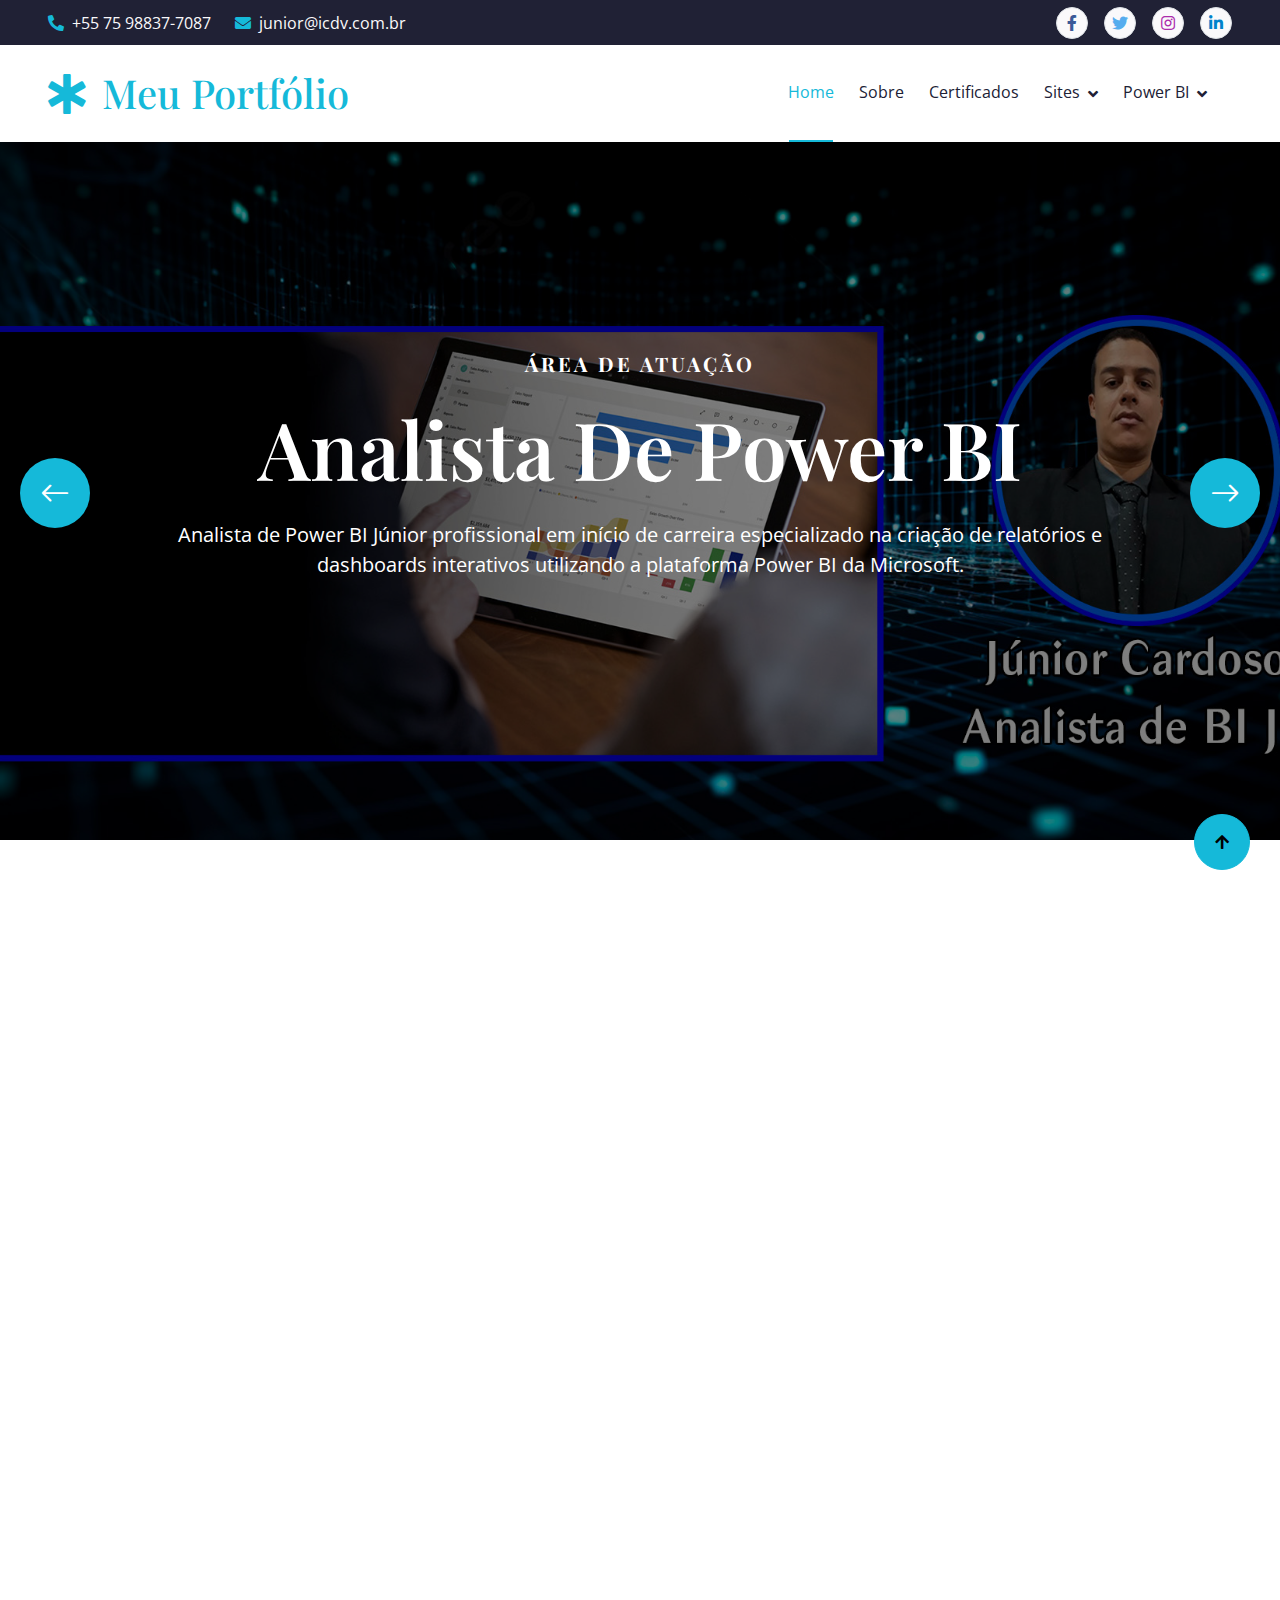
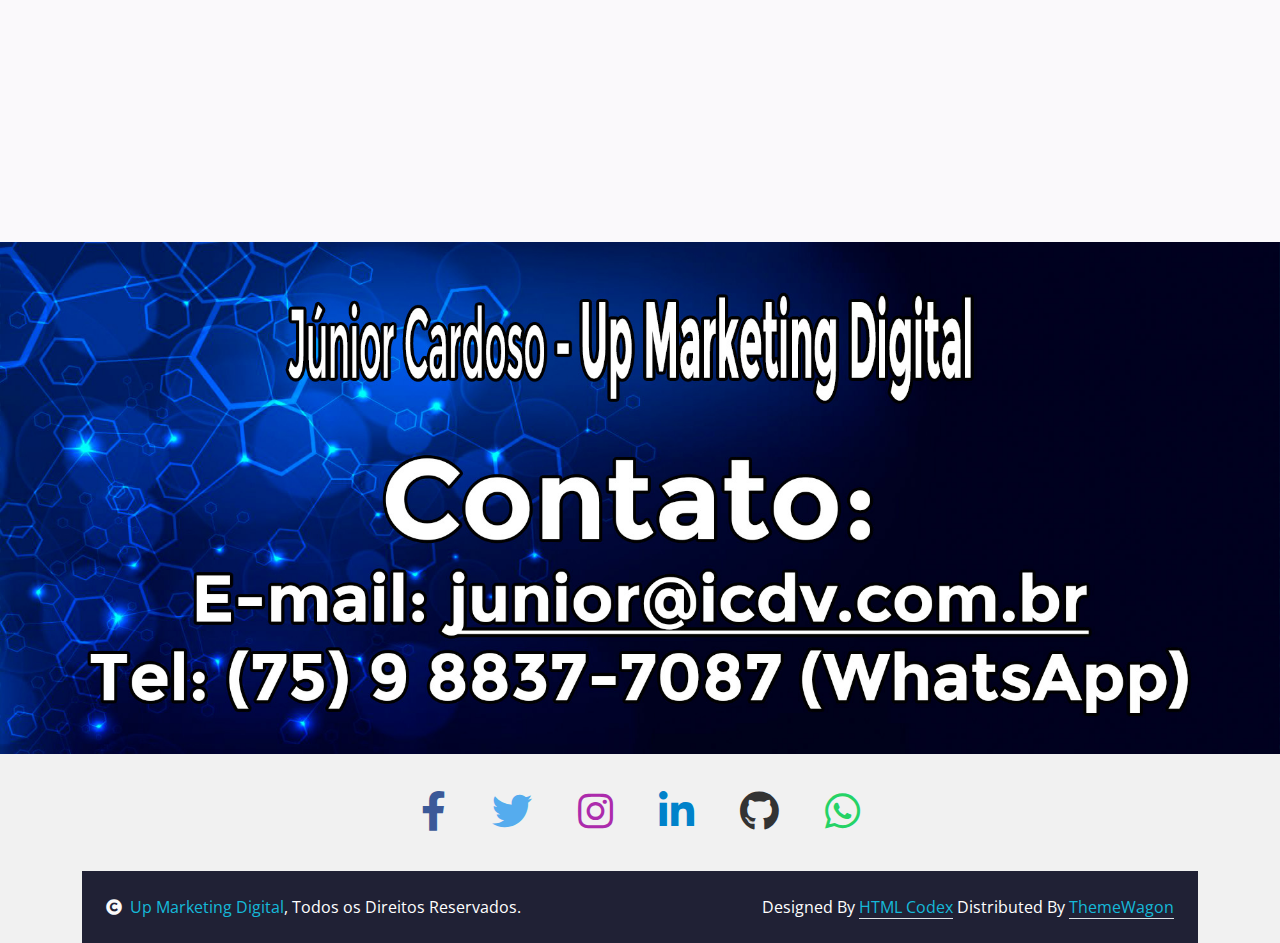
<file: index.html>
<!DOCTYPE html>
<html lang="pt-br">
  <head>
    <meta charset="utf-8" />
    <title>Portfólio Júnior Cardoso</title>
    <meta content="width=device-width, initial-scale=1.0" name="viewport" />
    <meta content="" name="keywords" />
    <meta content="" name="description" />

    <!-- Google Web Fonts -->
    <link rel="preconnect" href="https://fonts.googleapis.com" />
    <link rel="preconnect" href="https://fonts.gstatic.com" crossorigin />
    <link
      href="https://fonts.googleapis.com/css2?family=Open+Sans:wght@400;500;600&family=Playfair+Display:wght@400;500;600&display=swap"
      rel="stylesheet"
    />
    <link rel="shortcut icon" type="image/x-icon" href="img/jc.ico" />

    <!-- Icon Font Stylesheet -->
    <link
      rel="stylesheet"
      href="https://use.fontawesome.com/releases/v5.15.4/css/all.css"
    />
    <link
      href="https://cdn.jsdelivr.net/npm/bootstrap-icons@1.4.1/font/bootstrap-icons.css"
      rel="stylesheet"
    />

    <!-- Libraries Stylesheet -->
    <link href="lib/animate/animate.min.css" rel="stylesheet" />
    <link href="lib/owlcarousel/assets/owl.carousel.min.css" rel="stylesheet" />

    <!-- Customized Bootstrap Stylesheet -->
    <link href="css/bootstrap.min.css" rel="stylesheet" />

    <!-- Template Stylesheet -->
    <link href="css/style.css" rel="stylesheet" />
  </head>

  <body>
    <!-- Spinner Start -->
    <div
      id="spinner"
      class="show bg-white position-fixed translate-middle w-100 vh-100 top-50 start-50 d-flex align-items-center justify-content-center"
    >
      <div
        class="spinner-border text-primary"
        style="width: 3rem; height: 3rem"
        role="status"
      >
        <span class="sr-only">Loading...</span>
      </div>
    </div>
    <!-- Spinner End -->

    <!-- Topbar Start -->
    <div class="container-fluid bg-dark px-5 d-none d-lg-block">
      <div class="row gx-0 align-items-center" style="height: 45px">
        <div class="col-lg-8 text-center text-lg-start mb-lg-0">
          <div class="d-flex flex-wrap">
            <!-- <a href="#" class="text-light me-4"
              ><i class="fas fa-map-marker-alt text-primary me-2"></i>Find A
              Location</a
            > -->
            <a href="https://api.whatsapp.com/send/?phone=5575998657502&text=Adorei+seu+artigo&type=phone_number&app_absent=0" class="text-light me-4"
              ><i class="fas fa-phone-alt text-primary me-2"></i>+55 75
              98837-7087</a
            >
            <a href="#" class="text-light me-0"
              ><i class="fas fa-envelope text-primary me-2"></i
              >junior@icdv.com.br</a
            >
          </div>
        </div>
        <div class="col-lg-4 text-center text-lg-end">
          <div class="d-flex align-items-center justify-content-end">
            <a
                        href="https://www.facebook.com/junior.cardoso.568/"
                        class="btn btn-light btn-square border rounded-circle nav-fill me-3"
                        target="_blank"
                        ><i class="fab fa-facebook-f"style="color: #3b5998;"></i
                      ></a>
                      <a
                        href="https://x.com/juniorgs7"
                        class="btn btn-light btn-square border rounded-circle nav-fill me-3"
                        target="_blank"
                        ><i class="fab fa-twitter" style="color: #55acee;"></i
                      ></a>
                      <a
                        href="https://www.instagram.com/jrspfcgs7/"
                        class="btn btn-light btn-square border rounded-circle nav-fill me-3"
                        target="_blank"
                        ><i class="fab fa-instagram" style="color: #ac2bac;"></i
                      ></a>
                      <a
                        href="https://www.linkedin.com/in/junior-gs7/"
                        class="btn btn-light btn-square border rounded-circle nav-fill me-0"
                        target="_blank"
                        ><i class="fab fa-linkedin-in" style="color: #0082ca;"></i
                      ></a>
          </div>
        </div>
      </div>
    </div>
    <!-- Topbar End -->

    <!-- Navbar & Hero Start -->
    <div class="container-fluid position-relative p-0">
      <nav
        class="navbar navbar-expand-lg navbar-light bg-white px-4 px-lg-5 py-3 py-lg-0"
      >
        <a href="index.html" class="navbar-brand p-0">
          <h1 class="text-primary m-0">
            <i class="fas fa-star-of-life me-3"></i>Meu Portfólio
          </h1>
          <!-- <img src="img/logo.png" alt="Logo"> -->
        </a>
        <button
          class="navbar-toggler"
          type="button"
          data-bs-toggle="collapse"
          data-bs-target="#navbarCollapse"
        >
          <span class="fa fa-bars"></span>
        </button>
        <div class="collapse navbar-collapse" id="navbarCollapse">
          <div class="navbar-nav ms-auto py-0">
            <a href="index.html" class="nav-item nav-link active">Home</a>
            <a href="about.html" class="nav-item nav-link">Sobre</a>
            <a href="certificados.html" class="nav-item nav-link">Certificados</a>
            <div class="nav-item dropdown">
              <a
                href="#"
                class="nav-link dropdown-toggle"
                data-bs-toggle="dropdown"
                >Sites</a
              >
              <div class="dropdown-menu m-0">
                <a
                  href="https://anhanguera.vercel.app/"
                  class="dropdown-item"
                  target="_blank"
                  >Anhaguera</a
                >
                <a
                  href="https://guia-completo-para-ganhar-massa-muscular-rapidamente.vercel.app/"
                  class="dropdown-item"
                  target="_blank"
                  >Guia Ganhar Massa</a
                >
                <a
                  href="https://sabonetes-artesanais.vercel.app/"
                  class="dropdown-item"
                  target="_blank"
                  >Sabonetes Artesanais</a
                >
                <a
                  href="https://loja-de-roupa-omega.vercel.app/"
                  class="dropdown-item"
                  target="_blank"
                  >Loja Roupa</a
                >
                <a
                  href="https://rocally-cosmeticos.vercel.app/"
                  class="dropdown-item"
                  target="_blank"
                  >Rocally Cosmeticos</a
                >
                <a
                  href="https://recetas-brasilenas.vercel.app/"
                  class="dropdown-item"
                  target="_blank"
                  >Recetas Brasilenas</a
                >
                <a
                  href="https://supermercado-seven.vercel.app/"
                  class="dropdown-item"
                  target="_blank"
                  >Supermercado</a
                >
                <a
                  href="https://alura-plus-ruddy-chi.vercel.app/"
                  class="dropdown-item"
                  target="_blank"
                  >Alura Plus</a
                >
                <a
                  href="https://ola-mundo-rct.vercel.app/"
                  class="dropdown-item"
                  target="_blank"
                  >Olá Mundo</a
                >
              </div>
            </div>
            <div class="nav-item dropdown">
              <a
                href="#"
                class="nav-link dropdown-toggle"
                data-bs-toggle="dropdown"
                >Power BI</a
              >
              <div class="dropdown-menu m-0">
                <a
                  href="https://app.powerbi.com/view?r=eyJrIjoiMmIwOWNjOWQtYmIzYS00NGYzLTliYzctODg0YjlhMWRhYTA3IiwidCI6IjM1MWU4ZDlmLTMzZWUtNDQ0Ny05MDQ1LTNkM2I4MmU0MWUxZCJ9"
                  class="dropdown-item"
                  target="_blank"
                  >Dados Vendas Ecommerce</a
                >
                <a
                  href="https://app.powerbi.com/view?r=eyJrIjoiNmZiYTE3MjktYTkyNS00NDAyLTg1YzQtYWFlMjY3ODYyZTUxIiwidCI6IjM1MWU4ZDlmLTMzZWUtNDQ0Ny05MDQ1LTNkM2I4MmU0MWUxZCJ9"
                  class="dropdown-item"
                  target="_blank"
                  >Dashboard Compras</a
                >
                <a
                  href="https://app.powerbi.com/view?r=eyJrIjoiYjE1YTU4NTMtYmYyOC00YWM5LTgxNDYtMWFjZjM1MWVlNzk0IiwidCI6IjM1MWU4ZDlmLTMzZWUtNDQ0Ny05MDQ1LTNkM2I4MmU0MWUxZCJ9"
                  class="dropdown-item"
                  target="_blank"
                  >Gestão de Vendas</a
                >
                <a
                  href="https://app.powerbi.com/view?r=eyJrIjoiNDZhN2YxMGItNDNjOC00YTNiLWJiODktMGUwZmY3MzYyNGM0IiwidCI6IjM1MWU4ZDlmLTMzZWUtNDQ0Ny05MDQ1LTNkM2I4MmU0MWUxZCJ9"
                  class="dropdown-item"
                  target="_blank"
                  >Mapeamento Colaboradores</a
                >
                <a href="" class="dropdown-item" target="_blank"></a>
                <a href="" class="dropdown-item" target="_blank"></a>
              </div>
            </div>
            <!-- <a href="contact.html" class="nav-item nav-link">Contact Us</a> -->
          </div>
        </div>
      </nav>

      <!-- Carousel Start -->
      <div class="header-carousel owl-carousel">
        <div class="header-carousel-item">
          <img src="img/carousel-1.jpg" class="img-fluid w-100" alt="Image" />
          <div class="carousel-caption">
            <div class="carousel-caption-content p-3">
              <h5
                class="text-white text-uppercase fw-bold mb-4"
                style="letter-spacing: 3px"
              >
                ÁREA DE ATUAÇÃO
              </h5>
              <h1 class="display-1 text-capitalize text-white mb-4">
                Analista de Power BI
              </h1>
              <p class="mb-5 fs-5">
                Analista de Power BI Júnior profissional em início de carreira
                especializado na criação de relatórios e dashboards interativos
                utilizando a plataforma Power BI da Microsoft.
              </p>
            </div>
          </div>
        </div>
        <div class="header-carousel-item">
          <img src="img/carousel-4.jpg" class="img-fluid w-100" alt="Image" />
          <div class="carousel-caption">
            <div class="carousel-caption-content p-3">
              <h5
                class="text-white text-uppercase fw-bold mb-4"
                style="letter-spacing: 3px"
              >
                ÁREA DE ATUAÇÃO
              </h5>
              <h1 class="display-1 text-capitalize text-white mb-4">
                Programador Front-end
              </h1>
              <p class="mb-5 fs-5 animated slideInDown">
                Programador Front-end Júnior profissional iniciante na área de
                desenvolvimento web, focado principalmente na criação e
                manutenção da interface visual de sites e aplicações.
              </p>
            </div>
          </div>
        </div>
      </div>
      <!-- Carousel End -->
    </div>
    <!-- Navbar & Hero End -->

    <!-- Services Start -->
    <div class="container-fluid service py-5">
      <div class="container py-5">
        <div class="section-title mb-5 wow fadeInUp" data-wow-delay="0.2s">
          <div class="sub-style">
            <h4 class="sub-title px-3 mb-0">Programador Web</h4>
          </div>
          <h1 class="display-3 mb-4">
            Alguns dos nossos trabalhos de Programação Web.
          </h1>
          <p class="mb-0">
            Um programador web é um profissional responsável por criar e manter
            websites e aplicações web. Ele utiliza uma variedade de linguagens
            de programação, como HTML, CSS, JavaScript, e frameworks como React
            ou Angular para desenvolver a interface de usuário, além de
            linguagens como PHP, Python, ou Node.js para a lógica de servidor e
            banco de dados. Seu trabalho envolve transformar designs e
            requisitos em sites funcionais e responsivos, garantindo que as
            páginas carreguem rapidamente, sejam seguras, e ofereçam uma boa
            experiência ao usuário.
          </p>
        </div>
        <div class="row g-4 justify-content-center">
          <div
            class="col-md-6 col-lg-4 col-xl-3 wow fadeInUp"
            data-wow-delay="0.1s"
          >
            <div class="service-item rounded">
              <div class="service-img rounded-top">
                <img
                  src="img/service-1.jpg"
                  class="img-fluid rounded-top w-100"
                  alt=""
                />
              </div>
              <div class="service-content rounded-bottom bg-light p-4">
                <div class="service-content-inner">
                  <h5 class="mb-4">Guia Ganho Massa Muscular</h5>
                  <p class="mb-4">
                    O site "Guia Ganho Massa Muscular" é uma plataforma dedicada
                    a fornecer informações, dicas e estratégias para pessoas
                    interessadas em aumentar sua massa muscular de forma
                    saudável e eficiente.
                  </p>
                  <a
                    href="https://guia-completo-para-ganhar-massa-muscular-rapidamente.vercel.app/" 
                    class="btn btn-primary rounded-pill text-white py-2 px-4 mb-2"
                     target="_blank" >Saiba Mais</a
                  >
                </div>
              </div>
            </div>
          </div>
          <div
            class="col-md-6 col-lg-4 col-xl-3 wow fadeInUp"
            data-wow-delay="0.3s"
          >
            <div class="service-item rounded">
              <div class="service-img rounded-top">
                <img
                  src="img/service-2.jpg"
                  class="img-fluid rounded-top w-100"
                  alt=""
                />
              </div>
              <div class="service-content rounded-bottom bg-light p-4">
                <div class="service-content-inner">
                  <h5 class="mb-4">Cursos Anhanguera</h5>
                  <p class="mb-4">
                    O site "Cursos Anhanguera" é a plataforma oficial da
                    Anhanguera Educacional, onde são apresentados os diversos
                    cursos oferecidos pela instituição, tanto de graduação
                    quanto de pós-graduação.
                  </p>
                  <a
                    href="https://anhanguera.vercel.app/" 
                    class="btn btn-primary rounded-pill text-white py-2 px-4 mb-2"
                     target="_blank">Saiba Mais</a
                  >
                </div>
              </div>
            </div>
          </div>
          <div
            class="col-md-6 col-lg-4 col-xl-3 wow fadeInUp"
            data-wow-delay="0.5s"
          >
            <div class="service-item rounded">
              <div class="service-img rounded-top">
                <img
                  src="img/service-3.jpg"
                  class="img-fluid rounded-top w-100"
                  alt=""
                />
              </div>
              <div class="service-content rounded-bottom bg-light p-4">
                <div class="service-content-inner">
                  <h5 class="mb-4">Curso Sabonetes Artesanais</h5>
                  <p class="mb-4">
                    O site de "Sabonetes Artesanais" é uma plataforma dedicada
                    confeccionamento, à venda e apresentação de sabonetes
                    artesanais caseiros feitos à mão, com foco em produtos
                    naturais e personalizados.
                  </p>
                  <a
                    href="https://sabonetes-artesanais.vercel.app/" 
                    class="btn btn-primary rounded-pill text-white py-2 px-4 mb-2"
                     target="_blank">Saiba Mais</a
                  >
                </div>
              </div>
            </div>
          </div>
          <div
            class="col-md-6 col-lg-4 col-xl-3 wow fadeInUp"
            data-wow-delay="0.7s"
          >
            <div class="service-item rounded">
              <div class="service-img rounded-top">
                <img
                  src="img/service-4.jpg"
                  class="img-fluid rounded-top w-100"
                  alt=""
                />
              </div>
              <div class="service-content rounded-bottom bg-light p-4">
                <div class="service-content-inner">
                  <h5 class="mb-4">Recetas Brasilenas</h5>
                  <p class="mb-4">
                    "Recetas Brasileñas" é um site dedicado a compartilhar
                    receitas tradicionais da culinária brasileira, apresentando
                    pratos autênticos que capturam a rica diversidade de sabores
                    do Brasil. Dedicados ao público internacional.
                  </p>
                  <a
                    href="https://recetas-brasilenas.vercel.app/" 
                    class="btn btn-primary rounded-pill text-white py-2 px-4 mb-2"
                     target="_blank">Saiba Mais</a
                  >
                </div>
              </div>
            </div>
          </div>
          <div
            class="col-md-6 col-lg-4 col-xl-3 wow fadeInUp"
            data-wow-delay="0.1s"
          >
            <div class="service-item rounded">
              <div class="service-img rounded-top">
                <img
                  src="img/service-5.jpg"
                  class="img-fluid rounded-top w-100"
                  alt=""
                />
              </div>
              <div class="service-content rounded-bottom bg-light p-4">
                <div class="service-content-inner">
                  <h5 class="mb-4">Template Supermercados</h5>
                  <p class="mb-4">
                    "Template para Supermercados" é uma solução para criar
                    websites de supermercados de forma rápida e eficiente. Esse
                    tipo de template oferece layouts prontos, otimizados para
                    exibir produtos, promoções, e informações essenciais.
                  </p>
                  <a
                    href="https://supermercado-seven.vercel.app/"
                    class="btn btn-primary rounded-pill text-white py-2 px-4 mb-2"
                    target="_blank" >Saiba Mais</a
                  >
                </div>
              </div>
            </div>
          </div>
          <div
            class="col-md-6 col-lg-4 col-xl-3 wow fadeInUp"
            data-wow-delay="0.3s"
          >
            <div class="service-item rounded">
              <div class="service-img rounded-top">
                <img
                  src="img/service-6.jpg"
                  class="img-fluid rounded-top w-100"
                  alt=""
                />
              </div>
              <div class="service-content rounded-bottom bg-light p-4">
                <div class="service-content-inner">
                  <h5 class="mb-4">Olá Mundo</h5>
                  <p class="mb-4">
                    O site "Olá Mundo" é um exemplo básico e introdutório
                    comumente usado por desenvolvedores para demonstrar o
                    funcionamento de uma página web. Nesse Projeto fala mais
                    sobre o desenvolvedor do site, suas experiências e
                    habilidades, seus conhecimentos.
                  </p>
                  <a
                    href="https://ola-mundo-rct.vercel.app/"
                    class="btn btn-primary rounded-pill text-white py-2 px-4 mb-2"
                    target="_blank" >Saiba Mais</a
                  >
                </div>
              </div>
            </div>
          </div>
          <div
            class="col-md-6 col-lg-4 col-xl-3 wow fadeInUp"
            data-wow-delay="0.5s"
          >
            <div class="service-item rounded">
              <div class="service-img rounded-top">
                <img
                  src="img/service-7.jpg"
                  class="img-fluid rounded-top w-100"
                  alt=""
                />
              </div>
              <div class="service-content rounded-bottom bg-light p-4">
                <div class="service-content-inner">
                  <h5 class="mb-4">Template Loja Roupa</h5>
                  <p class="mb-4">
                    O site "template loja de roupa" é um modelo pré-desenvolvido
                    para criar lojas virtuais especializadas em moda. Este
                    template oferece um design moderno e atraente, focado em
                    destacar coleções de roupas, acessórios, e outros itens de
                    moda.
                  </p>
                  <a
                    href="https://loja-de-roupa-omega.vercel.app/"
                    class="btn btn-primary rounded-pill text-white py-2 px-4 mb-2"
                    target="_blank" >Saiba Mais</a
                  >
                </div>
              </div>
            </div>
          </div>
          <div
            class="col-md-6 col-lg-4 col-xl-3 wow fadeInUp"
            data-wow-delay="0.7s"
          >
            <div class="service-item rounded">
              <div class="service-img rounded-top">
                <img
                  src="img/service-8.jpg"
                  class="img-fluid rounded-top w-100"
                  alt=""
                />
              </div>
              <div class="service-content rounded-bottom bg-light p-4">
                <div class="service-content-inner">
                  <h5 class="mb-4">Rocally Cosméticos</h5>
                  <p class="mb-4">
                    site especializado na venda de produtos de beleza e cuidados
                    pessoais. Oferecendo uma ampla variedade de cosméticos, o
                    site se destaca por disponibilizar itens de alta qualidade,
                    que vão desde fragrâncias e produtos para a pele até
                    tratamentos capilares.
                  </p>
                  <a
                    href="https://rocally-cosmeticos.vercel.app/"
                    class="btn btn-primary rounded-pill text-white py-2 px-4 mb-2"
                    target="_blank" >Saiba Mais</a
                  >
                </div>
              </div>
            </div>
          </div>
          <div class="col-12 text-center wow fadeInUp" data-wow-delay="0.2s">
            <!-- <a
              class="btn btn-primary rounded-pill text-white py-3 px-5"
              href="#"
              >Services More</a
            > -->
          </div>
        </div>
      </div>
    </div>
    <!-- Services End -->

    <!-- Services Start Power BI-->
    <div class="container-fluid service py-5">
      <div class="container py-5">
        <div class="section-title mb-5 wow fadeInUp" data-wow-delay="0.2s">
          <div class="sub-style">
            <h4 class="sub-title px-3 mb-0">Power BI</h4>
          </div>
          <h1 class="display-3 mb-4">
            Alguns dos nossos trabalhos de Power BI.
          </h1>
          <p class="mb-0">
            Um Analista de Power BI Júnior é um profissional iniciante na área
            de análise de dados, especializado no uso da ferramenta Power BI,
            desenvolvida pela Microsoft. Esse analista é responsável por
            coletar, processar e analisar dados de diversas fontes para gerar
            insights que auxiliem na tomada de decisões empresariais.
            Geralmente, um Analista de Power BI Júnior possui formação em áreas
            como Ciência da Computação, Engenharia, Estatística, Administração
            ou afins. Experiência anterior com ferramentas de BI, estágios na
            área de análise de dados, ou certificações em Power BI podem ser
            requisitos ou diferenciais para a vaga.
          </p>
        </div>
        <div class="row g-4 justify-content-center">
          <div
            class="col-md-6 col-lg-4 col-xl-3 wow fadeInUp"
            data-wow-delay="0.1s"
          >
            <div class="service-item rounded">
              <div class="service-img rounded-top">
                <img
                  src="img/service-10.jpg"
                  class="img-fluid rounded-top w-100"
                  alt=""
                />
              </div>
              <div class="service-content rounded-bottom bg-light p-4">
                <div class="service-content-inner">
                  <h5 class="mb-4">Dados Vendas Ecommerce</h5>
                  <p class="mb-4">
                    É uma aplicação ou serviço que coleta, organiza e analisa
                    informações relacionadas às vendas realizadas em plataformas
                    de comércio eletrônico. Isso inclui métricas como volume de
                    vendas, receitas, tendências de compra, comportamento do
                    consumidor, desempenho de produtos.
                  </p>
                  <a
                    href="https://app.powerbi.com/view?r=eyJrIjoiMmIwOWNjOWQtYmIzYS00NGYzLTliYzctODg0YjlhMWRhYTA3IiwidCI6IjM1MWU4ZDlmLTMzZWUtNDQ0Ny05MDQ1LTNkM2I4MmU0MWUxZCJ9"
                    class="btn btn-primary rounded-pill text-white py-2 px-4 mb-2"
                    target="_blank" >Saiba Mais</a
                  >
                </div>
              </div>
            </div>
          </div>
          <div
            class="col-md-6 col-lg-4 col-xl-3 wow fadeInUp"
            data-wow-delay="0.3s"
          >
            <div class="service-item rounded">
              <div class="service-img rounded-top">
                <img
                  src="img/service-11.jpg"
                  class="img-fluid rounded-top w-100"
                  alt=""
                />
              </div>
              <div class="service-content rounded-bottom bg-light p-4">
                <div class="service-content-inner">
                  <h5 class="mb-4">Dashboard Compras</h5>
                  <p class="mb-4">
                    É é uma ferramenta visual que permite o monitoramento e a
                    análise em tempo real das atividades de compras de uma
                    organização. Ele exibe dados chave como volume de compras,
                    gastos, desempenho de fornecedores, e tendências de preços
                    em gráficos e tabelas.
                  </p>
                  <a
                    href="https://app.powerbi.com/view?r=eyJrIjoiNmZiYTE3MjktYTkyNS00NDAyLTg1YzQtYWFlMjY3ODYyZTUxIiwidCI6IjM1MWU4ZDlmLTMzZWUtNDQ0Ny05MDQ1LTNkM2I4MmU0MWUxZCJ9"
                    class="btn btn-primary rounded-pill text-white py-2 px-4 mb-2"
                    target="_blank" >Saiba Mais</a
                  >
                </div>
              </div>
            </div>
          </div>
          <div
            class="col-md-6 col-lg-4 col-xl-3 wow fadeInUp"
            data-wow-delay="0.5s"
          >
            <div class="service-item rounded">
              <div class="service-img rounded-top">
                <img
                  src="img/service-12.jpg"
                  class="img-fluid rounded-top w-100"
                  alt=""
                />
              </div>
              <div class="service-content rounded-bottom bg-light p-4">
                <div class="service-content-inner">
                  <h5 class="mb-4">Dashboard Gestão Vendas</h5>
                  <p class="mb-4">
                    é uma ferramenta visual interativa que centraliza e organiza
                    informações cruciais sobre as vendas de uma empresa. Ele
                    exibe métricas-chave, como volume de vendas, receitas,
                    desempenho de equipes, e tendências de mercado, monitorar e
                    analisar o progresso.
                  </p>
                  <a
                    href="https://app.powerbi.com/view?r=eyJrIjoiYjE1YTU4NTMtYmYyOC00YWM5LTgxNDYtMWFjZjM1MWVlNzk0IiwidCI6IjM1MWU4ZDlmLTMzZWUtNDQ0Ny05MDQ1LTNkM2I4MmU0MWUxZCJ9"
                    class="btn btn-primary rounded-pill text-white py-2 px-4 mb-2"
                    target="_blank" >Saiba Mais</a
                  >
                </div>
              </div>
            </div>
          </div>
          <div
            class="col-md-6 col-lg-4 col-xl-3 wow fadeInUp"
            data-wow-delay="0.7s"
          >
            <div class="service-item rounded">
              <div class="service-img rounded-top">
                <img
                  src="img/service-14.jpg"
                  class="img-fluid rounded-top w-100"
                  alt=""
                />
              </div>
              <div class="service-content rounded-bottom bg-light p-4">
                <div class="service-content-inner">
                  <h5 class="mb-4">Mapeamento Colaboradores</h5>
                  <p class="mb-4">
                    é uma ferramenta visual e interativa projetada para
                    monitorar, analisar e reportar informações sobre os
                    colaboradores de uma organização. Ele permite visualizar
                    dados como distribuição de funcionários por departamento,
                    níveis de produtividade.
                  </p>
                  <a
                    href="https://app.powerbi.com/view?r=eyJrIjoiNDZhN2YxMGItNDNjOC00YTNiLWJiODktMGUwZmY3MzYyNGM0IiwidCI6IjM1MWU4ZDlmLTMzZWUtNDQ0Ny05MDQ1LTNkM2I4MmU0MWUxZCJ9"
                    class="btn btn-primary rounded-pill text-white py-2 px-4 mb-2"
                    target="_blank" >Saiba Mais</a
                  >
                </div>
              </div>
            </div>
          </div>
          <!--  -->
            </div>
          </div>
          <div class="col-12 text-center wow fadeInUp" data-wow-delay="0.2s">
            <!-- <a
              class="btn btn-primary rounded-pill text-white py-3 px-5"
              href="#"
              >Services More</a
            > -->
          </div>
        </div>
      </div>
    </div>
    <!-- Services End -->

    <!-- About Start -->
    <div class="container-fluid about bg-light py-5">
      <div class="container py-5">
        <div class="row g-5 align-items-center">
          <div class="col-lg-5 wow fadeInLeft" data-wow-delay="0.2s">
            <div class="about-img pb-5 ps-5">
              <img
                src="img/about-1.jpg"
                class="img-fluid rounded w-100"
                style="object-fit: cover"
                alt="Image"
              />
              <div class="about-img-inner">
                <img
                  src="img/about-2.jpg"
                  class="img-fluid rounded-circle w-100 h-100"
                  alt="Image"
                />
              </div>
              <div class="about-experience">Anos Experiência</div>
            </div>
          </div>
          <div class="col-lg-7 wow fadeInRight" data-wow-delay="0.4s">
            <div class="section-title text-start mb-5">
              <h4 class="sub-title pe-3 mb-0">Sobre nós</h4>
              <h1 class="display-3 mb-4">
                Olá, sou Júnior Cardoso.
              </h1>
              <p class="mb-4">
                Sou estudante de TI mais antes atuei por mais de 5 anos na Área Contábil, com boa experiência como Gestor Pessoal e um pouco no Setor Contábil, também tenho noção na Área Fiscal mais só para agregar conhecimento entendendo como todo o funcionamento de uma Contabilidade. Atuei por 2 anos no Marketing Digital, usei muitos as Ferramentas do Adobe como: Photoshop, Premiere e After Effects. Optei por deixar o que já obtive experiência para estudar o que sempre amei, TECNOLOGIA, e hoje sou mais um Aluno da Alura. Foi na empresa Up Marketing que obtive minhas primeiras experiências como Desenvolvedor, criei projetos usando Wordpress, HTML5, CSS3, React entre outros projetinhos apenas para praticar.  <br><br>
                Desde dezembro de 2022 que passei a estudar para ser Desenvolvedor Front-End, me dedicando integralmente. Estudei Back-End para saber como o processo funciona, mas me dedico e procuro me qualificar na minha área de Front-End, porém apto também para trabalhar como Full Stack. 
                Estou me especializando em Power BI pois desde 2005 trabalho com Excel e posso agregar meu conhecimento de SQL para ser um bom profissional da área.

              </p>
              <div class="mb-4">
                <p class="text-secondary">
                  <i class="fa fa-check text-primary me-2"></i> Conhecimento em Power BI.
                </p>
                <p class="text-secondary">
                  <i class="fa fa-check text-primary me-2"></i> Desenvolvimento de Front-end.
                </p>
                <p class="text-secondary">
                  <i class="fa fa-check text-primary me-2"></i> Experiência em Contabilidade.
                </p>
                <p class="text-secondary"><i class="fa fa-check text-primary me-2"></i> Marketing Digital.</p>
              </div>
              <a
                href="about.html"
                class="btn btn-primary rounded-pill text-white py-3 px-5"
                target="_blank" >Saiba Mais</a
              >
            </div>
          </div>
        </div>
      </div>
    </div>
    <!-- About End -->

    
    <!-- footer section -->
    <footer class="footer_section">
      <img src="img/carousel-2.jpg" class="img-fluid w-100" alt="Image" />
      <div class="container">
        <div class="row">
          <div class="col-md-4 footer-col">
            <div class="footer_contact">
               
          
              <!-- <h4>Contatos</h4>
              <div class="contact_link_box">
                <a href="">
                  <i class="fa fa-map-marker" aria-hidden="true"></i>
                  <span> Localização </span>
                </a>
                <a href="">
                  <i class="fa fa-phone" aria-hidden="true"></i>
                  <span> Zap +55 75 99865-7502 </span>
                </a>
                <a href="">
                  <i class="fa fa-envelope" aria-hidden="true"></i>
                  <span> jtdecursos@gmail.com </span>
                </a>
              </div> -->
            </div>
          </div>
          <div class="col-md-4 footer-col">
            <!-- <div class="footer_detail">
              <a href="" class="footer-logo"> JC Cursos Online </a> 
              <p>
                "O único lugar onde o sucesso vem antes do trabalho é no
                dicionário." - Vidal Sassoon
              </p>  -->
              <!-- <div class="footer_social">
                <a
                  href="https://www.facebook.com/profile.php?id=61558607053095"
                  target="_blank"
                >
                  <i class="fa fa-facebook" aria-hidden="true"></i>
                </a>
                <a href="">
                  <i class="fa fa-twitter" aria-hidden="true" ></i>
                </a> 
                <a
                  href="https://api.whatsapp.com/send?phone=5575998657502&text=Ol%C3%A1,%20gostaria%20de%20saber%20mais%20sobre%20os%20cursos%20online"
                  target="_blank"
                >
                  <i class="fa fa-whatsapp" aria-hidden="true"></i>
                </a>
                <a
                  href="https://www.instagram.com/jccursos.online/"
                  target="_blank"
                >
                  <i class="fa fa-instagram" aria-hidden="true"></i>
                </a> -->
                <!-- <a href=" target="_blank"">
                  <i class="fa fa-pinterest" aria-hidden="true" ></i>
                </a> -->
              </div>
            </div>
          </div>
          <!-- <div class="col-md-4 footer-col">
            <h4>Horário de funcionamento</h4>
            <p>Dom à Dom</p>
            <p>24hs por dia</p>
          </div> -->
        </div>
        <!-- <div class="footer-info">
          <p>
            &copy; <span id="displayYear"></span> Up Marketing
            <a href="https://html.design/">Digital</a><br /><br />
             &copy; <span id="displayYear"></span> Distributed By
            <a href="https://themewagon.com/" target="_blank">ThemeWagon</a> -
          </p>
        </div> -->
      </div>
    </footer>
    <!-- footer section -->

    <!-- Redes sociais - Start -->

  
        </section>
        <!-- Section: Social media -->
      </div>
      <!-- Grid container -->
    
      <!-- Copyright -->
      
      <!-- Copyright -->
    </footer>


    <!-- Redes Sociais Start -->

    <footer class="text-center text-white" style="background-color: #f1f1f1;">
      <!-- Grid container -->
      <div class="container pt-4">
        <!-- Section: Social media -->
        <section class="mb-4">

    <!-- Facebook -->
      <a
        data-mdb-ripple-init class="btn btn-link btn-floating btn-lg text-dark m-1"
          href="https://www.facebook.com/junior.cardoso.568/"
          role="button"
            data-mdb-ripple-color="dark" target="_blank">
              <i class="fab fa-facebook-f fa-2x" style="color: #3b5998;"></i>
      </a>

    <!-- Twitter -->
      <a
        data-mdb-ripple-init class="btn btn-link btn-floating btn-lg text-dark m-1"
          href="https://x.com/juniorgs7"
          role="button"
            data-mdb-ripple-color="dark" target="_blank">
              <i class="fab fa-twitter fa-2x" style="color: #55acee;"></i>
      </a>

    <!-- Instagram -->    
      <a
        data-mdb-ripple-init class="btn btn-link btn-floating btn-lg text-dark m-1"
          href="https://www.instagram.com/jrspfcgs7/"
          role="button"
            data-mdb-ripple-color="dark" target="_blank">
              <i class="fab fa-instagram fa-2x" style="color: #ac2bac;"></i>
      </a>

    <!-- Linkedin -->
      <a
        data-mdb-ripple-init class="btn btn-link btn-floating btn-lg text-dark m-1"
          href="https://www.linkedin.com/in/junior-gs7/"
          role="button"
            data-mdb-ripple-color="dark" target="_blank">
              <i class="fab fa-linkedin-in fa-2x" style="color: #0082ca;"></i>
      </a>

    <!-- Github -->
      <a
        data-mdb-ripple-init class="btn btn-link btn-floating btn-lg text-dark m-1"
          href="https://github.com/junioricdv"
          role="button"
            data-mdb-ripple-color="dark" target="_blank">
              <i class="fab fa-github fa-2x" style="color: #333333;"></i>
      </a>

    <!-- Whatsapp -->
      <a
        data-mdb-ripple-init class="btn btn-link btn-floating btn-lg text-dark m-1"
          href="https://api.whatsapp.com/send/?phone=5575998657502&text=Adorei+seu+artigo&type=phone_number&app_absent=0"
          role="button"
            data-mdb-ripple-color="dark" target="_blank">
              <i class="fab fa-whatsapp fa-2x" style="color: #25d366;"></i>
      </a>

      </section>

    <!-- Redes Sociais End -->

    <!-- Copyright Start -->
    <div class="container-fluid copyright py-4">
      <div class="container">
        <div class="row g-4 align-items-center">
          <div class="col-md-6 text-center text-md-start mb-md-0">
            <span class="text-white"
              ><a href="#"
                ><i class="fas fa-copyright text-light me-2"></i>Up Marketing Digital</a
              >, Todos os Direitos Reservados.</span
            >
          </div>
          <div class="col-md-6 text-center text-md-end text-white">
            <!--/*** This template is free as long as you keep the below author’s credit link/attribution link/backlink. ***/-->
            <!--/*** If you'd like to use the template without the below author’s credit link/attribution link/backlink, ***/-->
            <!--/*** you can purchase the Credit Removal License from "https://htmlcodex.com/credit-removal". ***/-->
            Designed By
            <a class="border-bottom" href="https://htmlcodex.com">HTML Codex</a>
            Distributed By
            <a class="border-bottom" href="https://themewagon.com"
              >ThemeWagon</a
            >
          </div>
        </div>
      </div>
    </div>
    <!-- Copyright End -->

    <!-- Back to Top -->
    <a href="#" class="btn btn-primary btn-lg-square back-to-top"
      ><i class="fa fa-arrow-up"></i
    ></a>

    <!-- JavaScript Libraries -->
    <script src="https://ajax.googleapis.com/ajax/libs/jquery/3.6.4/jquery.min.js"></script>
    <script src="https://cdn.jsdelivr.net/npm/bootstrap@5.0.0/dist/js/bootstrap.bundle.min.js"></script>
    <script src="lib/wow/wow.min.js"></script>
    <script src="lib/easing/easing.min.js"></script>
    <script src="lib/waypoints/waypoints.min.js"></script>
    <script src="lib/owlcarousel/owl.carousel.min.js"></script>

    <!-- Template Javascript -->
    <script src="js/main.js"></script>
    
  </body>
</html>
</file>
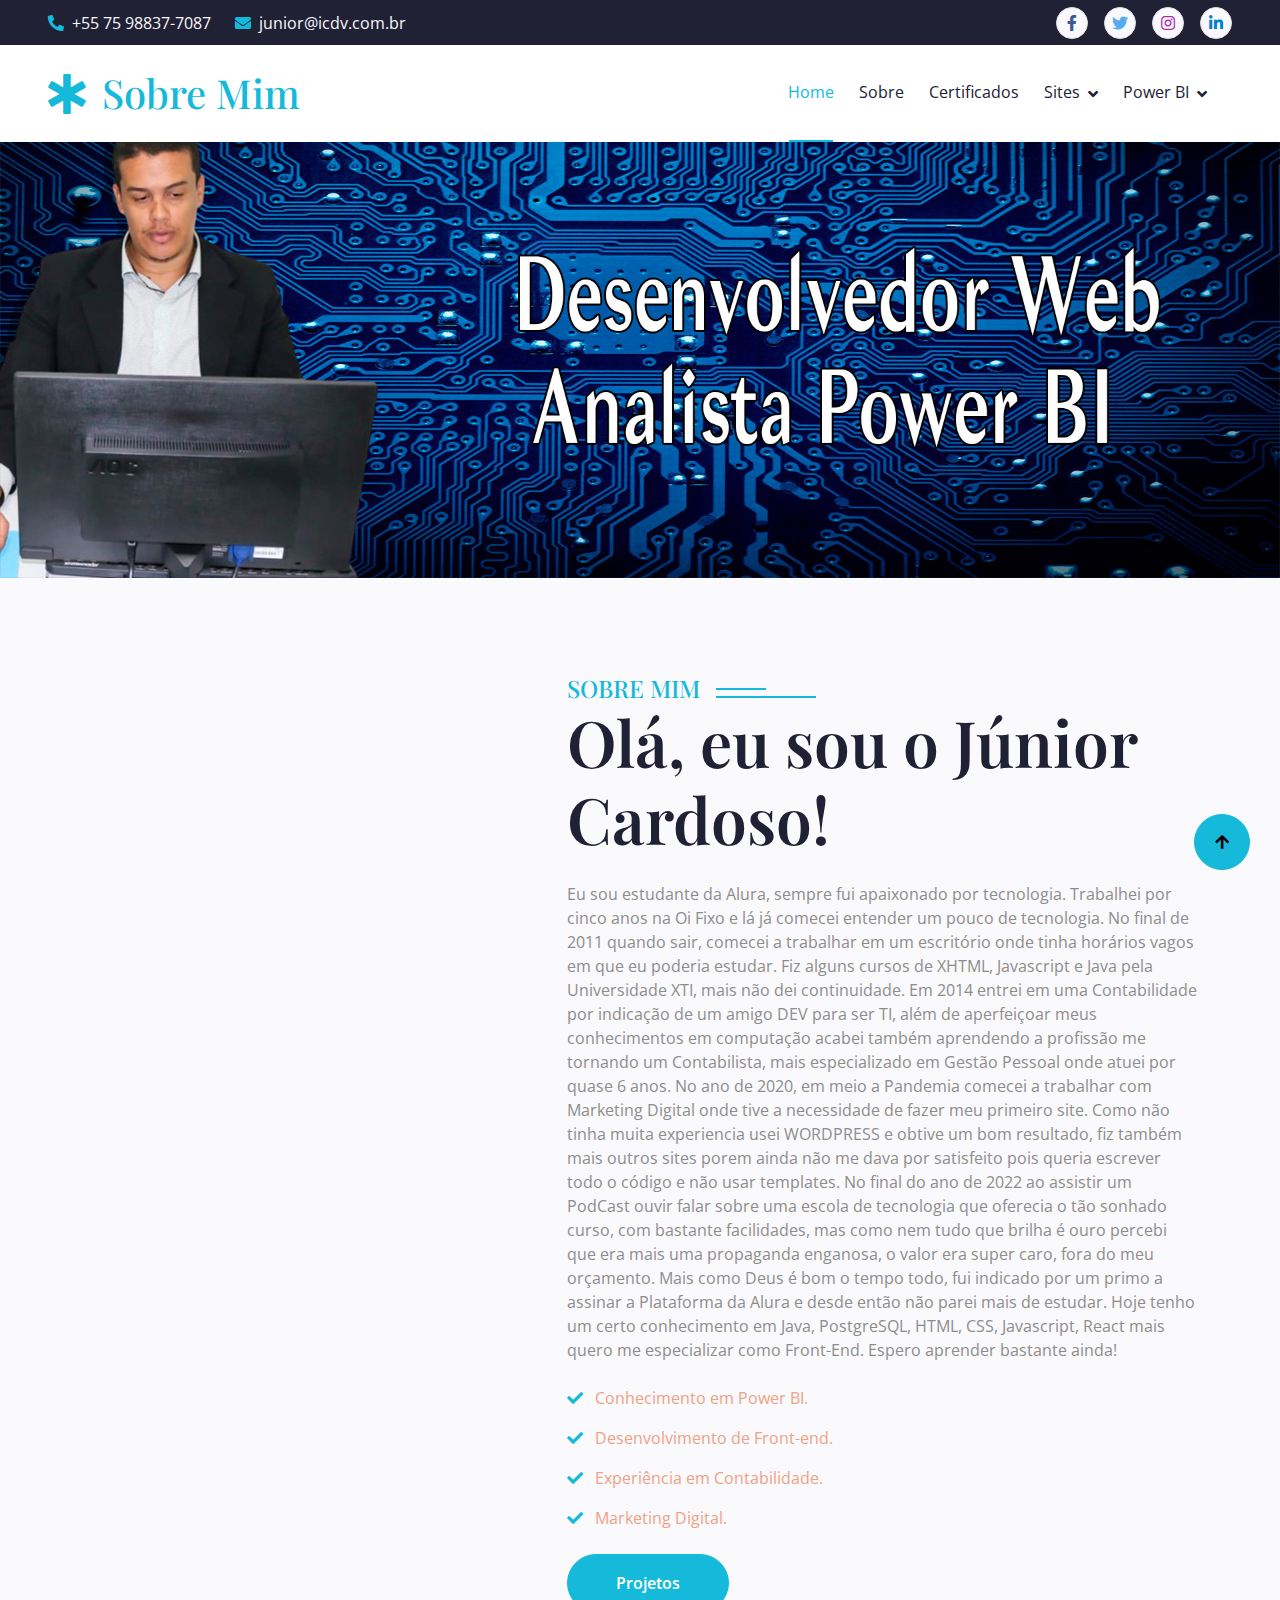
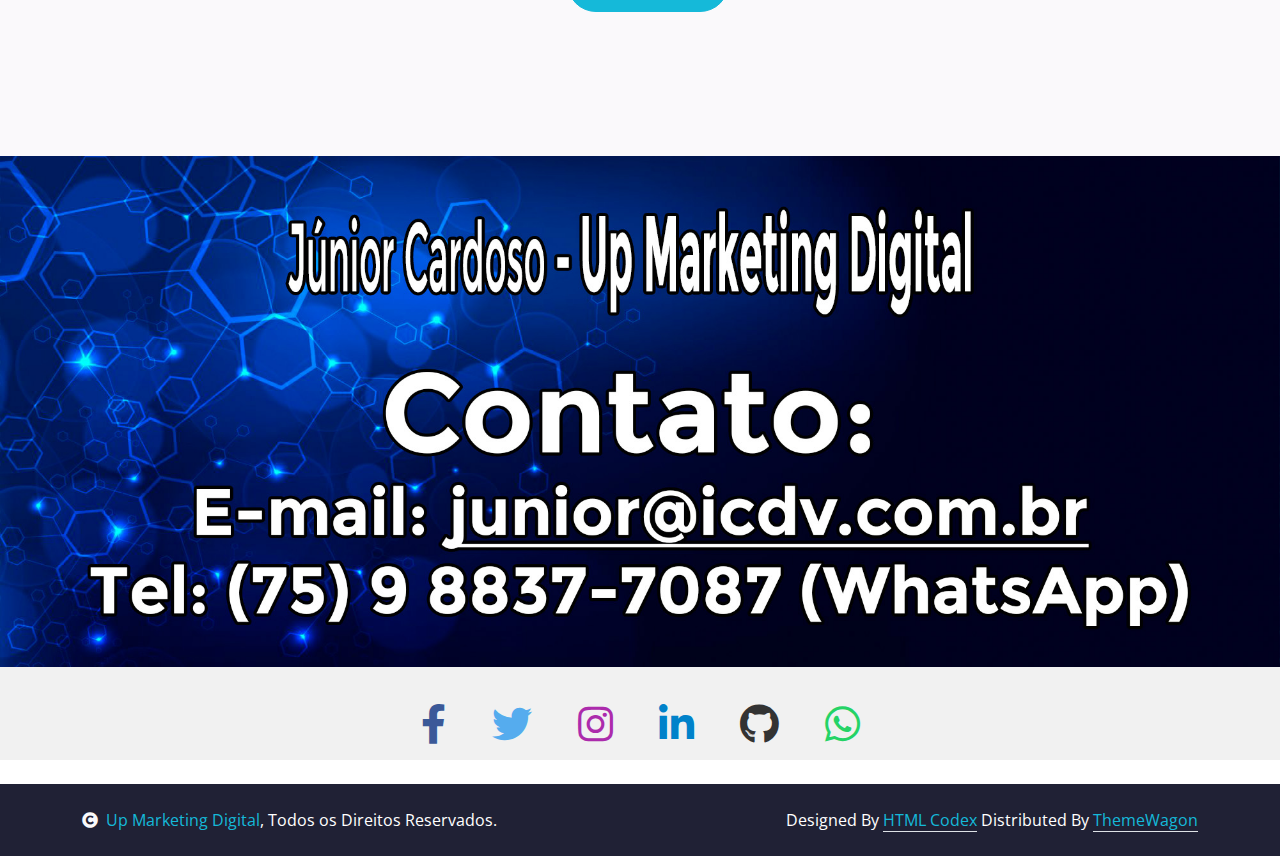
<file: about.html>
<!DOCTYPE html>
<html lang="pt-br">

    <head>
        <meta charset="utf-8">
        <title>Sobre Mim</title>
        <meta content="width=device-width, initial-scale=1.0" name="viewport">
        <meta content="" name="keywords">
        <meta content="" name="description">

        <!-- Google Web Fonts -->
        <link rel="preconnect" href="https://fonts.googleapis.com">
        <link rel="preconnect" href="https://fonts.gstatic.com" crossorigin>
        <link href="https://fonts.googleapis.com/css2?family=Open+Sans:wght@400;500;600&family=Playfair+Display:wght@400;500;600&display=swap" rel="stylesheet"> 

        <!-- Icon Font Stylesheet -->
        <link rel="stylesheet" href="https://use.fontawesome.com/releases/v5.15.4/css/all.css"/>
        <link href="https://cdn.jsdelivr.net/npm/bootstrap-icons@1.4.1/font/bootstrap-icons.css" rel="stylesheet">

        <!-- Libraries Stylesheet -->
        <link href="lib/animate/animate.min.css" rel="stylesheet">
        <link href="lib/owlcarousel/assets/owl.carousel.min.css" rel="stylesheet">


        <!-- Customized Bootstrap Stylesheet -->
        <link href="css/bootstrap.min.css" rel="stylesheet">

        <!-- Template Stylesheet -->
        <link href="css/style.css" rel="stylesheet">

        <link rel="shortcut icon" type="image/x-icon" href="img/jc.ico" />
    </head>

    <body>

        <!-- Spinner Start -->
        <div id="spinner" class="show bg-white position-fixed translate-middle w-100 vh-100 top-50 start-50 d-flex align-items-center justify-content-center">
            <div class="spinner-border text-primary" style="width: 3rem; height: 3rem;" role="status">
                <span class="sr-only">Loading...</span>
            </div>
        </div>
        <!-- Spinner End -->


        <!-- Topbar Start -->
        <div class="container-fluid bg-dark px-5 d-none d-lg-block">
            <div class="row gx-0 align-items-center" style="height: 45px;">
                <div class="col-lg-8 text-center text-lg-start mb-lg-0">
                    <div class="d-flex flex-wrap">
                        <a href="https://api.whatsapp.com/send/?phone=5575998657502&text=Adorei+seu+artigo&type=phone_number&app_absent=0" class="text-light me-4"><i class="fas fa-phone-alt text-primary me-2"></i>+55 75
                            98837-7087</a>
                        <a href="#" class="text-light me-0"><i class="fas fa-envelope text-primary me-2"></i>junior@icdv.com.br</a>
                    </div>
                </div>
                <div class="col-lg-4 text-center text-lg-end">
                    <div class="d-flex align-items-center justify-content-end">
                      <a
                        href="https://www.facebook.com/junior.cardoso.568/"
                        class="btn btn-light btn-square border rounded-circle nav-fill me-3"
                        target="_blank"
                        ><i class="fab fa-facebook-f"style="color: #3b5998;"></i
                      ></a>
                      <a
                        href="https://x.com/juniorgs7"
                        class="btn btn-light btn-square border rounded-circle nav-fill me-3"
                        target="_blank"
                        ><i class="fab fa-twitter" style="color: #55acee;"></i
                      ></a>
                      <a
                        href="https://www.instagram.com/jrspfcgs7/"
                        class="btn btn-light btn-square border rounded-circle nav-fill me-3"
                        target="_blank"
                        ><i class="fab fa-instagram" style="color: #ac2bac;"></i
                      ></a>
                      <a
                        href="https://www.linkedin.com/in/junior-gs7/"
                        class="btn btn-light btn-square border rounded-circle nav-fill me-0"
                        target="_blank"
                        ><i class="fab fa-linkedin-in" style="color: #0082ca;"></i
                      ></a>
                    </div>
                </div>
            </div>
        </div>
        <!-- Topbar End -->


        <!-- Navbar & Hero Start -->
        <div class="container-fluid position-relative p-0">
            <nav class="navbar navbar-expand-lg navbar-light bg-white px-4 px-lg-5 py-3 py-lg-0">
                <a href="index.html" class="navbar-brand p-0">
                    <h1 class="text-primary m-0"><i class="fas fa-star-of-life me-3"></i>Sobre Mim</h1>
                    <!-- <img src="img/logo.png" alt="Logo"> -->
                </a>
                <button class="navbar-toggler" type="button" data-bs-toggle="collapse" data-bs-target="#navbarCollapse">
                    <span class="fa fa-bars"></span>
                </button>
                <div class="collapse navbar-collapse" id="navbarCollapse">
                    <div class="navbar-nav ms-auto py-0">
                        <a href="index.html" class="nav-item nav-link active">Home</a>
                        <a href="about.html" class="nav-item nav-link">Sobre</a>
                        <a href="certificados.html" class="nav-item nav-link">Certificados</a>
                        <div class="nav-item dropdown">
                          <a
                            href="#"
                            class="nav-link dropdown-toggle"
                            data-bs-toggle="dropdown"
                            >Sites</a
                          >
                          <div class="dropdown-menu m-0">
                            <a
                              href="https://anhanguera.vercel.app/"
                              class="dropdown-item"
                              target="_blank"
                              >Anhaguera</a
                            >
                            <a
                              href="https://guia-completo-para-ganhar-massa-muscular-rapidamente.vercel.app/"
                              class="dropdown-item"
                              target="_blank"
                              >Guia Ganhar Massa</a
                            >
                            <a
                              href="https://sabonetes-artesanais.vercel.app/"
                              class="dropdown-item"
                              target="_blank"
                              >Sabonetes Artesanais</a
                            >
                            <a
                              href="https://loja-de-roupa-omega.vercel.app/"
                              class="dropdown-item"
                              target="_blank"
                              >Loja Roupa</a
                            >
                            <a
                              href="https://rocally-cosmeticos.vercel.app/"
                              class="dropdown-item"
                              target="_blank"
                              >Rocally Cosmeticos</a
                            >
                            <a
                              href="https://recetas-brasilenas.vercel.app/"
                              class="dropdown-item"
                              target="_blank"
                              >Recetas Brasilenas</a
                            >
                            <a
                              href="https://supermercado-seven.vercel.app/"
                              class="dropdown-item"
                              target="_blank"
                              >Supermercado</a
                            >
                            <a
                              href="https://alura-plus-ruddy-chi.vercel.app/"
                              class="dropdown-item"
                              target="_blank"
                              >Alura Plus</a
                            >
                            <a
                              href="https://ola-mundo-rct.vercel.app/"
                              class="dropdown-item"
                              target="_blank"
                              >Olá Mundo</a
                            >
                          </div>
                        </div>
                        <div class="nav-item dropdown">
                          <a
                            href="#"
                            class="nav-link dropdown-toggle"
                            data-bs-toggle="dropdown"
                            >Power BI</a
                          >
                          <div class="dropdown-menu m-0">
                            <a
                              href="https://app.powerbi.com/view?r=eyJrIjoiMmIwOWNjOWQtYmIzYS00NGYzLTliYzctODg0YjlhMWRhYTA3IiwidCI6IjM1MWU4ZDlmLTMzZWUtNDQ0Ny05MDQ1LTNkM2I4MmU0MWUxZCJ9"
                              class="dropdown-item"
                              target="_blank"
                              >Dados Vendas Ecommerce</a
                            >
                            <a
                              href="https://app.powerbi.com/view?r=eyJrIjoiNmZiYTE3MjktYTkyNS00NDAyLTg1YzQtYWFlMjY3ODYyZTUxIiwidCI6IjM1MWU4ZDlmLTMzZWUtNDQ0Ny05MDQ1LTNkM2I4MmU0MWUxZCJ9"
                              class="dropdown-item"
                              target="_blank"
                              >Dashboard Compras</a
                            >
                            <a
                              href="https://app.powerbi.com/view?r=eyJrIjoiYjE1YTU4NTMtYmYyOC00YWM5LTgxNDYtMWFjZjM1MWVlNzk0IiwidCI6IjM1MWU4ZDlmLTMzZWUtNDQ0Ny05MDQ1LTNkM2I4MmU0MWUxZCJ9"
                              class="dropdown-item"
                              target="_blank"
                              >Gestão de Vendas</a
                            >
                            <a
                              href="https://app.powerbi.com/view?r=eyJrIjoiNDZhN2YxMGItNDNjOC00YTNiLWJiODktMGUwZmY3MzYyNGM0IiwidCI6IjM1MWU4ZDlmLTMzZWUtNDQ0Ny05MDQ1LTNkM2I4MmU0MWUxZCJ9"
                              class="dropdown-item"
                              target="_blank"
                              >Mapeamento Colaboradores</a
                            >
                            
                          </div>
                        </div>
                        
                </div>
            </nav>
        </div>
        <!-- Navbar End -->


        <!-- Header Start -->
        <div class="header-carousel-item">
            <img src="img/carousel-3.jpg" class="img-fluid w-100" alt="Image" />
            <div class="carousel-caption">
                <div class="carousel-caption-content p-3">
            </div>
            
        </div>
        <!-- Header End -->


        <!-- About Start -->
        <div class="container-fluid about bg-light py-5">
            <div class="container py-5">
                <div class="row g-5 align-items-center">
                    <div class="col-lg-5 wow fadeInLeft" data-wow-delay="0.2s">
                        <div class="about-img pb-5 ps-5">
                            <img src="img/about-1.jpg" class="img-fluid rounded w-100" style="object-fit: cover;" alt="Image">
                            <div class="about-img-inner">
                                <img src="img/about-2.jpg" class="img-fluid rounded-circle w-100 h-100" alt="Image">
                            </div>
                            <div class="about-experience">Anos de experiência</div>
                        </div>
                    </div>
                    <div class="col-lg-7 wow fadeInRight" data-wow-delay="0.4s">
                        <div class="section-title text-start mb-5">
                            <h4 class="sub-title pe-3 mb-0">Sobre Mim</h4>
                            <h1 class="display-3 mb-4">Olá, eu sou o Júnior Cardoso!</h1>
                            <p class="mb-4">Eu sou estudante da Alura, sempre fui apaixonado por tecnologia. Trabalhei por cinco anos na Oi Fixo e lá já comecei entender um pouco de tecnologia. No final de 2011 quando sair, comecei a trabalhar em um escritório onde tinha horários vagos em que eu poderia estudar. Fiz alguns cursos de XHTML, Javascript e Java pela Universidade XTI, mais não dei continuidade. Em 2014 entrei em uma Contabilidade por indicação de um amigo DEV para ser TI, além de aperfeiçoar meus conhecimentos em computação acabei também aprendendo a profissão me tornando um Contabilista, mais especializado em Gestão Pessoal onde atuei por quase 6 anos. No ano de 2020, em meio a Pandemia comecei a trabalhar com Marketing Digital onde tive a necessidade de fazer meu primeiro site. Como não tinha muita experiencia usei WORDPRESS e obtive um bom resultado, fiz também mais outros sites porem ainda não me dava por satisfeito pois queria escrever todo o código e não usar templates. No final do ano de 2022 ao assistir um PodCast ouvir falar sobre uma escola de tecnologia que oferecia o tão sonhado curso, com bastante facilidades, mas como nem tudo que brilha é ouro percebi que era mais uma propaganda enganosa, o valor era super caro, fora do meu orçamento. Mais como Deus é bom o tempo todo, fui indicado por um primo a assinar a Plataforma da Alura e desde então não parei mais de estudar. Hoje tenho um certo conhecimento em Java, PostgreSQL, HTML, CSS, Javascript, React mais quero me especializar como Front-End. Espero aprender bastante ainda!</p>
                            <div class="mb-4">
                                <p class="text-secondary"><i class="fa fa-check text-primary me-2"></i> Conhecimento em Power BI.</p>
                                <p class="text-secondary"><i class="fa fa-check text-primary me-2"></i> Desenvolvimento de Front-end.</p>
                                <p class="text-secondary"><i class="fa fa-check text-primary me-2"></i> Experiência em Contabilidade.</p>
                                <p class="text-secondary"><i class="fa fa-check text-primary me-2"></i> Marketing Digital.</p>
                            </div>
                            
                            <a href="#" class="btn btn-primary rounded-pill text-white py-3 px-5">Projetos</a>
                        </div>
                    </div>
                </div>
            </div>
        </div>
        <!-- About End -->


        <!-- footer section -->
    <footer class="footer_section">
        <img src="img/carousel-2.jpg" class="img-fluid w-100" alt="Image" />
        <div class="container">
          <div class="row">
            <div class="col-md-4 footer-col">
              <div class="footer_contact">
                 
            
                <!-- <h4>Contatos</h4>
                <div class="contact_link_box">
                  <a href="">
                    <i class="fa fa-map-marker" aria-hidden="true"></i>
                    <span> Localização </span>
                  </a>
                  <a href="">
                    <i class="fa fa-phone" aria-hidden="true"></i>
                    <span> Zap +55 75 99865-7502 </span>
                  </a>
                  <a href="">
                    <i class="fa fa-envelope" aria-hidden="true"></i>
                    <span> jtdecursos@gmail.com </span>
                  </a>
                </div> -->
              </div>
            </div>
            <div class="col-md-4 footer-col">
              <div class="footer_detail">
                
        </div>
      </footer>
      <!-- footer section -->
  
      <!-- Redes Sociais Start -->

    <footer class="text-center text-white" style="background-color: #f1f1f1;">
      <!-- Grid container -->
      <div class="container pt-4">
        <!-- Section: Social media -->
        <section class="mb-4">

    <!-- Facebook -->
      <a
        data-mdb-ripple-init class="btn btn-link btn-floating btn-lg text-dark m-1"
          href="https://www.facebook.com/junior.cardoso.568/"
          role="button"
            data-mdb-ripple-color="dark" target="_blank">
              <i class="fab fa-facebook-f fa-2x" style="color: #3b5998;"></i>
      </a>

    <!-- Twitter -->
      <a
        data-mdb-ripple-init class="btn btn-link btn-floating btn-lg text-dark m-1"
          href="https://x.com/juniorgs7"
          role="button"
            data-mdb-ripple-color="dark" target="_blank">
              <i class="fab fa-twitter fa-2x" style="color: #55acee;"></i>
      </a>

    <!-- Instagram -->    
      <a
        data-mdb-ripple-init class="btn btn-link btn-floating btn-lg text-dark m-1"
          href="https://www.instagram.com/jrspfcgs7/"
          role="button"
            data-mdb-ripple-color="dark" target="_blank">
              <i class="fab fa-instagram fa-2x" style="color: #ac2bac;"></i>
      </a>

    <!-- Linkedin -->
      <a
        data-mdb-ripple-init class="btn btn-link btn-floating btn-lg text-dark m-1"
          href="https://www.linkedin.com/in/junior-gs7/"
          role="button"
            data-mdb-ripple-color="dark" target="_blank">
              <i class="fab fa-linkedin-in fa-2x" style="color: #0082ca;"></i>
      </a>

    <!-- Github -->
      <a
        data-mdb-ripple-init class="btn btn-link btn-floating btn-lg text-dark m-1"
          href="https://github.com/junioricdv"
          role="button"
            data-mdb-ripple-color="dark" target="_blank">
              <i class="fab fa-github fa-2x" style="color: #333333;"></i>
      </a>

    <!-- Whatsapp -->
      <a
        data-mdb-ripple-init class="btn btn-link btn-floating btn-lg text-dark m-1"
          href="https://api.whatsapp.com/send/?phone=5575998657502&text=Adorei+seu+artigo&type=phone_number&app_absent=0"
          role="button"
            data-mdb-ripple-color="dark" target="_blank">
              <i class="fab fa-whatsapp fa-2x" style="color: #25d366;"></i>
      </a>

      </section>

    <!-- Redes Sociais End -->
        </div>
        <!-- Grid container -->
      
        <!-- Copyright -->
        
        <!-- Copyright -->
      </footer>
  
      <!-- Redes sociais - End -->
  
      <!-- Copyright Start -->
      <div class="container-fluid copyright py-4">
        <div class="container">
          <div class="row g-4 align-items-center">
            <div class="col-md-6 text-center text-md-start mb-md-0">
              <span class="text-white"
                ><a href="#"
                  ><i class="fas fa-copyright text-light me-2"></i>Up Marketing Digital</a
                >, Todos os Direitos Reservados.</span
              >
            </div>
            <div class="col-md-6 text-center text-md-end text-white">
              <!--/*** This template is free as long as you keep the below author’s credit link/attribution link/backlink. ***/-->
              <!--/*** If you'd like to use the template without the below author’s credit link/attribution link/backlink, ***/-->
              <!--/*** you can purchase the Credit Removal License from "https://htmlcodex.com/credit-removal". ***/-->
              Designed By
              <a class="border-bottom" href="https://htmlcodex.com">HTML Codex</a>
              Distributed By
              <a class="border-bottom" href="https://themewagon.com"
                >ThemeWagon</a
              >
            </div>
          </div>
        </div>
      </div>
      <!-- Copyright End -->
  
      <!-- Back to Top -->
      <a href="#" class="btn btn-primary btn-lg-square back-to-top"
        ><i class="fa fa-arrow-up"></i
      ></a>
  
      <!-- JavaScript Libraries -->
      <script src="https://ajax.googleapis.com/ajax/libs/jquery/3.6.4/jquery.min.js"></script>
      <script src="https://cdn.jsdelivr.net/npm/bootstrap@5.0.0/dist/js/bootstrap.bundle.min.js"></script>
      <script src="lib/wow/wow.min.js"></script>
      <script src="lib/easing/easing.min.js"></script>
      <script src="lib/waypoints/waypoints.min.js"></script>
      <script src="lib/owlcarousel/owl.carousel.min.js"></script>
  
      <!-- Template Javascript -->
      <script src="js/main.js"></script>
      
    </body>
  </html>
</file>
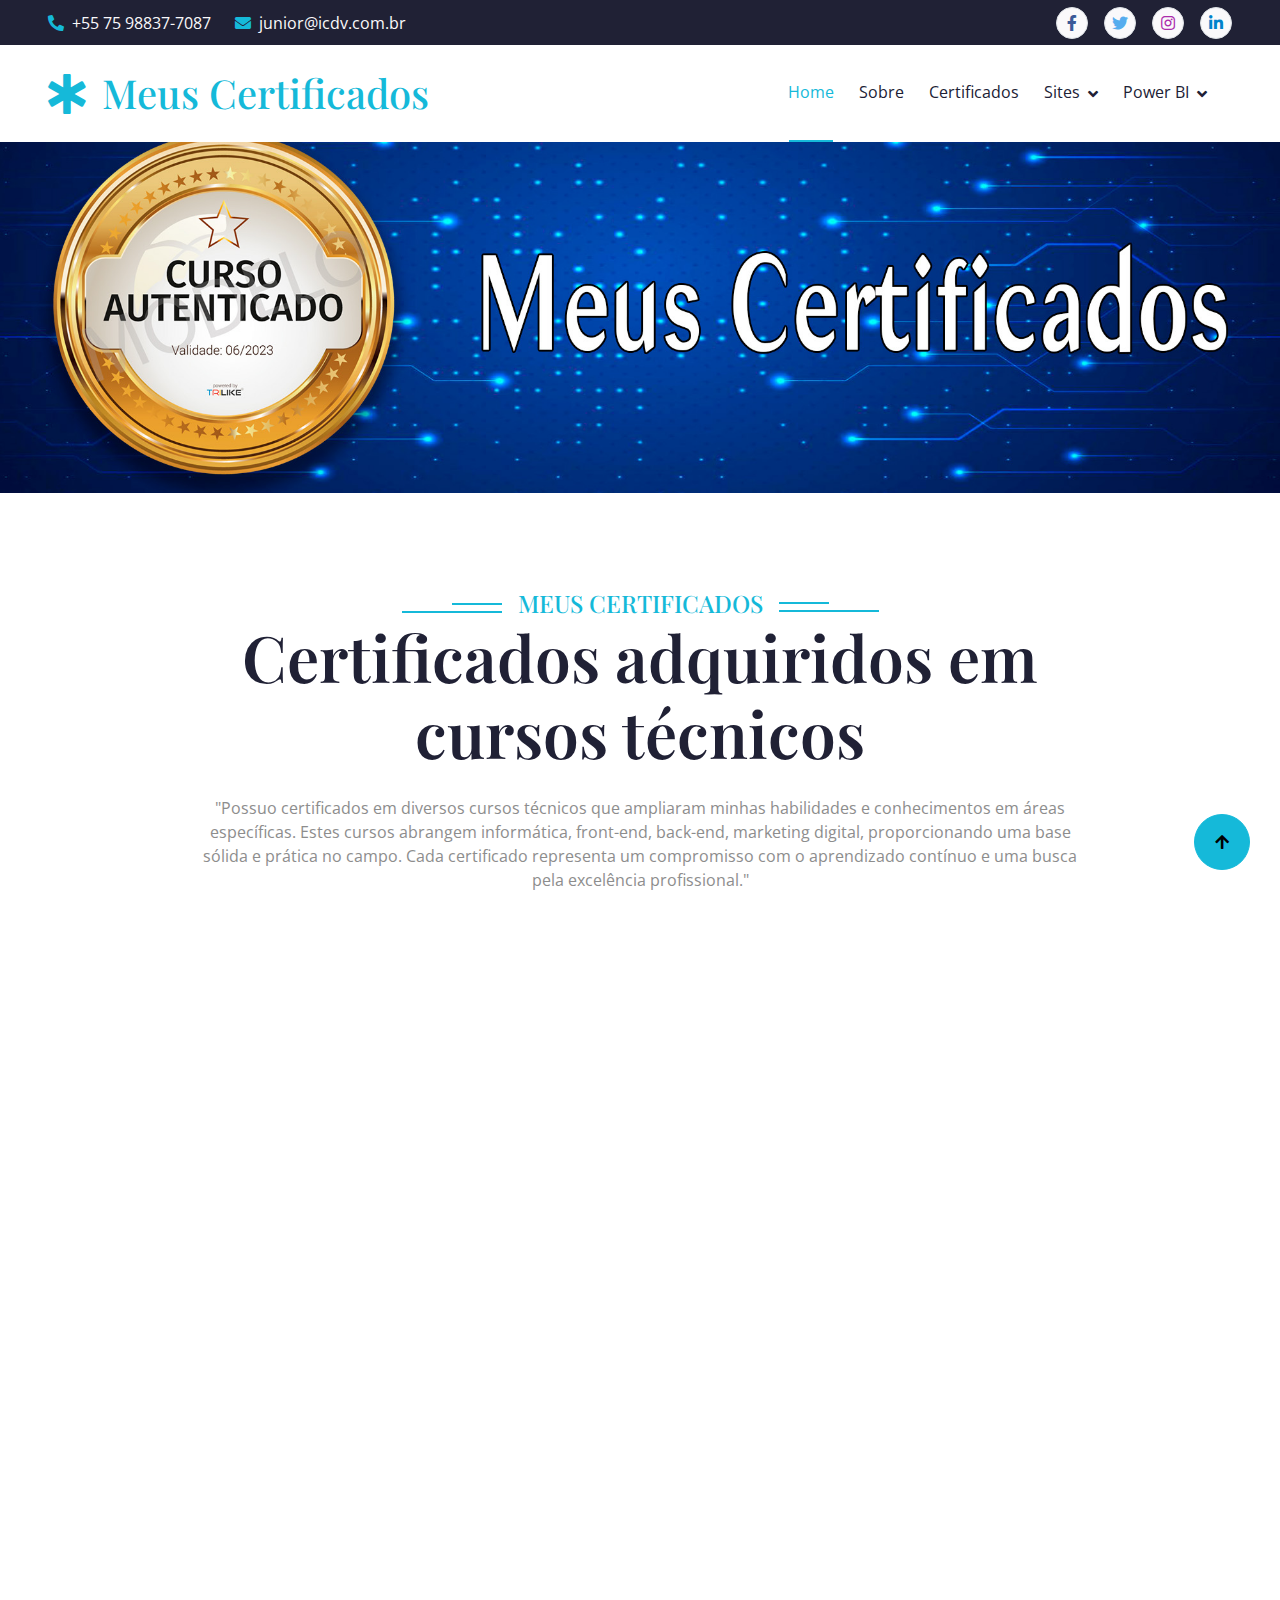
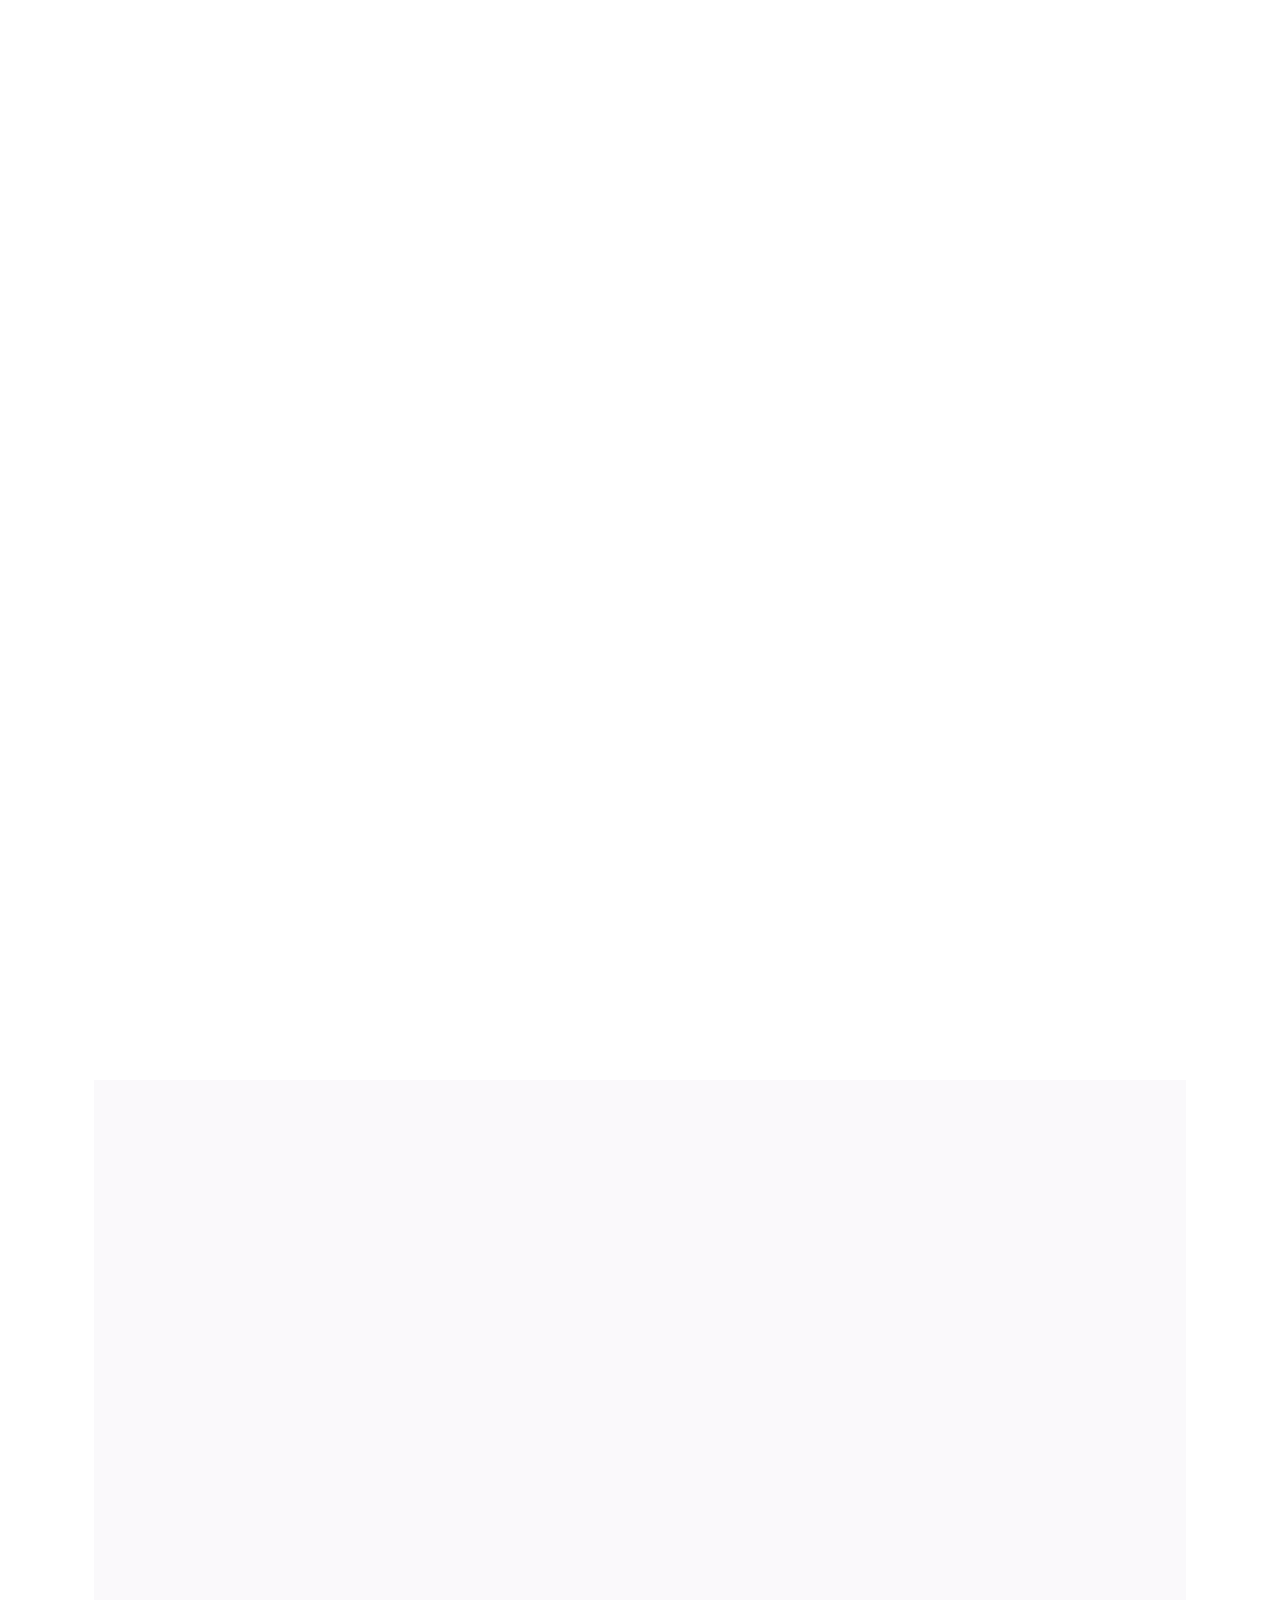
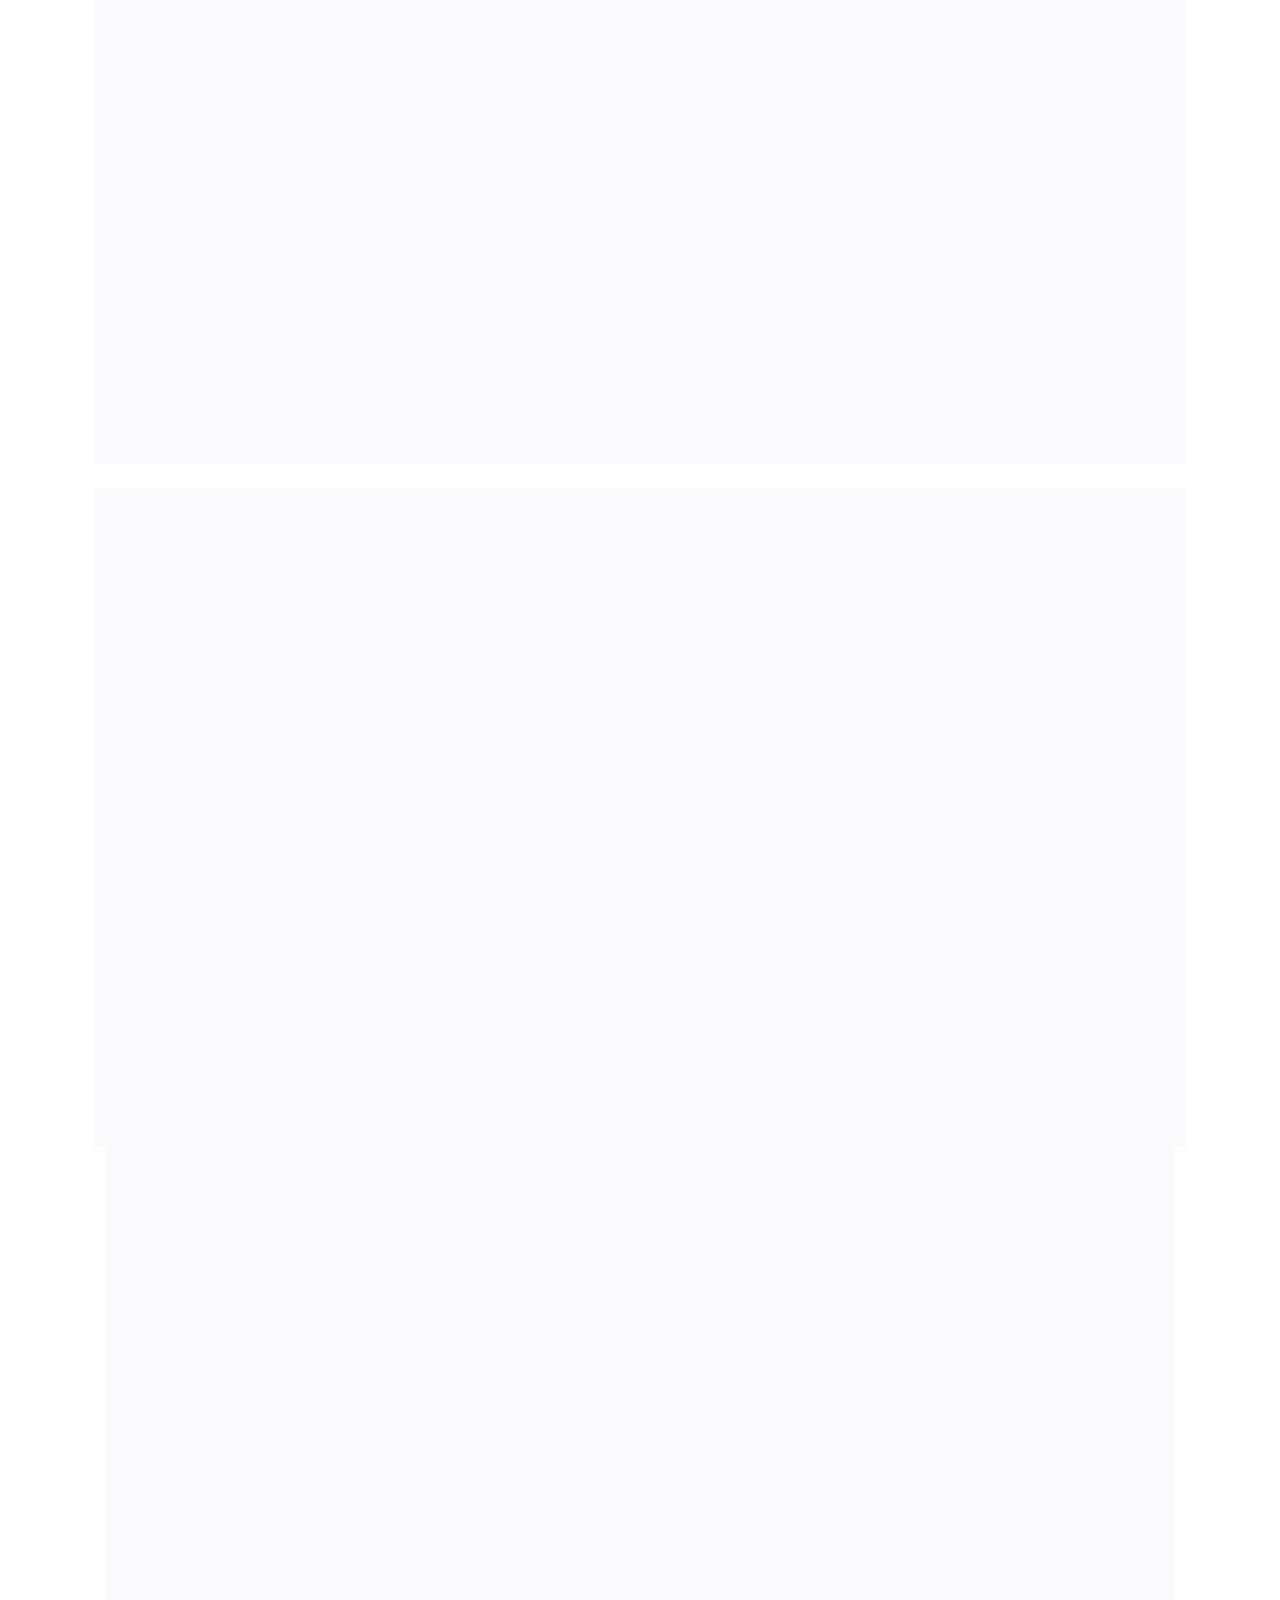
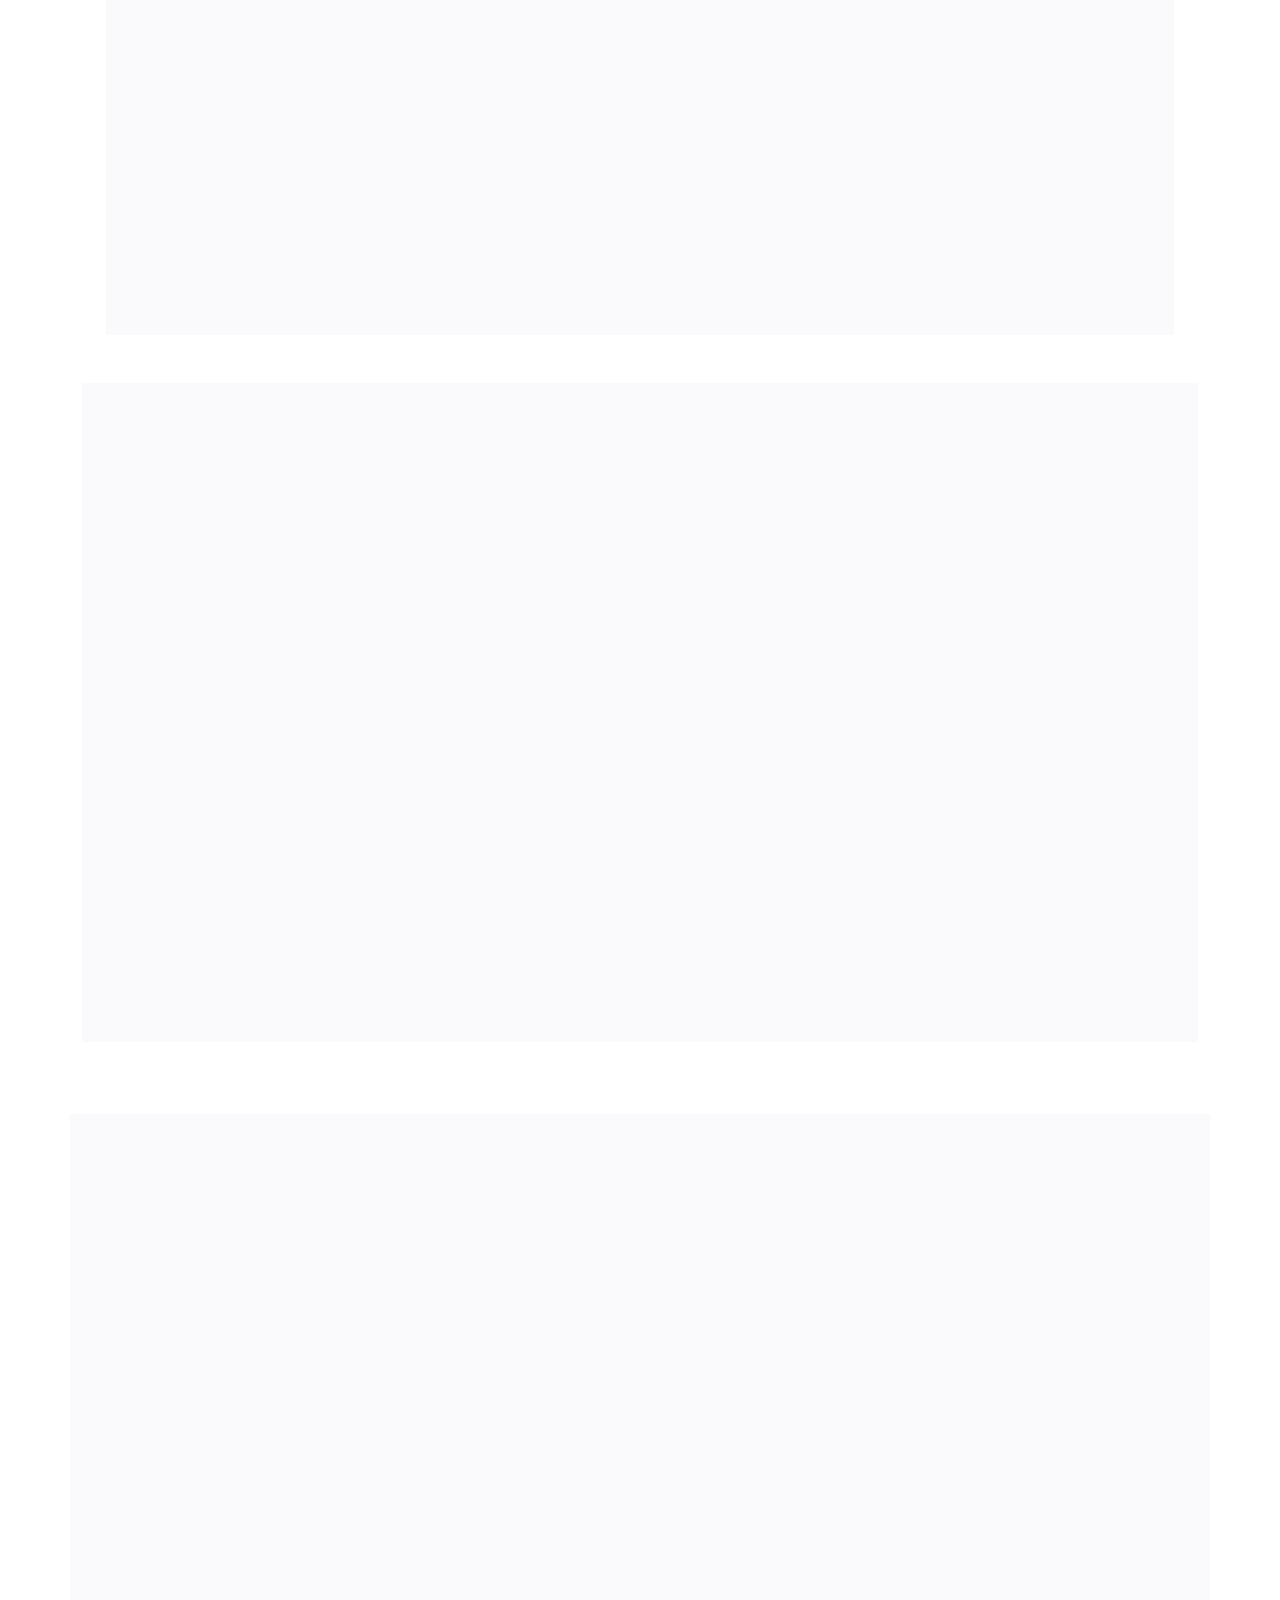
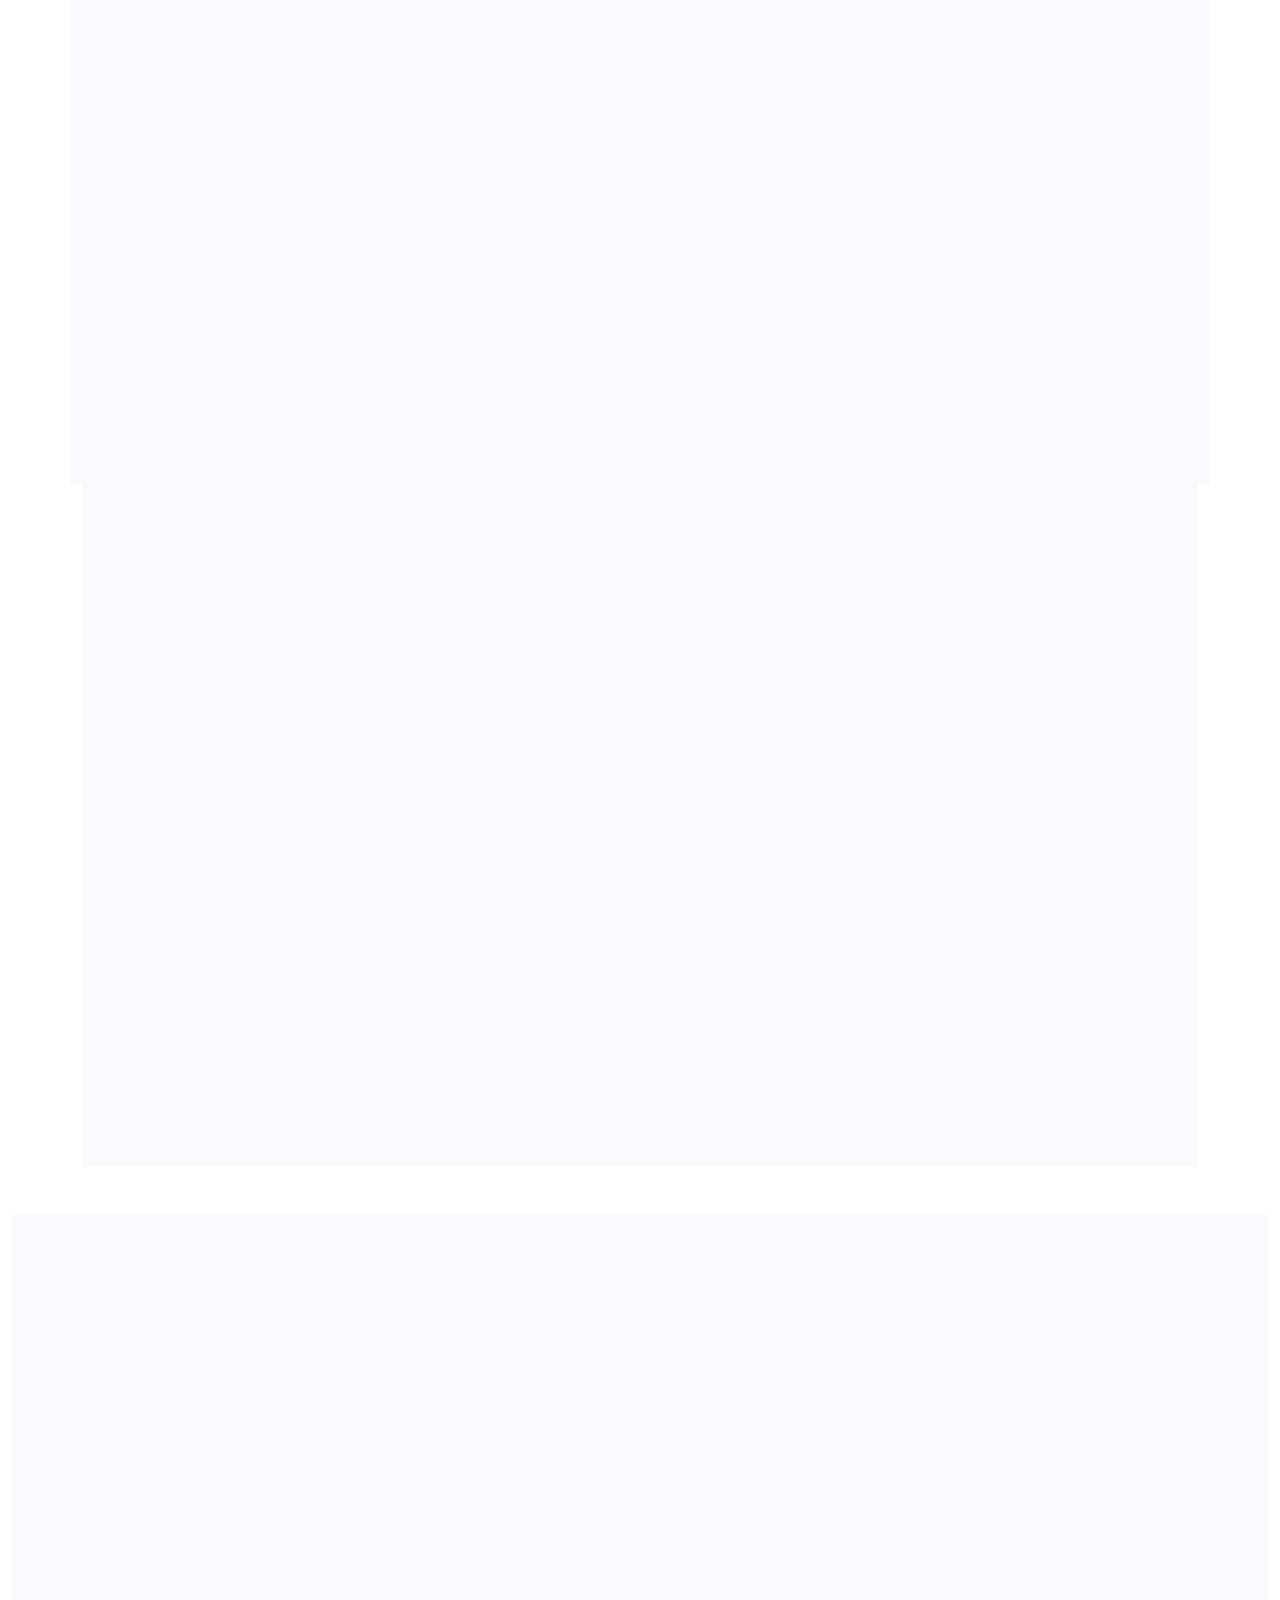
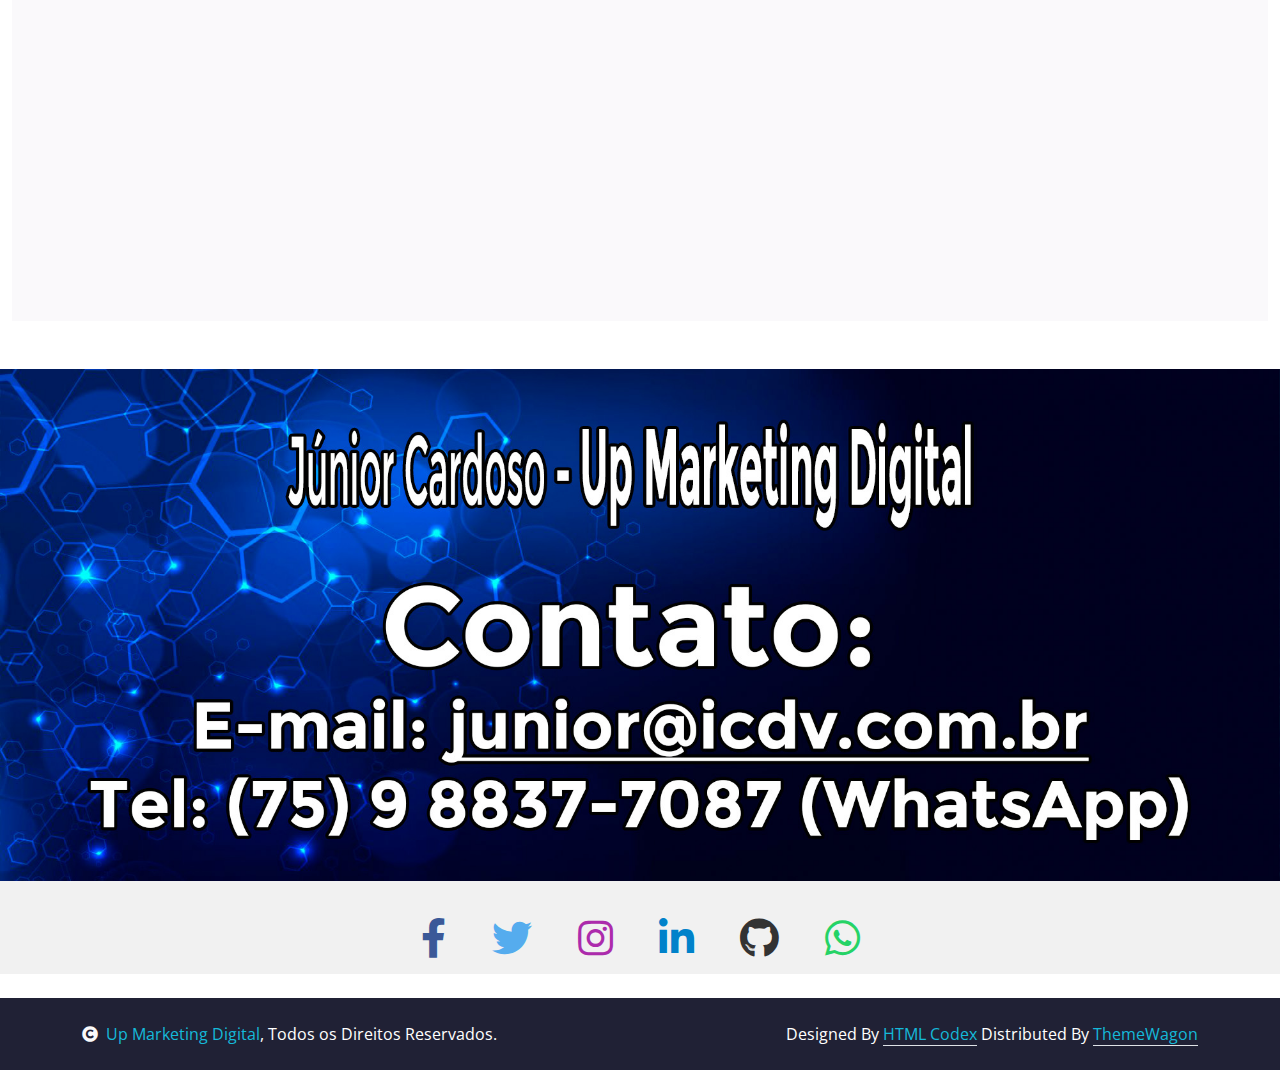
<file: certificados.html>
<!DOCTYPE html>
<html lang="pt-br"></html>
<head>
    <meta charset="utf-8" />
    <title>Certificados</title>
    <meta content="width=device-width, initial-scale=1.0" name="viewport" />
    <meta content="" name="keywords" />
    <meta content="" name="description" />

    <!-- Google Web Fonts -->
    <link rel="preconnect" href="https://fonts.googleapis.com" />
    <link rel="preconnect" href="https://fonts.gstatic.com" crossorigin />
    <link
      href="https://fonts.googleapis.com/css2?family=Open+Sans:wght@400;500;600&family=Playfair+Display:wght@400;500;600&display=swap"
      rel="stylesheet"
    />
    <link rel="shortcut icon" type="image/x-icon" href="img/jc.ico" />

    <!-- Icon Font Stylesheet -->
    <link
      rel="stylesheet"
      href="https://use.fontawesome.com/releases/v5.15.4/css/all.css"
    />
    <link
      href="https://cdn.jsdelivr.net/npm/bootstrap-icons@1.4.1/font/bootstrap-icons.css"
      rel="stylesheet"
    />

    <!-- Libraries Stylesheet -->
    <link href="lib/animate/animate.min.css" rel="stylesheet" />
    <link href="lib/owlcarousel/assets/owl.carousel.min.css" rel="stylesheet" />

    <!-- Customized Bootstrap Stylesheet -->
    <link href="css/bootstrap.min.css" rel="stylesheet" />

    <!-- Template Stylesheet -->
    <link href="css/style.css" rel="stylesheet" />
    <link href="css/custom.css" rel="stylesheet" />
  </head>

  <body>
    <!-- Spinner Start -->
    <div
      id="spinner"
      class="show bg-white position-fixed translate-middle w-100 vh-100 top-50 start-50 d-flex align-items-center justify-content-center"
    >
      <div
        class="spinner-border text-primary"
        style="width: 3rem; height: 3rem"
        role="status"
      >
        <span class="sr-only">Loading...</span>
      </div>
    </div>
    <!-- Spinner End -->

    <!-- Topbar Start -->
    <div class="container-fluid bg-dark px-5 d-none d-lg-block">
      <div class="row gx-0 align-items-center" style="height: 45px">
        <div class="col-lg-8 text-center text-lg-start mb-lg-0">
          <div class="d-flex flex-wrap">
            <!-- <a href="#" class="text-light me-4"
              ><i class="fas fa-map-marker-alt text-primary me-2"></i>Find A
              Location</a
            > -->
            <a href="https://api.whatsapp.com/send/?phone=5575998657502&text=Adorei+seu+artigo&type=phone_number&app_absent=0" class="text-light me-4"
              ><i class="fas fa-phone-alt text-primary me-2"></i>+55 75
              98837-7087</a
            >
            <a href="#" class="text-light me-0"
              ><i class="fas fa-envelope text-primary me-2"></i
              >junior@icdv.com.br</a
            >
          </div>
        </div>
        <div class="col-lg-4 text-center text-lg-end">
          <div class="d-flex align-items-center justify-content-end">
            <a
                        href="https://www.facebook.com/junior.cardoso.568/"
                        class="btn btn-light btn-square border rounded-circle nav-fill me-3"
                        target="_blank"
                        ><i class="fab fa-facebook-f"style="color: #3b5998;"></i
                      ></a>
                      <a
                        href="https://x.com/juniorgs7"
                        class="btn btn-light btn-square border rounded-circle nav-fill me-3"
                        target="_blank"
                        ><i class="fab fa-twitter" style="color: #55acee;"></i
                      ></a>
                      <a
                        href="https://www.instagram.com/jrspfcgs7/"
                        class="btn btn-light btn-square border rounded-circle nav-fill me-3"
                        target="_blank"
                        ><i class="fab fa-instagram" style="color: #ac2bac;"></i
                      ></a>
                      <a
                        href="https://www.linkedin.com/in/junior-gs7/"
                        class="btn btn-light btn-square border rounded-circle nav-fill me-0"
                        target="_blank"
                        ><i class="fab fa-linkedin-in" style="color: #0082ca;"></i
                      ></a>
          </div>
        </div>
      </div>
    </div>
    <!-- Topbar End -->

    <!-- Navbar & Hero Start -->
    <div class="container-fluid position-relative p-0">
      <nav
        class="navbar navbar-expand-lg navbar-light bg-white px-4 px-lg-5 py-3 py-lg-0"
      >
        <a href="index.html" class="navbar-brand p-0">
          <h1 class="text-primary m-0">
            <i class="fas fa-star-of-life me-3"></i>Meus Certificados
          </h1>
          <!-- <img src="img/logo.png" alt="Logo"> -->
        </a>
        <button
          class="navbar-toggler"
          type="button"
          data-bs-toggle="collapse"
          data-bs-target="#navbarCollapse"
        >
          <span class="fa fa-bars"></span>
        </button>
        <div class="collapse navbar-collapse" id="navbarCollapse">
          <div class="navbar-nav ms-auto py-0">
            <a href="index.html" class="nav-item nav-link active">Home</a>
            <a href="about.html" class="nav-item nav-link">Sobre</a>
            <a href="certificados.html" class="nav-item nav-link">Certificados</a>
            <div class="nav-item dropdown">
              <a
                href="#"
                class="nav-link dropdown-toggle"
                data-bs-toggle="dropdown"
                >Sites</a
              >
              <div class="dropdown-menu m-0">
                <a
                  href="https://anhanguera.vercel.app/"
                  class="dropdown-item"
                  target="_blank"
                  >Anhaguera</a
                >
                <a
                  href="https://guia-completo-para-ganhar-massa-muscular-rapidamente.vercel.app/"
                  class="dropdown-item"
                  target="_blank"
                  >Guia Ganhar Massa</a
                >
                <a
                  href="https://sabonetes-artesanais.vercel.app/"
                  class="dropdown-item"
                  target="_blank"
                  >Sabonetes Artesanais</a
                >
                <a
                  href="https://loja-de-roupa-omega.vercel.app/"
                  class="dropdown-item"
                  target="_blank"
                  >Loja Roupa</a
                >
                <a
                  href="https://rocally-cosmeticos.vercel.app/"
                  class="dropdown-item"
                  target="_blank"
                  >Rocally Cosmeticos</a
                >
                <a
                  href="https://recetas-brasilenas.vercel.app/"
                  class="dropdown-item"
                  target="_blank"
                  >Recetas Brasilenas</a
                >
                <a
                  href="https://supermercado-seven.vercel.app/"
                  class="dropdown-item"
                  target="_blank"
                  >Supermercado</a
                >
                <a
                  href="https://alura-plus-ruddy-chi.vercel.app/"
                  class="dropdown-item"
                  target="_blank"
                  >Alura Plus</a
                >
                <a
                  href="https://ola-mundo-rct.vercel.app/"
                  class="dropdown-item"
                  target="_blank"
                  >Olá Mundo</a
                >
              </div>
            </div>
            <div class="nav-item dropdown">
              <a
                href="#"
                class="nav-link dropdown-toggle"
                data-bs-toggle="dropdown"
                >Power BI</a
              >
              <div class="dropdown-menu m-0">
                <a
                  href="https://app.powerbi.com/view?r=eyJrIjoiMmIwOWNjOWQtYmIzYS00NGYzLTliYzctODg0YjlhMWRhYTA3IiwidCI6IjM1MWU4ZDlmLTMzZWUtNDQ0Ny05MDQ1LTNkM2I4MmU0MWUxZCJ9"
                  class="dropdown-item"
                  target="_blank"
                  >Dados Vendas Ecommerce</a
                >
                <a
                  href="https://app.powerbi.com/view?r=eyJrIjoiNmZiYTE3MjktYTkyNS00NDAyLTg1YzQtYWFlMjY3ODYyZTUxIiwidCI6IjM1MWU4ZDlmLTMzZWUtNDQ0Ny05MDQ1LTNkM2I4MmU0MWUxZCJ9"
                  class="dropdown-item"
                  target="_blank"
                  >Dashboard Compras</a
                >
                <a
                  href="https://app.powerbi.com/view?r=eyJrIjoiYjE1YTU4NTMtYmYyOC00YWM5LTgxNDYtMWFjZjM1MWVlNzk0IiwidCI6IjM1MWU4ZDlmLTMzZWUtNDQ0Ny05MDQ1LTNkM2I4MmU0MWUxZCJ9"
                  class="dropdown-item"
                  target="_blank"
                  >Gestão de Vendas</a
                >
                <a
                  href="https://app.powerbi.com/view?r=eyJrIjoiNDZhN2YxMGItNDNjOC00YTNiLWJiODktMGUwZmY3MzYyNGM0IiwidCI6IjM1MWU4ZDlmLTMzZWUtNDQ0Ny05MDQ1LTNkM2I4MmU0MWUxZCJ9"
                  class="dropdown-item"
                  target="_blank"
                  >Mapeamento Colaboradores</a
                >
                
              </div>
            </div>
            <!-- <a href="contact.html" class="nav-item nav-link">Contact Us</a> -->
          </div>
        </div>
      </nav>
        </div>
        <!-- Navbar End -->

        <!-- Header Start -->
        <div class="header-carousel-item">
            <img src="img/carousel-5.jpg" class="img-fluid w-100" alt="Image" />
            <div class="carousel-caption">
                <div class="carousel-caption-content p-3">
            </div>
            
        </div>
        <!-- Header End -->


        <!-- Services Start -->
        <div class="container-fluid service py-5">
            <div class="container py-5">
                <div class="section-title mb-5 wow fadeInUp" data-wow-delay="0.2s">
                    <div class="sub-style">
                        <h4 class="sub-title px-3 mb-0">Meus Certificados</h4>
                    </div>
                    <h1 class="display-3 mb-4">Certificados adquiridos em cursos técnicos</h1>
                    <p class="mb-0">"Possuo certificados em diversos cursos técnicos que ampliaram minhas habilidades e conhecimentos em áreas específicas. Estes cursos abrangem  informática, front-end, back-end, marketing digital, proporcionando uma base sólida e prática no campo. Cada certificado representa um compromisso com o aprendizado contínuo e uma busca pela excelência profissional."</p>
                </div>
                <div class="row g-4 justify-content-center">
                    <div class="col-md-6 col-lg-4 col-xl-3 wow fadeInUp" data-wow-delay="0.1s">
                        <div class="service-item rounded">
                           <div class="service-img rounded-top">
                                <img src="img/certificado-1.jpg" class="img-fluid rounded-top w-100" alt="">
                           </div>
                            <div class="service-content rounded-bottom bg-light p-4">
                                <div class="service-content-inner">
                                    <h5 class="mb-4">Front-End</h5>
                                    <p class="mb-4">é a parte de um site ou aplicativo com a qual os usuários interagem diretamente. Ele envolve a criação e a implementação de elementos visuais, como layout, botões, menus, imagens e textos, garantindo que tudo seja apresentado de forma atrativa e funcional em diferentes dispositivos.</p>
                                    
                                </div>
                            </div>
                        </div>
                    </div>
                    <div class="col-md-6 col-lg-4 col-xl-3 wow fadeInUp" data-wow-delay="0.3s">
                        <div class="service-item rounded">
                           <div class="service-img rounded-top">
                                <img src="img/certificado-2.jpg" class="img-fluid rounded-top w-100" alt="">
                           </div>
                            <div class="service-content rounded-bottom bg-light p-4">
                                <div class="service-content-inner">
                                    <h5 class="mb-4">Java e Spring Boot</h5>
                                    <p class="mb-4">Java é uma linguagem de programação amplamente usada e reconhecida por sua simplicidade, segurança e portabilidade, tenha uma Máquina Virtual Java (JVM). Spring Boot é um framework baseado em Java que facilita o desenvolvimento de aplicações web e microserviços.</p>
                                    
                                </div>
                            </div>
                        </div>
                    </div>
                    <div class="col-md-6 col-lg-4 col-xl-3 wow fadeInUp" data-wow-delay="0.5s">
                        <div class="service-item rounded">
                           <div class="service-img rounded-top">
                                <img src="img/certificado-3.jpg" class="img-fluid rounded-top w-100" alt="">
                           </div>
                            <div class="service-content rounded-bottom bg-light p-4">
                                <div class="service-content-inner">
                                    <h5 class="mb-4">Aplicações Web com JavaScript</h5>
                                    <p class="mb-4">Aplicações Web com JavaScript são programas que rodam em navegadores da web, utilizando JavaScript como principal linguagem de programação para interação com o usuário, manipulação de elementos da página e comunicação com servidores.</p>
                                    
                                </div>
                            </div>
                        </div>
                    </div>
                    <div class="col-md-6 col-lg-4 col-xl-3 wow fadeInUp" data-wow-delay="0.7s">
                        <div class="service-item rounded">
                           <div class="service-img rounded-top">
                                <img src="img/certificado-4.jpg" class="img-fluid rounded-top w-100" alt="">
                           </div>
                            <div class="service-content rounded-bottom bg-light p-4">
                                <div class="service-content-inner">
                                    <h5 class="mb-4">SQL com PostgreSQL</h5>
                                    <p class="mb-4">SQL (Structured Query Language) é uma linguagem padrão usada para gerenciar e manipular bancos de dados relacionais. PostgreSQL é um sistema de gerenciamento de banco de dados relacional de código aberto que utiliza SQL como sua linguagem de consulta principal, conhecido por sua robustez.</p>
                                    
                                </div>
                            </div>
                        </div>
                    </div>
                    
              <!-- Imagem Start -->
        <!-- Services Start -->
        <div class="container-fluid service py-5">
            <div class="container py-5">
                <div class="section-title mb-5 wow fadeInUp" data-wow-delay="0.2s">
                                        
                </div>
                <div class="row g-4 justify-content-center">
                    <div class="col-md-6 col-lg-4 col-xl-3 wow fadeInUp" data-wow-delay="0.1s">
                        <div class="service-item rounded">
                           <div class="service-img rounded-top">
                                <img src="img/certificado-5.jpg" class="img-fluid rounded-top w-100" alt="">
                           </div>
                            <div class="service-content rounded-bottom bg-light p-4">
                                <div class="service-content-inner">
                                    <h5 class="mb-4">Programação</h5>
                                    <p class="mb-4">É o processo de criar instruções que um computador segue para realizar tarefas específicas. Essas instruções, escritas em uma linguagem de programação, como Python, Java ou C++, permitem que os computadores executem operações matemáticas, manipulem dados, controlem dispositivos de hardware, entre outras funções.</p>
                                    
                                </div>
                            </div>
                        </div>
                    </div>
                    <div class="col-md-6 col-lg-4 col-xl-3 wow fadeInUp" data-wow-delay="0.3s">
                        <div class="service-item rounded">
                           <div class="service-img rounded-top">
                                <img src="img/certificado-6.jpg" class="img-fluid rounded-top w-100" alt="">
                           </div>
                            <div class="service-content rounded-bottom bg-light p-4">
                                <div class="service-content-inner">
                                    <h5 class="mb-4">Data Science</h5>
                                    <p class="mb-4">É um campo interdisciplinar que utiliza métodos, processos, e sistemas para extrair conhecimento de dados estruturados e não estruturados. Ele combina técnicas de estatística, e aprendizado de máquina para analisar grandes volumes de dados e transformar essas análises em informações.</p>
                                    
                                </div>
                            </div>
                        </div>
                    </div>
                    <div class="col-md-6 col-lg-4 col-xl-3 wow fadeInUp" data-wow-delay="0.5s">
                        <div class="service-item rounded">
                           <div class="service-img rounded-top">
                                <img src="img/certificado-7.jpg" class="img-fluid rounded-top w-100" alt="">
                           </div>
                            <div class="service-content rounded-bottom bg-light p-4">
                                <div class="service-content-inner">
                                    <h5 class="mb-4">Marketing Digital</h5>
                                    <p class="mb-4">Marketing Digital é o conjunto de estratégias e práticas usadas para promover produtos, serviços ou marcas por meio de plataformas digitais, como sites, redes sociais, motores de busca, e-mails e aplicativos móveis. Diferente do marketing tradicional, o Marketing Digital permite um alcance mais amplo e segmentado.</p>
                                    
                                </div>
                            </div>
                        </div>
                    </div>
                    
                    
              <!-- Imagem Start -->

  <!-- About Start -->
    <div class="container-fluid about bg-light py-5">
        <div class="container py-5">
          <div class="row g-5 align-items-center">
            <div class="col-lg-5 wow fadeInLeft" data-wow-delay="0.2s">
              <div class="about-img pb-5 ps-5">
                <img
                  src="img/certificado-1.jpg"
                  class="img-fluid rounded w-100"
                  style="object-fit: cover"
                  alt="Image"
                />
                
               
              </div>
            </div>
            <div class="col-lg-7 wow fadeInRight" data-wow-delay="0.4s">
              <div class="section-title text-start mb-5">
                <h4 class="h4-new-2">Front-End 100hs</h4> <br>
                <h3 class="sub-title pe-3 mb-0">
                    HTML e CSS.
                  </h3>
                  <p class="text-secondary"><i class="fa fa-check text-primary me-2"></i> Praticando HTML/CSS (de 24/05/2023 a 31/05/2023) 8hrs.</p>
                <h3 class="sub-title pe-3 mb-0">
                  JavaScript.
                </h3>
               
                <div class="mb-4">
                  <p class="text-secondary">
                    <i class="fa fa-check text-primary me-2"></i> Explorando a linguagem (de 05/05/2023 a 09/05/2023) 10hrs .
                  </p>
                  <p class="text-secondary">
                    <i class="fa fa-check text-primary me-2"></i> Programando a Orientação a Objetos (de 19/12/2022 a 05/05/2023) 10hrs .
                  </p>
                  <p class="text-secondary">
                    <i class="fa fa-check text-primary me-2"></i> Interfaces e Herança em Orientação a Objetos (de 09/05/2023 a 23/05/2023) 12hrs .
                  </p>
                  
                  <h3 class="sub-title pe-3 mb-0">
                    React.
                  </h3>
                  <p class="text-secondary">
                    <i class="fa fa-check text-primary me-2"></i> Entendendo como a biblioteca funciona (de 19/07/2023 a 21/07/2023) 12hrs .
                  </p>
                  <p class="text-secondary">
                    <i class="fa fa-check text-primary me-2"></i> integrando seu projeto React com APIs (de 08/08/2023 a 14/08/2023) 8hrs .
                  </p>
                  <p class="text-secondary">
                    <i class="fa fa-check text-primary me-2"></i> desenvolvendo com JavaScript (de 21/07/2023 a 01/08/2023) 14hrs.
                  </p>
                  <p class="text-secondary">
                    <i class="fa fa-check text-primary me-2"></i> como os componentes funcionam (de 01/08/2023 a 03/08/2023) 8hrs.
                  </p>
                  <p class="text-secondary">
                    <i class="fa fa-check text-primary me-2"></i> desenvolvendo em React Router com JavaScript (de 03/08/2023 a 08/08/2023) 8hrs .
                  </p>

                  <h3 class="sub-title pe-3 mb-0">
                    Next.js Full stack.
                  </h3>
                  <p class="text-secondary"><i class="fa fa-check text-primary me-2"></i> arquitetura de componentes Front-end (de 14/08/2023 a 29/08/2023) 10hrs.</p>
                  
          
                </div>
                
              </div>
            </div>
          </div>
        </div>
      </div>
      <!-- About End -->
  <!-- About Start -->
    <div class="container-fluid about bg-light py-5">
        <div class="container py-5">
          <div class="row g-5 align-items-center">
            <div class="col-lg-5 wow fadeInLeft" data-wow-delay="0.2s">
              <div class="about-img pb-5 ps-5">
                <img
                  src="img/certificado-2.jpg"
                  class="img-fluid rounded w-100"
                  style="object-fit: cover"
                  alt="Image"
                />
                
               
              </div>
            </div>
            <div class="col-lg-7 wow fadeInRight" data-wow-delay="0.4s">
              <div class="section-title text-start mb-5">
                <h4 class="h4-new">Java e Spring Boot - 32hs </h4><br>
                <h3 class="sub-title pe-3 mb-0">
                  Spring Boot 3.
                  </h3>
                  <p class="text-secondary">
                    <i class="fa fa-check text-primary me-2"></i> Desenvolva uma API Rest em Java (de 05/06/2023 a 07/06/2023) 10hrs.
                  </p>
                  <p class="text-secondary">
                    <i class="fa fa-check text-primary me-2"></i> Aplique boas práticas e proteja uma API Rest (de 08/06/2023 a 13/06/2023) 12hrs.
                  </p>
                  <p class="text-secondary">
                    <i class="fa fa-check text-primary me-2"></i> Documente, teste e prepare uma API para o deploy (de 14/06/2023 a 16/06/2023) 10hrs .
                  </p>

                  
                
          
                </div>
                
              </div>
            </div>
          </div>
        </div>
      </div>
      <!-- About End -->
  <!-- About Start -->
    <div class="container-fluid about bg-light py-5">
        <div class="container py-5">
          <div class="row g-5 align-items-center">
            <div class="col-lg-5 wow fadeInLeft" data-wow-delay="0.2s">
              <div class="about-img pb-5 ps-5">
                <img
                  src="img/certificado-3.jpg"
                  class="img-fluid rounded w-100"
                  style="object-fit: cover"
                  alt="Image"
                />
                
               
              </div>
            </div>
            <div class="col-lg-7 wow fadeInRight" data-wow-delay="0.4s">
              <div class="section-title text-start mb-5">
                <h4 class="h4-new-2">Aplicações Web com JavaScript - 58hs</h4>
                <h3 class="sub-title pe-3 mb-0">
                  JavaScript para Web.
                  </h3>
                  <p class="text-secondary">
                    <i class="fa fa-check text-primary me-2"></i>Crie páginas dinâmicas (de 29/06/2023 a 29/06/2023) 10hrs.
                  </p>
                  <p class="text-secondary">
                    <i class="fa fa-check text-primary me-2"></i>Armazenando dados no navegador (de 30/06/2023 a 30/06/2023) 6hrs .
                  </p>
                  <h3 class="sub-title pe-3 mb-0">
                    JavaScript.
                    </h3>
                    <p class="text-secondary">
                      <i class="fa fa-check text-primary me-2"></i>Manipulando o DOM (de 27/06/2023 a 28/06/2023) 6hrs.
                    </p>
                    <p class="text-secondary">
                      <i class="fa fa-check text-primary me-2"></i>Criando requisições (de 28/06/2023 a 29/06/2023) 8hrs.
                    </p>
                    <p class="text-secondary">
                      <i class="fa fa-check text-primary me-2"></i>Validando formulários (de 04/07/2023 a 05/07/2023) 8hrs .
                    </p>
                    <p class="text-secondary">
                      <i class="fa fa-check text-primary me-2"></i>Validações e reconhecimento de voz (de 30/06/2023 a 03/07/2023) 6hrs.
                    </p>
                    <p class="text-secondary">
                      <i class="fa fa-check text-primary me-2"></i>Consumindo e tratando dados de uma API (de 03/07/2023 a 03/07/2023) 6hrs.
                    </p>
                    <p class="text-secondary">
                      <i class="fa fa-check text-primary me-2"></i>Métodos de array (de 03/07/2023 a 04/07/2023) 8hrs .
                    </p>
          
                </div>
                
              </div>
            </div>
          </div>
        </div>
      </div>
      <!-- About End -->
  <!-- About Start -->
    <div class="container-fluid about bg-light py-5">
        <div class="container py-5">
          <div class="row g-5 align-items-center">
            <div class="col-lg-5 wow fadeInLeft" data-wow-delay="0.2s">
              <div class="about-img pb-5 ps-5">
                <img
                  src="img/certificado-4.jpg"
                  class="img-fluid rounded w-100"
                  style="object-fit: cover"
                  alt="Image"
                />  
              </div>
            </div>
            <div class="col-lg-7 wow fadeInRight" data-wow-delay="0.4s">
              <div class="section-title text-start mb-5">
                <h4 class="h4-new-2">SQL com PostgreSQL - 46hs</h4>
                <h3 class="sub-title pe-3 mb-0">
                  PostgreSQL.
                  </h3>
                  <p class="text-secondary">
                    <i class="fa fa-check text-primary me-2"></i>PostgreSQL (de 06/07/2023 a 09/07/2023) 8hrs.
                  </p>
                  <p class="text-secondary">
                    <i class="fa fa-check text-primary me-2"></i>PostgreSQL: Views, Sub-Consultas e Funções (de 10/07/2023 a 10/07/2023) 6hrs.
                  </p>
                  <p class="text-secondary">
                    <i class="fa fa-check text-primary me-2"></i>PostgreSQL: comandos DML e DDL (de 10/07/2023 a 11/07/2023) 8hrs.
                  </p>
                  <p class="text-secondary">
                    <i class="fa fa-check text-primary me-2"></i>PostgreSQL: desenvolva com PL/pgSQL (de 11/07/2023 a 12/07/2023) 8hrs .
                  </p>
                  <p class="text-secondary">
                    <i class="fa fa-check text-primary me-2"></i>PostgreSQL: Triggers, transações, erros e cursores (de 13/07/2023 a 14/07/2023) 8hrs.
                  </p>
                  <p class="text-secondary">
                    <i class="fa fa-check text-primary me-2"></i>PostgreSQL: administração e otimização do banco (de 14/07/2023 a 19/07/2023) 8hrs.
                  </p>
                </div>
              </div>
            </div>
          </div>
        </div>
      </div>
      <!-- About End -->
  <!-- About Start -->
    <div class="container-fluid about bg-light py-5">
        <div class="container py-5">
          <div class="row g-5 align-items-center">
            <div class="col-lg-5 wow fadeInLeft" data-wow-delay="0.2s">
              <div class="about-img pb-5 ps-5">
                <img
                  src="img/certificado-5.jpg"
                  class="img-fluid rounded w-100"
                  style="object-fit: cover"
                  alt="Image"
                />  
              </div>
            </div>
            <div class="col-lg-7 wow fadeInRight" data-wow-delay="0.4s">
              <div class="section-title text-start mb-5">
                <h4 class="h4-new">Programação - 102hs</h4>
                <h3 class="sub-title pe-3 mb-0">
                  JavaScript e HTML.
                  </h3>
                  <p class="text-secondary">
                    <i class="fa fa-check text-primary me-2"></i>Desenvolva um jogo e pratique lógica de programação (de 29/11/2022 a 09/12/2022) 16hrs.
                  </p>
                  <p class="text-secondary">
                    <i class="fa fa-check text-primary me-2"></i>Pratique lógica com desenhos, animações e um jogo (de 05/07/2023 a 06/07/2023) 
                  </p>
                  <p class="text-secondary">
                    <i class="fa fa-check text-primary me-2"></i>Java JRE e JDK: compile e execute o seu programa (de 20/12/2022 a 29/12/2022) 8hrs.
                  </p>
                  <p class="text-secondary">
                    <i class="fa fa-check text-primary me-2"></i>Java OO: entendendo a Orientação a Objetos (de 29/12/2022 a 05/01/2023) 8hrs .
                  </p>
                  <p class="text-secondary">
                    <i class="fa fa-check text-primary me-2"></i>Java Polimorfismo: entenda herança e interfaces (de 06/01/2023 a 27/06/2023) 16hrs .
                  </p>
                  <p class="text-secondary">
                    <i class="fa fa-check text-primary me-2"></i>Lógica de programação: comece em lógica com o jogo Pong e JavaScript (de 09/12/2022 a 14/12/2022) 6hrs .
                  </p>
                  <p class="text-secondary">
                    <i class="fa fa-check text-primary me-2"></i>Lógica de programação: laços e listas com JavaScript (de 14/12/2022 a 19/12/2022) 4hrs.
                  </p>
                  <p class="text-secondary">
                    <i class="fa fa-check text-primary me-2"></i>Persistência com JPA: Hibernate (de 02/06/2023 a 04/06/2023) 8hrs.
                  </p>
                  <p class="text-secondary">
                    <i class="fa fa-check text-primary me-2"></i>Java: criando a sua primeira aplicação (de 30/05/2023 a 31/05/2023) 8hrs.
                  </p>
                  <p class="text-secondary">
                    <i class="fa fa-check text-primary me-2"></i>Java: aplicando a Orientação a Objetos (de 01/06/2023 a 02/06/2023) 10hrs.
                  </p>
                  <p class="text-secondary">
                    <i class="fa fa-check text-primary me-2"></i>Java: trabalhando com listas e coleções de dados (de 02/06/2023 a 02/06/2023) 8hrs .
                  </p>
                </div>
              </div>
            </div>
          </div>
        </div>
      </div>
      <!-- About End -->
  <!-- About Start -->
    <div class="container-fluid about bg-light py-5">
        <div class="container py-5">
          <div class="row g-5 align-items-center">
            <div class="col-lg-5 wow fadeInLeft" data-wow-delay="0.2s">
              <div class="about-img pb-5 ps-5">
                <img
                  src="img/certificado-6.jpg"
                  class="img-fluid rounded w-100"
                  style="object-fit: cover"
                  alt="Image"
                />  
              </div>
            </div>
            <div class="col-lg-7 wow fadeInRight" data-wow-delay="0.4s">
              <div class="section-title text-start mb-5">
                <h4 class="h4-new">Data Science - 6hs</h4>
                <h3 class="sub-title pe-3 mb-0">
                  Modelagem .
                  </h3>
                  <p class="text-secondary">
                    <i class="fa fa-check text-primary me-2"></i>Modelagem de banco de dados relacional: entendendo SQL (de 06/07/2023 a 06/07/2023) 6hrs.
                  </p>
                </div>
              </div>
            </div>
          </div>
        </div>
      </div>
      <!-- About End -->
  <!-- About Start -->
    <div class="container-fluid about bg-light py-5">
        <div class="container py-5">
          <div class="row g-5 align-items-center">
            <div class="col-lg-5 wow fadeInLeft" data-wow-delay="0.2s">
              <div class="about-img pb-5 ps-5">
                <img
                  src="img/certificado-7.jpg"
                  class="img-fluid rounded w-100"
                  style="object-fit: cover"
                  alt="Image"
                />  
              </div>
            </div>
            <div class="col-lg-7 wow fadeInRight" data-wow-delay="0.4s">
              <div class="section-title text-start mb-5">
                <h4 class="h4-new">Marketing Digital</h4>
                <h3 class="sub-title pe-3 mb-0">
                  Introdução ao tema.
                  </h3>
                  <p class="text-secondary">
                    <i class="fa fa-check text-primary me-2"></i>Introdução ao Marketing Digital.
                  </p>
                  <p class="text-secondary">
                    <i class="fa fa-check text-primary me-2"></i>Estratégia do Marketing Digital na sua Empresa.
                  </p>
                  <p class="text-secondary">
                    <i class="fa fa-check text-primary me-2"></i>Inbound Marketing.
                  </p>
                  <p class="text-secondary">
                    <i class="fa fa-check text-primary me-2"></i>Vendarketing.
                  </p>
                  <p class="text-secondary">
                    <i class="fa fa-check text-primary me-2"></i>Métricas de Marketing Digital.
                  </p>
                  <p class="text-secondary">
                    <i class="fa fa-check text-primary me-2"></i>Montando um departamento de Marketing Digital.
                  </p>
                  <p class="text-secondary">
                    <i class="fa fa-check text-primary me-2"></i>Tráfego Pago - Análise de Métricas.
                  </p>
                  </div>
              </div>
            </div>
          </div>
        </div>
      </div>
      <!-- About End -->

             


         <!-- footer section -->
    <footer class="footer_section">
      <img src="img/carousel-2.jpg" class="img-fluid w-100" alt="Image" />
      <div class="container">
        <div class="row">
          <div class="col-md-4 footer-col">
            <div class="footer_contact">
               
          
              <!-- <h4>Contatos</h4>
              <div class="contact_link_box">
                <a href="">
                  <i class="fa fa-map-marker" aria-hidden="true"></i>
                  <span> Localização </span>
                </a>
                <a href="">
                  <i class="fa fa-phone" aria-hidden="true"></i>
                  <span> Zap +55 75 99865-7502 </span>
                </a>
                <a href="">
                  <i class="fa fa-envelope" aria-hidden="true"></i>
                  <span> jtdecursos@gmail.com </span>
                </a>
              </div> -->
            </div>
          </div>
          <div class="col-md-4 footer-col">
            <div class="footer_detail">
              <!-- <a href="" class="footer-logo"> JC Cursos Online </a> -->
              <!-- <p>
                "O único lugar onde o sucesso vem antes do trabalho é no
                dicionário." - Vidal Sassoon
              </p> -->
              <div class="footer_social">
                <!-- <a
                  href="https://www.facebook.com/profile.php?id=61558607053095"
                  target="_blank"
                >
                  <i class="fa fa-facebook" aria-hidden="true"></i>
                </a> -->
                <!-- <a href="">
                  <i class="fa fa-twitter" aria-hidden="true" ></i>
                </a> -->
                <!-- <a
                  href="https://api.whatsapp.com/send?phone=5575998657502&text=Ol%C3%A1,%20gostaria%20de%20saber%20mais%20sobre%20os%20cursos%20online"
                  target="_blank"
                >
                  <i class="fa fa-whatsapp" aria-hidden="true"></i>
                </a>
                <a
                  href="https://www.instagram.com/jccursos.online/"
                  target="_blank"
                >
                  <i class="fa fa-instagram" aria-hidden="true"></i>
                </a> -->
                <!-- <a href=" target="_blank"">
                  <i class="fa fa-pinterest" aria-hidden="true" ></i>
                </a> -->
              </div>
            </div>
          </div>
          <!-- <div class="col-md-4 footer-col">
            <h4>Horário de funcionamento</h4>
            <p>Dom à Dom</p>
            <p>24hs por dia</p>
          </div> -->
        </div>
        <!-- <div class="footer-info">
          <p>
            &copy; <span id="displayYear"></span> Up Marketing
            <a href="https://html.design/">Digital</a><br /><br />
             &copy; <span id="displayYear"></span> Distributed By
            <a href="https://themewagon.com/" target="_blank">ThemeWagon</a> -
          </p>
        </div> -->
      </div>
    </footer>
    <!-- footer section -->

    <!-- Redes Sociais Start -->

    <footer class="text-center text-white" style="background-color: #f1f1f1;">
      <!-- Grid container -->
      <div class="container pt-4">
        <!-- Section: Social media -->
        <section class="mb-4">

    <!-- Facebook -->
      <a
        data-mdb-ripple-init class="btn btn-link btn-floating btn-lg text-dark m-1"
          href="https://www.facebook.com/junior.cardoso.568/"
          role="button"
            data-mdb-ripple-color="dark" target="_blank">
              <i class="fab fa-facebook-f fa-2x" style="color: #3b5998;"></i>
      </a>

    <!-- Twitter -->
      <a
        data-mdb-ripple-init class="btn btn-link btn-floating btn-lg text-dark m-1"
          href="https://x.com/juniorgs7"
          role="button"
            data-mdb-ripple-color="dark" target="_blank">
              <i class="fab fa-twitter fa-2x" style="color: #55acee;"></i>
      </a>

    <!-- Instagram -->    
      <a
        data-mdb-ripple-init class="btn btn-link btn-floating btn-lg text-dark m-1"
          href="https://www.instagram.com/jrspfcgs7/"
          role="button"
            data-mdb-ripple-color="dark" target="_blank">
              <i class="fab fa-instagram fa-2x" style="color: #ac2bac;"></i>
      </a>

    <!-- Linkedin -->
      <a
        data-mdb-ripple-init class="btn btn-link btn-floating btn-lg text-dark m-1"
          href="https://www.linkedin.com/in/junior-gs7/"
          role="button"
            data-mdb-ripple-color="dark" target="_blank">
              <i class="fab fa-linkedin-in fa-2x" style="color: #0082ca;"></i>
      </a>

    <!-- Github -->
      <a
        data-mdb-ripple-init class="btn btn-link btn-floating btn-lg text-dark m-1"
          href="https://github.com/junioricdv"
          role="button"
            data-mdb-ripple-color="dark" target="_blank">
              <i class="fab fa-github fa-2x" style="color: #333333;"></i>
      </a>

    <!-- Whatsapp -->
      <a
        data-mdb-ripple-init class="btn btn-link btn-floating btn-lg text-dark m-1"
          href="https://api.whatsapp.com/send/?phone=5575998657502&text=Adorei+seu+artigo&type=phone_number&app_absent=0"
          role="button"
            data-mdb-ripple-color="dark" target="_blank">
              <i class="fab fa-whatsapp fa-2x" style="color: #25d366;"></i>
      </a>

      </section>

    <!-- Redes Sociais End -->
      </div>
      <!-- Grid container -->
    
      <!-- Copyright -->
      
      <!-- Copyright -->
    </footer>
        
         <!-- Copyright Start -->
    <div class="container-fluid copyright py-4">
      <div class="container">
        <div class="row g-4 align-items-center">
          <div class="col-md-6 text-center text-md-start mb-md-0">
            <span class="text-white"
              ><a href="#"
                ><i class="fas fa-copyright text-light me-2"></i>Up Marketing Digital</a
              >, Todos os Direitos Reservados.</span
            >
          </div>
          <div class="col-md-6 text-center text-md-end text-white">
            <!--/*** This template is free as long as you keep the below author’s credit link/attribution link/backlink. ***/-->
            <!--/*** If you'd like to use the template without the below author’s credit link/attribution link/backlink, ***/-->
            <!--/*** you can purchase the Credit Removal License from "https://htmlcodex.com/credit-removal". ***/-->
            Designed By
            <a class="border-bottom" href="https://htmlcodex.com">HTML Codex</a>
            Distributed By
            <a class="border-bottom" href="https://themewagon.com"
              >ThemeWagon</a
            >
          </div>
        </div>
      </div>
    </div>
    <!-- Copyright End -->

        <!-- Back to Top -->
        <a href="#" class="btn btn-primary btn-lg-square back-to-top"><i class="fa fa-arrow-up"></i></a>   

        
        <!-- JavaScript Libraries -->
        <script src="https://ajax.googleapis.com/ajax/libs/jquery/3.6.4/jquery.min.js"></script>
        <script src="https://cdn.jsdelivr.net/npm/bootstrap@5.0.0/dist/js/bootstrap.bundle.min.js"></script>
        <script src="lib/wow/wow.min.js"></script>
        <script src="lib/easing/easing.min.js"></script>
        <script src="lib/waypoints/waypoints.min.js"></script>
        <script src="lib/owlcarousel/owl.carousel.min.js"></script>
        

        <!-- Template Javascript -->
        <script src="js/main.js"></script>
        
    </body>

</html>
</file>
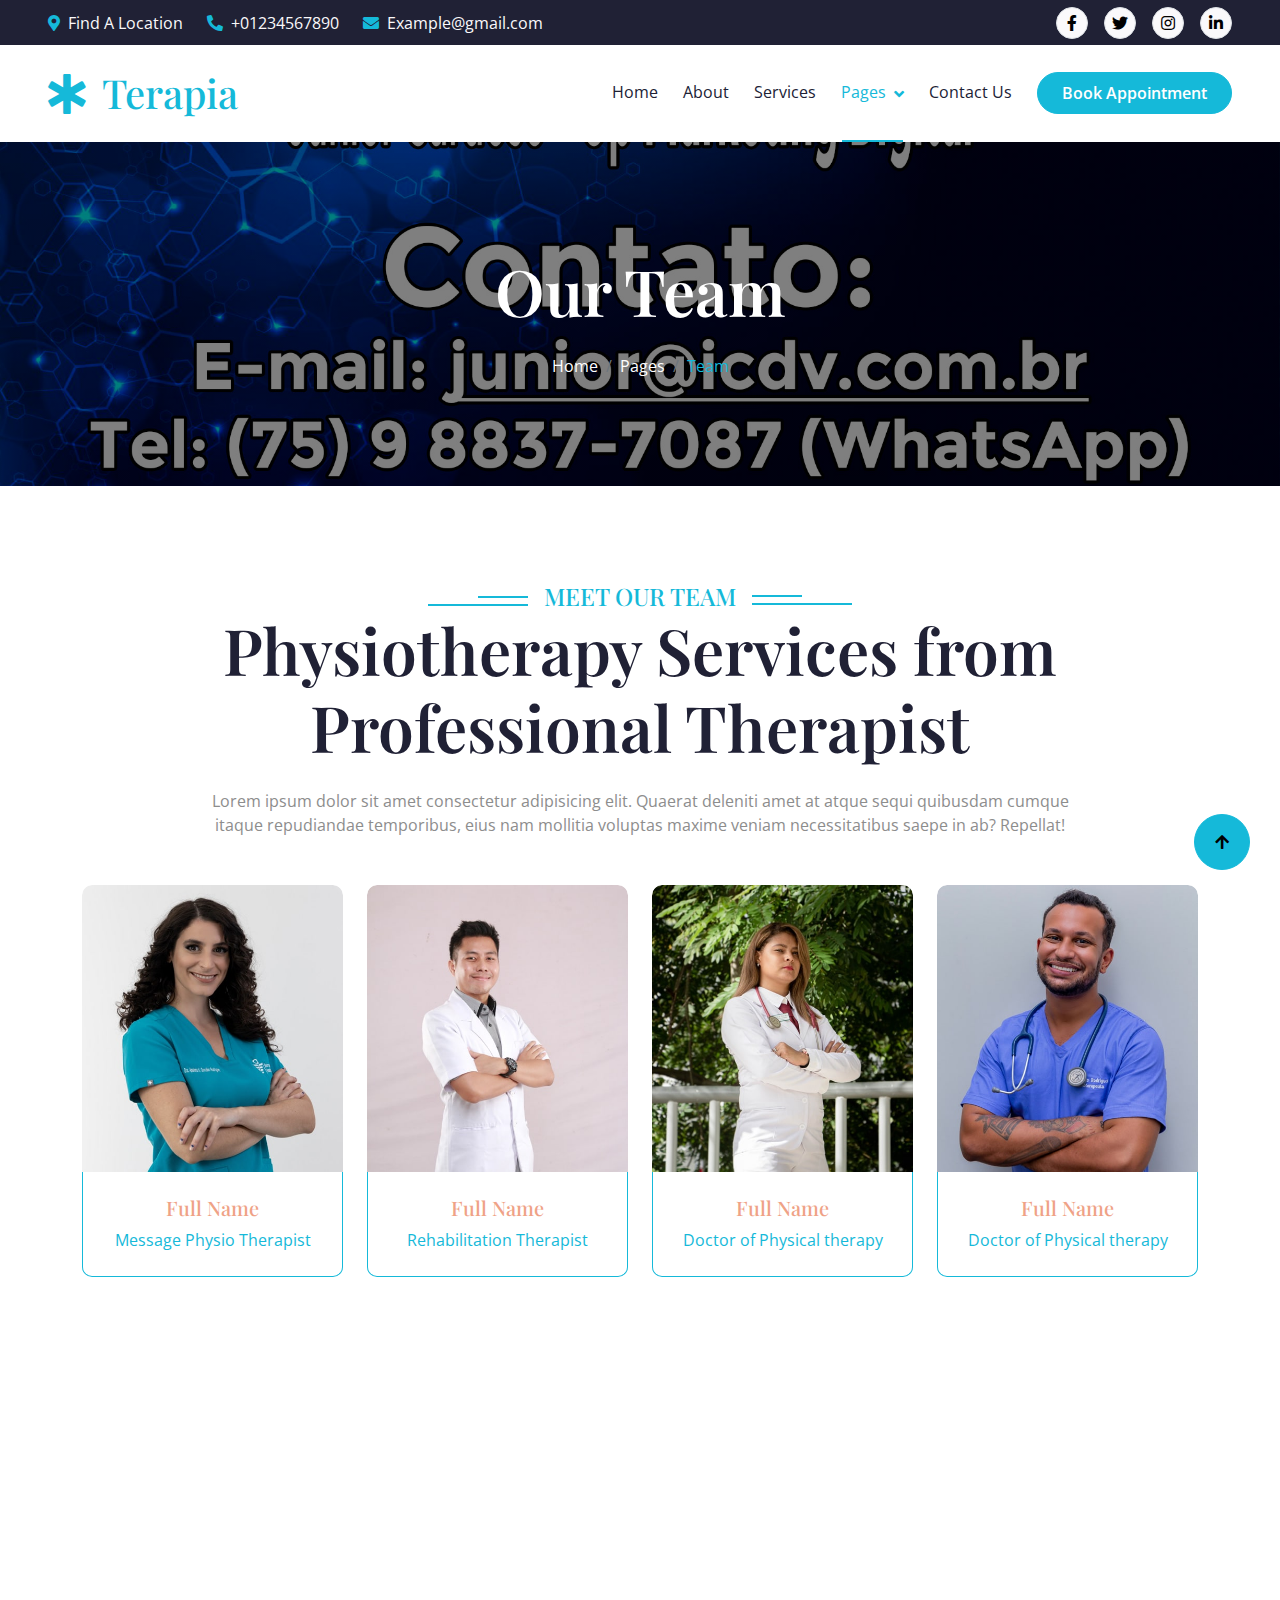
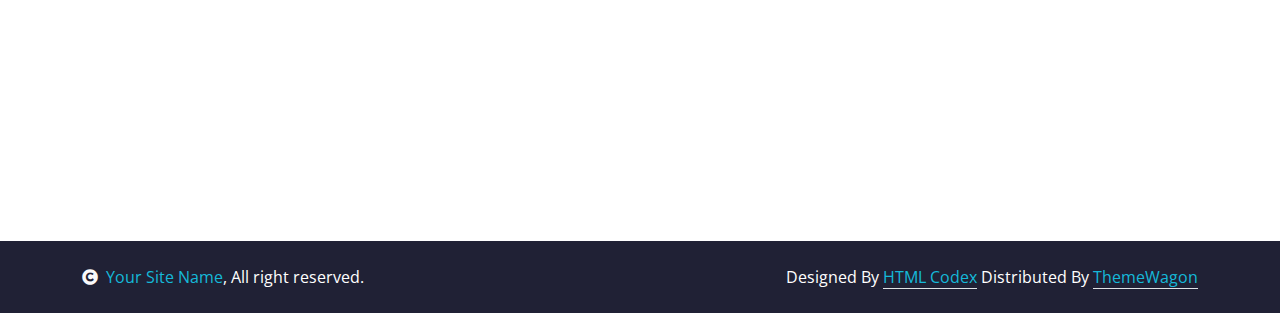
<file: team.html>
<!DOCTYPE html>
<html lang="en">

    <head>
        <meta charset="utf-8">
        <title>Terapia - Physical Therapy Website Template</title>
        <meta content="width=device-width, initial-scale=1.0" name="viewport">
        <meta content="" name="keywords">
        <meta content="" name="description">

        <!-- Google Web Fonts -->
        <link rel="preconnect" href="https://fonts.googleapis.com">
        <link rel="preconnect" href="https://fonts.gstatic.com" crossorigin>
        <link href="https://fonts.googleapis.com/css2?family=Open+Sans:wght@400;500;600&family=Playfair+Display:wght@400;500;600&display=swap" rel="stylesheet"> 

        <!-- Icon Font Stylesheet -->
        <link rel="stylesheet" href="https://use.fontawesome.com/releases/v5.15.4/css/all.css"/>
        <link href="https://cdn.jsdelivr.net/npm/bootstrap-icons@1.4.1/font/bootstrap-icons.css" rel="stylesheet">

        <!-- Libraries Stylesheet -->
        <link href="lib/animate/animate.min.css" rel="stylesheet">
        <link href="lib/owlcarousel/assets/owl.carousel.min.css" rel="stylesheet">


        <!-- Customized Bootstrap Stylesheet -->
        <link href="css/bootstrap.min.css" rel="stylesheet">

        <!-- Template Stylesheet -->
        <link href="css/style.css" rel="stylesheet">
    </head>

    <body>

        <!-- Spinner Start -->
        <div id="spinner" class="show bg-white position-fixed translate-middle w-100 vh-100 top-50 start-50 d-flex align-items-center justify-content-center">
            <div class="spinner-border text-primary" style="width: 3rem; height: 3rem;" role="status">
                <span class="sr-only">Loading...</span>
            </div>
        </div>
        <!-- Spinner End -->


        <!-- Topbar Start -->
        <div class="container-fluid bg-dark px-5 d-none d-lg-block">
            <div class="row gx-0 align-items-center" style="height: 45px;">
                <div class="col-lg-8 text-center text-lg-start mb-lg-0">
                    <div class="d-flex flex-wrap">
                        <a href="#" class="text-light me-4"><i class="fas fa-map-marker-alt text-primary me-2"></i>Find A Location</a>
                        <a href="#" class="text-light me-4"><i class="fas fa-phone-alt text-primary me-2"></i>+01234567890</a>
                        <a href="#" class="text-light me-0"><i class="fas fa-envelope text-primary me-2"></i>Example@gmail.com</a>
                    </div>
                </div>
                <div class="col-lg-4 text-center text-lg-end">
                    <div class="d-flex align-items-center justify-content-end">
                        <a href="#" class="btn btn-light btn-square border rounded-circle nav-fill me-3"><i class="fab fa-facebook-f"></i></a>
                        <a href="#" class="btn btn-light btn-square border rounded-circle nav-fill me-3"><i class="fab fa-twitter"></i></a>
                        <a href="#" class="btn btn-light btn-square border rounded-circle nav-fill me-3"><i class="fab fa-instagram"></i></a>
                        <a href="#" class="btn btn-light btn-square border rounded-circle nav-fill me-0"><i class="fab fa-linkedin-in"></i></a>
                    </div>
                </div>
            </div>
        </div>
        <!-- Topbar End -->


        <!-- Navbar & Hero Start -->
        <div class="container-fluid position-relative p-0">
            <nav class="navbar navbar-expand-lg navbar-light bg-white px-4 px-lg-5 py-3 py-lg-0">
                <a href="index.html" class="navbar-brand p-0">
                    <h1 class="text-primary m-0"><i class="fas fa-star-of-life me-3"></i>Terapia</h1>
                    <!-- <img src="img/logo.png" alt="Logo"> -->
                </a>
                <button class="navbar-toggler" type="button" data-bs-toggle="collapse" data-bs-target="#navbarCollapse">
                    <span class="fa fa-bars"></span>
                </button>
                <div class="collapse navbar-collapse" id="navbarCollapse">
                    <div class="navbar-nav ms-auto py-0">
                        <a href="index.html" class="nav-item nav-link">Home</a>
                        <a href="about.html" class="nav-item nav-link">About</a>
                        <a href="service.html" class="nav-item nav-link">Services</a>
                        <div class="nav-item dropdown">
                            <a href="#" class="nav-link dropdown-toggle active" data-bs-toggle="dropdown">Pages</a>
                            <div class="dropdown-menu m-0">
                                <a href="appointment.html" class="dropdown-item">Appointment</a>
                                <a href="feature.html" class="dropdown-item">Features</a>
                                <a href="blog.html" class="dropdown-item">Our Blog</a>
                                <a href="team.html" class="dropdown-item active">Our Team</a>
                                <a href="testimonial.html" class="dropdown-item">Testimonial</a>
                                <a href="404.html" class="dropdown-item">404 Page</a>
                            </div>
                        </div>
                        <a href="contact.html" class="nav-item nav-link">Contact Us</a>
                    </div>
                    <a href="#" class="btn btn-primary rounded-pill text-white py-2 px-4 flex-wrap flex-sm-shrink-0">Book Appointment</a>
                </div>
            </nav>
        </div>
        <!-- Navbar End -->


        <!-- Header Start -->
        <div class="container-fluid bg-breadcrumb">
            <div class="container text-center py-5" style="max-width: 900px;">
                <h3 class="text-white display-3 mb-4 wow fadeInDown" data-wow-delay="0.1s">Our Team</h1>
                <ol class="breadcrumb justify-content-center mb-0 wow fadeInDown" data-wow-delay="0.3s">
                    <li class="breadcrumb-item"><a href="index.html">Home</a></li>
                    <li class="breadcrumb-item"><a href="#">Pages</a></li>
                    <li class="breadcrumb-item active text-primary">Team</li>
                </ol>    
            </div>
        </div>
        <!-- Header End -->


        <!-- Team Start -->
        <div class="container-fluid team py-5">
            <div class="container py-5">
                <div class="section-title mb-5 wow fadeInUp" data-wow-delay="0.1s">
                    <div class="sub-style">
                        <h4 class="sub-title px-3 mb-0">Meet our team</h4>
                    </div>
                    <h1 class="display-3 mb-4">Physiotherapy Services from Professional Therapist</h1>
                    <p class="mb-0">Lorem ipsum dolor sit amet consectetur adipisicing elit. Quaerat deleniti amet at atque sequi quibusdam cumque itaque repudiandae temporibus, eius nam mollitia voluptas maxime veniam necessitatibus saepe in ab? Repellat!</p>
                </div>
                <div class="row g-4 justify-content-center">
                    <div class="col-md-6 col-lg-6 col-xl-3 wow fadeInUp" data-wow-delay="0.1s">
                        <div class="team-item rounded">
                            <div class="team-img rounded-top h-100">
                                <img src="img/team-1.jpg" class="img-fluid rounded-top w-100" alt="">
                                <div class="team-icon d-flex justify-content-center">
                                    <a class="btn btn-square btn-primary text-white rounded-circle mx-1" href=""><i class="fab fa-facebook-f"></i></a>
                                    <a class="btn btn-square btn-primary text-white rounded-circle mx-1" href=""><i class="fab fa-twitter"></i></a>
                                    <a class="btn btn-square btn-primary text-white rounded-circle mx-1" href=""><i class="fab fa-instagram"></i></a>
                                    <a class="btn btn-square btn-primary text-white rounded-circle mx-1" href=""><i class="fab fa-linkedin-in"></i></a>
                                </div>
                            </div>
                            <div class="team-content text-center border border-primary border-top-0 rounded-bottom p-4">
                                <h5>Full Name</h5>
                                <p class="mb-0">Message Physio Therapist</p>
                            </div>
                        </div>
                    </div>
                    <div class="col-md-6 col-lg-6 col-xl-3 wow fadeInUp" data-wow-delay="0.3s">
                        <div class="team-item rounded">
                            <div class="team-img rounded-top h-100">
                                <img src="img/team-2.jpg" class="img-fluid rounded-top w-100" alt="">
                                <div class="team-icon d-flex justify-content-center">
                                    <a class="btn btn-square btn-primary text-white rounded-circle mx-1" href=""><i class="fab fa-facebook-f"></i></a>
                                    <a class="btn btn-square btn-primary text-white rounded-circle mx-1" href=""><i class="fab fa-twitter"></i></a>
                                    <a class="btn btn-square btn-primary text-white rounded-circle mx-1" href=""><i class="fab fa-instagram"></i></a>
                                    <a class="btn btn-square btn-primary text-white rounded-circle mx-1" href=""><i class="fab fa-linkedin-in"></i></a>
                                </div>
                            </div>
                            <div class="team-content text-center border border-primary border-top-0 rounded-bottom p-4">
                                <h5>Full Name</h5>
                                <p class="mb-0">Rehabilitation Therapist</p>
                            </div>
                        </div>
                    </div>
                    <div class="col-md-6 col-lg-6 col-xl-3 wow fadeInUp" data-wow-delay="0.5s">
                        <div class="team-item rounded">
                            <div class="team-img rounded-top h-100">
                                <img src="img/team-3.jpg" class="img-fluid rounded-top w-100" alt="">
                                <div class="team-icon d-flex justify-content-center">
                                    <a class="btn btn-square btn-primary text-white rounded-circle mx-1" href=""><i class="fab fa-facebook-f"></i></a>
                                    <a class="btn btn-square btn-primary text-white rounded-circle mx-1" href=""><i class="fab fa-twitter"></i></a>
                                    <a class="btn btn-square btn-primary text-white rounded-circle mx-1" href=""><i class="fab fa-instagram"></i></a>
                                    <a class="btn btn-square btn-primary text-white rounded-circle mx-1" href=""><i class="fab fa-linkedin-in"></i></a>
                                </div>
                            </div>
                            <div class="team-content text-center border border-primary border-top-0 rounded-bottom p-4">
                                <h5>Full Name</h5>
                                <p class="mb-0">Doctor of Physical therapy</p>
                            </div>
                        </div>
                    </div>
                    <div class="col-md-6 col-lg-6 col-xl-3 wow fadeInUp" data-wow-delay="0.7s">
                        <div class="team-item rounded">
                            <div class="team-img rounded-top h-100">
                                <img src="img/team-4.jpg" class="img-fluid rounded-top w-100" alt="">
                                <div class="team-icon d-flex justify-content-center">
                                    <a class="btn btn-square btn-primary text-white rounded-circle mx-1" href=""><i class="fab fa-facebook-f"></i></a>
                                    <a class="btn btn-square btn-primary text-white rounded-circle mx-1" href=""><i class="fab fa-twitter"></i></a>
                                    <a class="btn btn-square btn-primary text-white rounded-circle mx-1" href=""><i class="fab fa-instagram"></i></a>
                                    <a class="btn btn-square btn-primary text-white rounded-circle mx-1" href=""><i class="fab fa-linkedin-in"></i></a>
                                </div>
                            </div>
                            <div class="team-content text-center border border-primary border-top-0 rounded-bottom p-4">
                                <h5>Full Name</h5>
                                <p class="mb-0">Doctor of Physical therapy</p>
                            </div>
                        </div>
                    </div>
                </div>
            </div>
        </div>
        <!-- Team End -->


        <!-- Footer Start -->
        <div class="container-fluid footer py-5 wow fadeIn" data-wow-delay="0.2s">
            <div class="container py-5">
                <div class="row g-5">
                    <div class="col-md-6 col-lg-6 col-xl-3">
                        <div class="footer-item d-flex flex-column">
                            <h4 class="text-white mb-4"><i class="fas fa-star-of-life me-3"></i>Terapia</h4>
                            <p>Lorem ipsum dolor sit amet consectetur adipisicing elit. Delectus dolorem impedit eos autem dolores laudantium quia, qui similique
                            </p>
                            <div class="d-flex align-items-center">
                                <i class="fas fa-share fa-2x text-white me-2"></i>
                                <a class="btn-square btn btn-primary text-white rounded-circle mx-1" href=""><i class="fab fa-facebook-f"></i></a>
                                <a class="btn-square btn btn-primary text-white rounded-circle mx-1" href=""><i class="fab fa-twitter"></i></a>
                                <a class="btn-square btn btn-primary text-white rounded-circle mx-1" href=""><i class="fab fa-instagram"></i></a>
                                <a class="btn-square btn btn-primary text-white rounded-circle mx-1" href=""><i class="fab fa-linkedin-in"></i></a>
                            </div>
                        </div>
                    </div>
                    <div class="col-md-6 col-lg-6 col-xl-3">
                        <div class="footer-item d-flex flex-column">
                            <h4 class="mb-4 text-white">Quick Links</h4>
                            <a href=""><i class="fas fa-angle-right me-2"></i> About Us</a>
                            <a href=""><i class="fas fa-angle-right me-2"></i> Contact Us</a>
                            <a href=""><i class="fas fa-angle-right me-2"></i> Privacy Policy</a>
                            <a href=""><i class="fas fa-angle-right me-2"></i> Terms & Conditions</a>
                            <a href=""><i class="fas fa-angle-right me-2"></i> Our Blog & News</a>
                            <a href=""><i class="fas fa-angle-right me-2"></i> Our Team</a>
                        </div>
                    </div>
                    <div class="col-md-6 col-lg-6 col-xl-3">
                        <div class="footer-item d-flex flex-column">
                            <h4 class="mb-4 text-white">Terapia Services</h4>
                            <a href=""><i class="fas fa-angle-right me-2"></i> All Services</a>
                            <a href=""><i class="fas fa-angle-right me-2"></i> Physiotherapy</a>
                            <a href=""><i class="fas fa-angle-right me-2"></i> Diagnostics</a>
                            <a href=""><i class="fas fa-angle-right me-2"></i> Manual Therapy</a>
                            <a href=""><i class="fas fa-angle-right me-2"></i> Massage Therapy</a>
                            <a href=""><i class="fas fa-angle-right me-2"></i> Rehabilitation</a>
                        </div>
                    </div>
                    <div class="col-md-6 col-lg-6 col-xl-3">
                        <div class="footer-item d-flex flex-column">
                            <h4 class="mb-4 text-white">Contact Info</h4>
                            <a href=""><i class="fa fa-map-marker-alt me-2"></i> 123 Street, New York, USA</a>
                            <a href=""><i class="fas fa-envelope me-2"></i> info@example.com</a>
                            <a href=""><i class="fas fa-envelope me-2"></i> info@example.com</a>
                            <a href=""><i class="fas fa-phone me-2"></i> +012 345 67890</a>
                            <a href="" class="mb-3"><i class="fas fa-print me-2"></i> +012 345 67890</a>
                        </div>
                    </div>
                </div>
            </div>
        </div>
        <!-- Footer End -->
        
        <!-- Copyright Start -->
        <div class="container-fluid copyright py-4">
            <div class="container">
                <div class="row g-4 align-items-center">
                    <div class="col-md-6 text-center text-md-start mb-md-0">
                        <span class="text-white"><a href="#"><i class="fas fa-copyright text-light me-2"></i>Your Site Name</a>, All right reserved.</span>
                    </div>
                    <div class="col-md-6 text-center text-md-end text-white">
                        <!--/*** This template is free as long as you keep the below author’s credit link/attribution link/backlink. ***/-->
                        <!--/*** If you'd like to use the template without the below author’s credit link/attribution link/backlink, ***/-->
                        <!--/*** you can purchase the Credit Removal License from "https://htmlcodex.com/credit-removal". ***/-->
                        Designed By <a class="border-bottom" href="https://htmlcodex.com">HTML Codex</a> Distributed By <a class="border-bottom" href="https://themewagon.com">ThemeWagon</a>
                    </div>
                </div>
            </div>
        </div>
        <!-- Copyright End -->

        <!-- Back to Top -->
        <a href="#" class="btn btn-primary btn-lg-square back-to-top"><i class="fa fa-arrow-up"></i></a>   

        
        <!-- JavaScript Libraries -->
        <script src="https://ajax.googleapis.com/ajax/libs/jquery/3.6.4/jquery.min.js"></script>
        <script src="https://cdn.jsdelivr.net/npm/bootstrap@5.0.0/dist/js/bootstrap.bundle.min.js"></script>
        <script src="lib/wow/wow.min.js"></script>
        <script src="lib/easing/easing.min.js"></script>
        <script src="lib/waypoints/waypoints.min.js"></script>
        <script src="lib/owlcarousel/owl.carousel.min.js"></script>
        

        <!-- Template Javascript -->
        <script src="js/main.js"></script>
        
    </body>

</html>
</file>
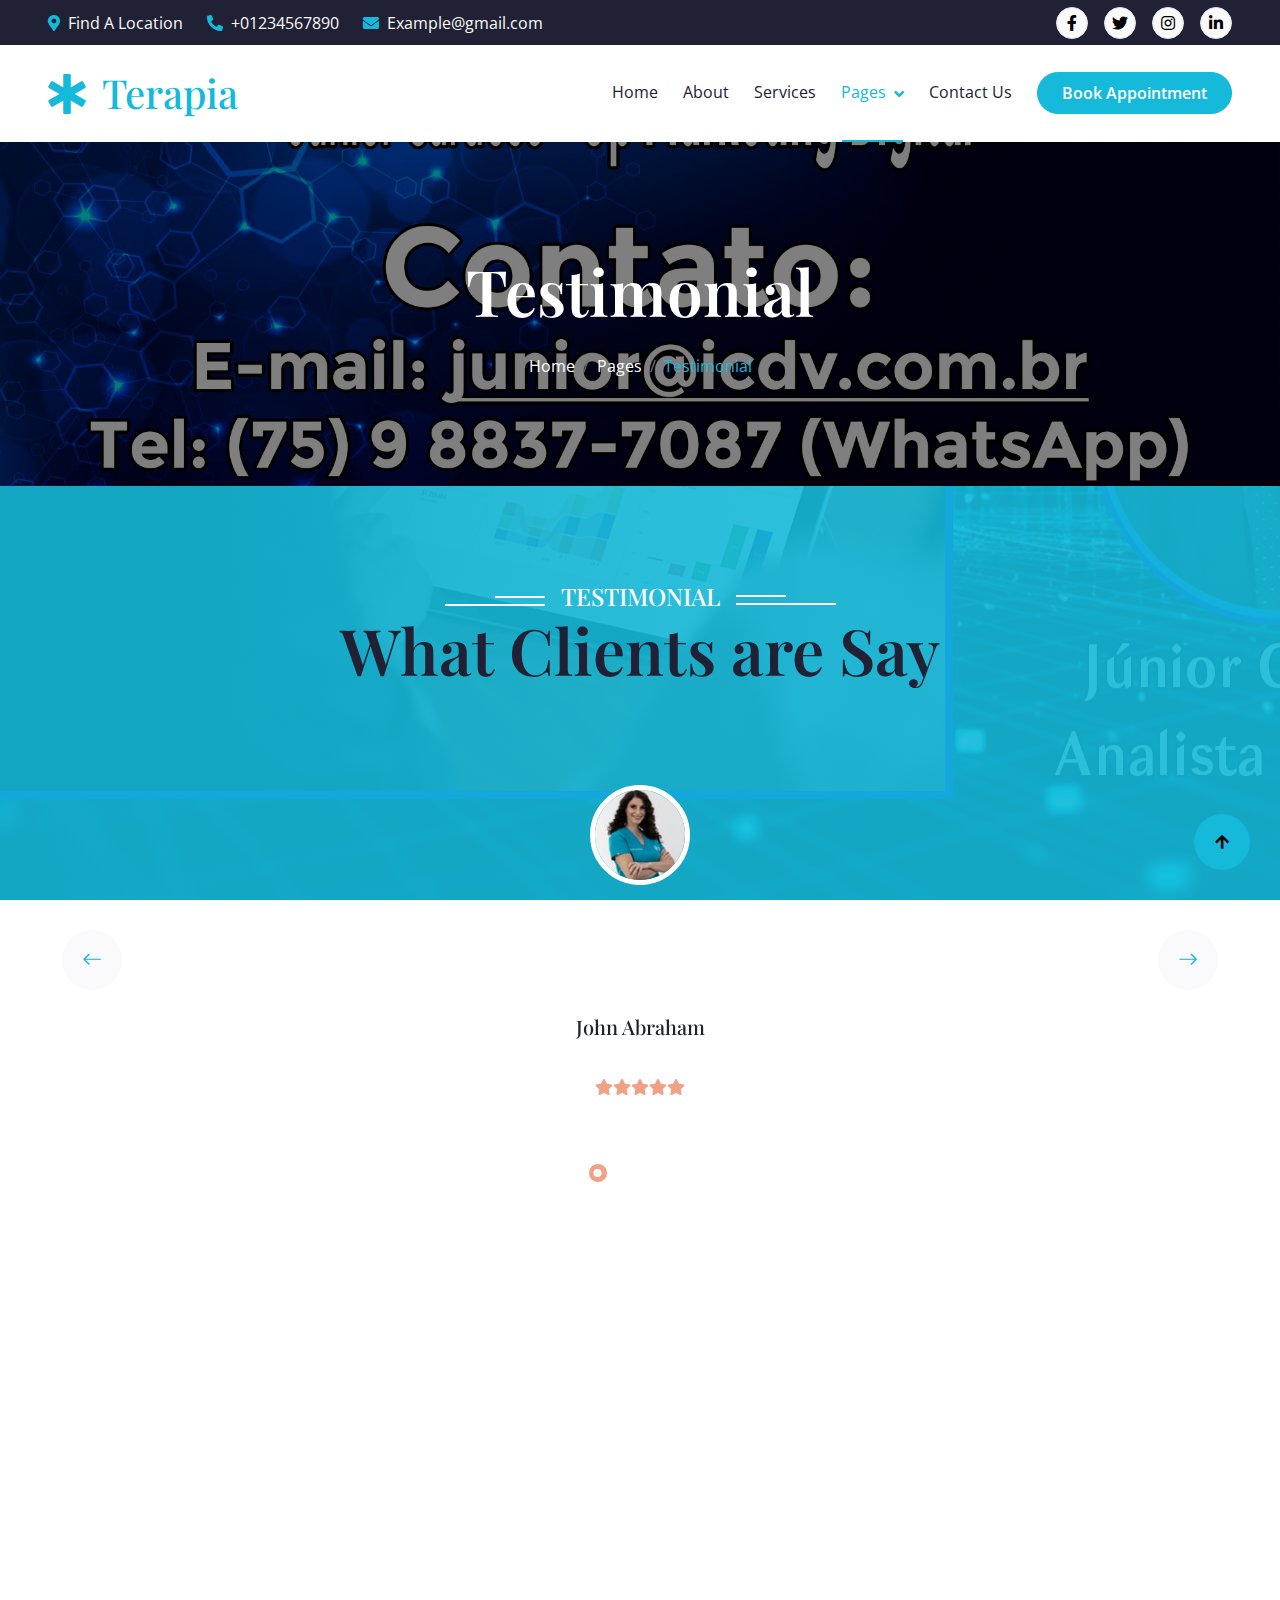
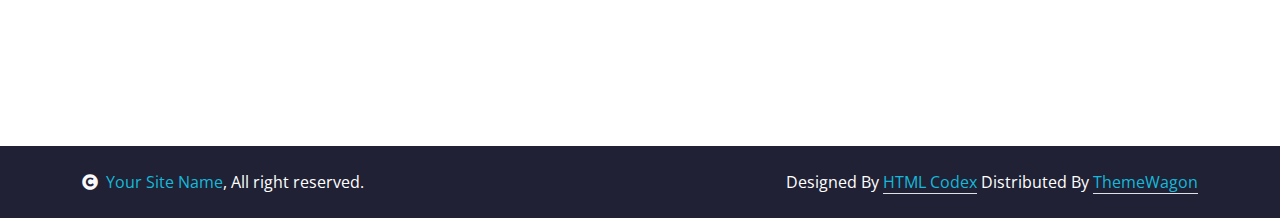
<file: testimonial.html>
<!DOCTYPE html>
<html lang="en">

    <head>
        <meta charset="utf-8">
        <title>Terapia - Physical Therapy Website Template</title>
        <meta content="width=device-width, initial-scale=1.0" name="viewport">
        <meta content="" name="keywords">
        <meta content="" name="description">

        <!-- Google Web Fonts -->
        <link rel="preconnect" href="https://fonts.googleapis.com">
        <link rel="preconnect" href="https://fonts.gstatic.com" crossorigin>
        <link href="https://fonts.googleapis.com/css2?family=Open+Sans:wght@400;500;600&family=Playfair+Display:wght@400;500;600&display=swap" rel="stylesheet"> 

        <!-- Icon Font Stylesheet -->
        <link rel="stylesheet" href="https://use.fontawesome.com/releases/v5.15.4/css/all.css"/>
        <link href="https://cdn.jsdelivr.net/npm/bootstrap-icons@1.4.1/font/bootstrap-icons.css" rel="stylesheet">

        <!-- Libraries Stylesheet -->
        <link href="lib/animate/animate.min.css" rel="stylesheet">
        <link href="lib/owlcarousel/assets/owl.carousel.min.css" rel="stylesheet">


        <!-- Customized Bootstrap Stylesheet -->
        <link href="css/bootstrap.min.css" rel="stylesheet">

        <!-- Template Stylesheet -->
        <link href="css/style.css" rel="stylesheet">
    </head>

    <body>

        <!-- Spinner Start -->
        <div id="spinner" class="show bg-white position-fixed translate-middle w-100 vh-100 top-50 start-50 d-flex align-items-center justify-content-center">
            <div class="spinner-border text-primary" style="width: 3rem; height: 3rem;" role="status">
                <span class="sr-only">Loading...</span>
            </div>
        </div>
        <!-- Spinner End -->


        <!-- Topbar Start -->
        <div class="container-fluid bg-dark px-5 d-none d-lg-block">
            <div class="row gx-0 align-items-center" style="height: 45px;">
                <div class="col-lg-8 text-center text-lg-start mb-lg-0">
                    <div class="d-flex flex-wrap">
                        <a href="#" class="text-light me-4"><i class="fas fa-map-marker-alt text-primary me-2"></i>Find A Location</a>
                        <a href="#" class="text-light me-4"><i class="fas fa-phone-alt text-primary me-2"></i>+01234567890</a>
                        <a href="#" class="text-light me-0"><i class="fas fa-envelope text-primary me-2"></i>Example@gmail.com</a>
                    </div>
                </div>
                <div class="col-lg-4 text-center text-lg-end">
                    <div class="d-flex align-items-center justify-content-end">
                        <a href="#" class="btn btn-light btn-square border rounded-circle nav-fill me-3"><i class="fab fa-facebook-f"></i></a>
                        <a href="#" class="btn btn-light btn-square border rounded-circle nav-fill me-3"><i class="fab fa-twitter"></i></a>
                        <a href="#" class="btn btn-light btn-square border rounded-circle nav-fill me-3"><i class="fab fa-instagram"></i></a>
                        <a href="#" class="btn btn-light btn-square border rounded-circle nav-fill me-0"><i class="fab fa-linkedin-in"></i></a>
                    </div>
                </div>
            </div>
        </div>
        <!-- Topbar End -->


        <!-- Navbar & Hero Start -->
        <div class="container-fluid position-relative p-0">
            <nav class="navbar navbar-expand-lg navbar-light bg-white px-4 px-lg-5 py-3 py-lg-0">
                <a href="index.html" class="navbar-brand p-0">
                    <h1 class="text-primary m-0"><i class="fas fa-star-of-life me-3"></i>Terapia</h1>
                    <!-- <img src="img/logo.png" alt="Logo"> -->
                </a>
                <button class="navbar-toggler" type="button" data-bs-toggle="collapse" data-bs-target="#navbarCollapse">
                    <span class="fa fa-bars"></span>
                </button>
                <div class="collapse navbar-collapse" id="navbarCollapse">
                    <div class="navbar-nav ms-auto py-0">
                        <a href="index.html" class="nav-item nav-link">Home</a>
                        <a href="about.html" class="nav-item nav-link">About</a>
                        <a href="service.html" class="nav-item nav-link">Services</a>
                        <div class="nav-item dropdown">
                            <a href="#" class="nav-link dropdown-toggle active" data-bs-toggle="dropdown">Pages</a>
                            <div class="dropdown-menu m-0">
                                <a href="appointment.html" class="dropdown-item">Appointment</a>
                                <a href="feature.html" class="dropdown-item">Features</a>
                                <a href="blog.html" class="dropdown-item">Our Blog</a>
                                <a href="team.html" class="dropdown-item">Our Team</a>
                                <a href="testimonial.html" class="dropdown-item active">Testimonial</a>
                                <a href="404.html" class="dropdown-item">404 Page</a>
                            </div>
                        </div>
                        <a href="contact.html" class="nav-item nav-link">Contact Us</a>
                    </div>
                    <a href="#" class="btn btn-primary rounded-pill text-white py-2 px-4 flex-wrap flex-sm-shrink-0">Book Appointment</a>
                </div>
            </nav>
        </div>
        <!-- Navbar End -->


        <!-- Header Start -->
        <div class="container-fluid bg-breadcrumb">
            <div class="container text-center py-5" style="max-width: 900px;">
                <h3 class="text-white display-3 mb-4 wow fadeInDown" data-wow-delay="0.1s">Testimonial</h1>
                <ol class="breadcrumb justify-content-center mb-0 wow fadeInDown" data-wow-delay="0.3s">
                    <li class="breadcrumb-item"><a href="index.html">Home</a></li>
                    <li class="breadcrumb-item"><a href="#">Pages</a></li>
                    <li class="breadcrumb-item active text-primary">Testimonial</li>
                </ol>    
            </div>
        </div>
        <!-- Header End -->


        <!-- Testimonial Start -->
        <div class="container-fluid testimonial py-5 wow zoomInDown" data-wow-delay="0.1s">
            <div class="container py-5">
                <div class="section-title mb-5">
                    <div class="sub-style">
                        <h4 class="sub-title text-white px-3 mb-0">Testimonial</h4>
                    </div>
                    <h1 class="display-3 mb-4">What Clients are Say</h1>
                </div>
                <div class="testimonial-carousel owl-carousel">
                    <div class="testimonial-item">
                        <div class="testimonial-inner p-5">
                            <div class="testimonial-inner-img mb-4">
                                <img src="img/testimonial-img.jpg" class="img-fluid rounded-circle" alt="">
                            </div>
                            <p class="text-white fs-7">Lorem ipsum dolor, sit amet consectetur adipisicing elit. Asperiores nemo facilis tempora esse explicabo sed! Dignissimos quia ullam pariatur blanditiis sed voluptatum. Totam aut quidem laudantium tempora. Minima, saepe earum!
                            </p>
                            <div class="text-center">
                                <h5 class="mb-2">John Abraham</h5>
                                <p class="mb-2 text-white-50">New York, USA</p>
                                <div class="d-flex justify-content-center">
                                    <i class="fas fa-star text-secondary"></i>
                                    <i class="fas fa-star text-secondary"></i>
                                    <i class="fas fa-star text-secondary"></i>
                                    <i class="fas fa-star text-secondary"></i>
                                    <i class="fas fa-star text-secondary"></i>
                                </div>
                            </div>
                        </div>
                    </div>
                    <div class="testimonial-item">
                        <div class="testimonial-inner p-5">
                            <div class="testimonial-inner-img mb-4">
                                <img src="img/testimonial-img.jpg" class="img-fluid rounded-circle" alt="">
                            </div>
                            <p class="text-white fs-7">Lorem ipsum dolor, sit amet consectetur adipisicing elit. Asperiores nemo facilis tempora esse explicabo sed! Dignissimos quia ullam pariatur blanditiis sed voluptatum. Totam aut quidem laudantium tempora. Minima, saepe earum!
                            </p>
                            <div class="text-center">
                                <h5 class="mb-2">John Abraham</h5>
                                <p class="mb-2 text-white-50">New York, USA</p>
                                <div class="d-flex justify-content-center">
                                    <i class="fas fa-star text-secondary"></i>
                                    <i class="fas fa-star text-secondary"></i>
                                    <i class="fas fa-star text-secondary"></i>
                                    <i class="fas fa-star text-secondary"></i>
                                    <i class="fas fa-star text-secondary"></i>
                                </div>
                            </div>
                        </div>
                    </div>
                    <div class="testimonial-item">
                        <div class="testimonial-inner p-5">
                            <div class="testimonial-inner-img mb-4">
                                <img src="img/testimonial-img.jpg" class="img-fluid rounded-circle" alt="">
                            </div>
                            <p class="text-white fs-7">Lorem ipsum dolor, sit amet consectetur adipisicing elit. Asperiores nemo facilis tempora esse explicabo sed! Dignissimos quia ullam pariatur blanditiis sed voluptatum. Totam aut quidem laudantium tempora. Minima, saepe earum!
                            </p>
                            <div class="text-center">
                                <h5 class="mb-2">John Abraham</h5>
                                <p class="mb-2 text-white-50">New York, USA</p>
                                <div class="d-flex justify-content-center">
                                    <i class="fas fa-star text-secondary"></i>
                                    <i class="fas fa-star text-secondary"></i>
                                    <i class="fas fa-star text-secondary"></i>
                                    <i class="fas fa-star text-secondary"></i>
                                    <i class="fas fa-star text-secondary"></i>
                                </div>
                            </div>
                        </div>
                    </div>
                </div>
            </div>
        </div>
        <!-- Testimonial End -->


        <!-- Footer Start -->
        <div class="container-fluid footer py-5 wow fadeIn" data-wow-delay="0.2s">
            <div class="container py-5">
                <div class="row g-5">
                    <div class="col-md-6 col-lg-6 col-xl-3">
                        <div class="footer-item d-flex flex-column">
                            <h4 class="text-white mb-4"><i class="fas fa-star-of-life me-3"></i>Terapia</h4>
                            <p>Lorem ipsum dolor sit amet consectetur adipisicing elit. Delectus dolorem impedit eos autem dolores laudantium quia, qui similique
                            </p>
                            <div class="d-flex align-items-center">
                                <i class="fas fa-share fa-2x text-white me-2"></i>
                                <a class="btn-square btn btn-primary text-white rounded-circle mx-1" href=""><i class="fab fa-facebook-f"></i></a>
                                <a class="btn-square btn btn-primary text-white rounded-circle mx-1" href=""><i class="fab fa-twitter"></i></a>
                                <a class="btn-square btn btn-primary text-white rounded-circle mx-1" href=""><i class="fab fa-instagram"></i></a>
                                <a class="btn-square btn btn-primary text-white rounded-circle mx-1" href=""><i class="fab fa-linkedin-in"></i></a>
                            </div>
                        </div>
                    </div>
                    <div class="col-md-6 col-lg-6 col-xl-3">
                        <div class="footer-item d-flex flex-column">
                            <h4 class="mb-4 text-white">Quick Links</h4>
                            <a href=""><i class="fas fa-angle-right me-2"></i> About Us</a>
                            <a href=""><i class="fas fa-angle-right me-2"></i> Contact Us</a>
                            <a href=""><i class="fas fa-angle-right me-2"></i> Privacy Policy</a>
                            <a href=""><i class="fas fa-angle-right me-2"></i> Terms & Conditions</a>
                            <a href=""><i class="fas fa-angle-right me-2"></i> Our Blog & News</a>
                            <a href=""><i class="fas fa-angle-right me-2"></i> Our Team</a>
                        </div>
                    </div>
                    <div class="col-md-6 col-lg-6 col-xl-3">
                        <div class="footer-item d-flex flex-column">
                            <h4 class="mb-4 text-white">Terapia Services</h4>
                            <a href=""><i class="fas fa-angle-right me-2"></i> All Services</a>
                            <a href=""><i class="fas fa-angle-right me-2"></i> Physiotherapy</a>
                            <a href=""><i class="fas fa-angle-right me-2"></i> Diagnostics</a>
                            <a href=""><i class="fas fa-angle-right me-2"></i> Manual Therapy</a>
                            <a href=""><i class="fas fa-angle-right me-2"></i> Massage Therapy</a>
                            <a href=""><i class="fas fa-angle-right me-2"></i> Rehabilitation</a>
                        </div>
                    </div>
                    <div class="col-md-6 col-lg-6 col-xl-3">
                        <div class="footer-item d-flex flex-column">
                            <h4 class="mb-4 text-white">Contact Info</h4>
                            <a href=""><i class="fa fa-map-marker-alt me-2"></i> 123 Street, New York, USA</a>
                            <a href=""><i class="fas fa-envelope me-2"></i> info@example.com</a>
                            <a href=""><i class="fas fa-envelope me-2"></i> info@example.com</a>
                            <a href=""><i class="fas fa-phone me-2"></i> +012 345 67890</a>
                            <a href="" class="mb-3"><i class="fas fa-print me-2"></i> +012 345 67890</a>
                        </div>
                    </div>
                </div>
            </div>
        </div>
        <!-- Footer End -->
        
        <!-- Copyright Start -->
        <div class="container-fluid copyright py-4">
            <div class="container">
                <div class="row g-4 align-items-center">
                    <div class="col-md-6 text-center text-md-start mb-md-0">
                        <span class="text-white"><a href="#"><i class="fas fa-copyright text-light me-2"></i>Your Site Name</a>, All right reserved.</span>
                    </div>
                    <div class="col-md-6 text-center text-md-end text-white">
                        <!--/*** This template is free as long as you keep the below author’s credit link/attribution link/backlink. ***/-->
                        <!--/*** If you'd like to use the template without the below author’s credit link/attribution link/backlink, ***/-->
                        <!--/*** you can purchase the Credit Removal License from "https://htmlcodex.com/credit-removal". ***/-->
                        Designed By <a class="border-bottom" href="https://htmlcodex.com">HTML Codex</a> Distributed By <a class="border-bottom" href="https://themewagon.com">ThemeWagon</a>
                    </div>
                </div>
            </div>
        </div>
        <!-- Copyright End -->

        <!-- Back to Top -->
        <a href="#" class="btn btn-primary btn-lg-square back-to-top"><i class="fa fa-arrow-up"></i></a>   

        
        <!-- JavaScript Libraries -->
        <script src="https://ajax.googleapis.com/ajax/libs/jquery/3.6.4/jquery.min.js"></script>
        <script src="https://cdn.jsdelivr.net/npm/bootstrap@5.0.0/dist/js/bootstrap.bundle.min.js"></script>
        <script src="lib/wow/wow.min.js"></script>
        <script src="lib/easing/easing.min.js"></script>
        <script src="lib/waypoints/waypoints.min.js"></script>
        <script src="lib/owlcarousel/owl.carousel.min.js"></script>
        

        <!-- Template Javascript -->
        <script src="js/main.js"></script>
        
    </body>

</html>
</file>
<file: css/style.css>
/*** Spinner Start ***/
/*** Spinner ***/
#spinner {
    opacity: 0;
    visibility: hidden;
    transition: opacity .5s ease-out, visibility 0s linear .5s;
    z-index: 99999;
}

#spinner.show {
    transition: opacity .5s ease-out, visibility 0s linear 0s;
    visibility: visible;
    opacity: 1;
}
/*** Spinner End ***/

.back-to-top {
    position: fixed;
    right: 30px;
    bottom: 30px;
    display: flex;
    width: 45px;
    height: 45px;
    align-items: center;
    justify-content: center;
    transition: 0.5s;
    z-index: 99;
}

/*** Button Start ***/
.btn {
    font-weight: 600;
    transition: .5s;
}

.btn-square {
    width: 32px;
    height: 32px;
}

.btn-sm-square {
    width: 34px;
    height: 34px;
}

.btn-md-square {
    width: 44px;
    height: 44px;
}

.btn-lg-square {
    width: 56px;
    height: 56px;
}

.btn-square,
.btn-sm-square,
.btn-md-square,
.btn-lg-square {
    padding: 0;
    display: flex;
    align-items: center;
    justify-content: center;
    font-weight: normal;
    border-radius: 50%;
}

.btn.btn-primary {
    box-shadow: inset 0 0 0 0 var(--bs-primary);
}

.btn.btn-primary:hover {
    box-shadow: inset 300px 0 0 0 var(--bs-light) !important;
    color: var(--bs-primary) !important;
}

.btn.btn-light {
    box-shadow: inset 0 0 0 0 var(--bs-primary);
}

.btn.btn-light:hover {
    box-shadow: inset 300px 0 0 0 var(--bs-primary);
    color: var(--bs-light) !important;
}

.btn-hover {
    transition: 0.5s;
}

.btn-hover:hover {
    color: var(--bs-secondary) !important;
}

/*** Section Title Start ***/
.section-title {
    max-width: 900px;
    text-align: center;
    margin: 0 auto;
}

.section-title .sub-style {
    position: relative;
    display: inline-block;
    text-transform: uppercase;
    color: var(--bs-primary);
}

.section-title .sub-style::before {
    content: "";
    width: 100px;
    position: absolute;
    top: 50%;
    left: 0;
    transform: translateY(-50%);
    margin-top: 8px;
    margin-left: -100px;
    border: 1px solid var(--bs-primary) !important;
}

.section-title .sub-style::after {
    content: "";
    width: 50px;
    position: absolute;
    top: 50%;
    left: 0;
    transform: translateY(-50%);
    margin-bottom: 5px;
    margin-left: -50px;
    border: 1px solid var(--bs-primary) !important;
}

.sub-title {
    position: relative;
    display: inline-block;
    text-transform: uppercase;
    color: var(--bs-primary);
}

.sub-title::before {
    content: "";
    width: 100px;
    position: absolute;
    top: 50%;
    right: 0;
    transform: translateY(-50%);
    margin-top: 8px;
    margin-right: -100px;
    border: 1px solid var(--bs-primary) !important;
}

.sub-title::after {
    content: "";
    width: 50px;
    position: absolute;
    top: 50%;
    right: 0;
    transform: translateY(-50%);
    margin-bottom: 8px;
    margin-right: -50px;
    border: 1px solid var(--bs-primary) !important;
}


/*** Topbar Start ***/
.fixed-top .container {
    transition: 0.5s;
}

.topbar {
    padding: 2px 10px 2px 20px;
    background: var(--bs-primary) !important;
}

.topbar a,
.topbar a i {
    transition: 0.5s;
}

.topbar a:hover,
.topbar a i:hover {
    color: var(--bs-secondary) !important;
}


@media (max-width: 576px) {
    .topbar {
        display: none;    
    }
}
/*** Topbar End ***/


/*** Navbar ***/
.navbar-light .navbar-nav .nav-link {
    font-family: 'Open Sans', sans-serif;
    position: relative;
    margin-right: 25px;
    padding: 35px 0;
    color: var(--bs-dark) !important;
    font-size: 16px;
    font-weight: 400;
    outline: none;
    transition: .5s;
}

.sticky-top.navbar-light .navbar-nav .nav-link {
    padding: 20px 0;
    color: var(--dark) !important;
}

.navbar-light .navbar-nav .nav-link:hover,
.navbar-light .navbar-nav .nav-link.active {
    color: var(--bs-primary) !important;
}

.navbar-light .navbar-brand img {
    max-height: 50px;
    transition: .5s;
}

.sticky-top.navbar-light .navbar-brand img {
    max-height: 45px;
}

.navbar .dropdown-toggle::after {
    border: none;
    content: "\f107";
    font-family: "Font Awesome 5 Free";
    font-weight: 600;
    vertical-align: middle;
    margin-left: 8px;
}

@media (min-width: 1200px) {
    .navbar .nav-item .dropdown-menu {
        display: block;
        visibility: hidden;
        top: 100%;
        transform: rotateX(-75deg);
        transform-origin: 0% 0%;
        border: 0;
        border-radius: 10px;
        transition: .5s;
        opacity: 0;
    }
}

.dropdown .dropdown-menu a:hover {
    background: var(--bs-primary);
    color: var(--bs-white);
}

.navbar .nav-item:hover .dropdown-menu {
    transform: rotateX(0deg);
    visibility: visible;
    background: var(--bs-light) !important;
    transition: .5s;
    opacity: 1;
}

@media (max-width: 991.98px) {
    .sticky-top.navbar-light {
        position: relative;
        background: var(--bs-white);
    }

    .navbar.navbar-expand-lg .navbar-toggler {
        padding: 10px 20px;
        border: 1px solid var(--bs-primary);
        color: var(--bs-primary);
    }

    .navbar-light .navbar-collapse {
        margin-top: 15px;
        border-top: 1px solid #DDDDDD;
    }

    .navbar-light .navbar-nav .nav-link,
    .sticky-top.navbar-light .navbar-nav .nav-link {
        padding: 10px 0;
        margin-left: 0;
        color: var(--bs-dark) !important;
    }

    .navbar-light .navbar-brand img {
        max-height: 45px;
    }
}

@media (min-width: 992px) {
    .navbar-light {
        position: absolute;
        width: 100%;
        top: 0;
        left: 0;
        border-bottom: 1px solid rgba(255, 255, 255, .1);
        z-index: 999;
    }
    
    .sticky-top.navbar-light {
        position: fixed;
        background: var(--bs-light) !important;
    }

    .navbar-light .navbar-nav .nav-link::before {
        position: absolute;
        content: "";
        width: 0;
        height: 2px;
        bottom: -1px;
        left: 50%;
        background: var(--bs-primary);
        transition: .5s;
    }

    .navbar-light .navbar-nav .nav-link:hover::before,
    .navbar-light .navbar-nav .nav-link.active::before {
        width: calc(100% - 2px);
        left: 1px;
    }

    .navbar-light .navbar-nav .nav-link.nav-contact::before {
        display: none;
    }
}
/*** Carousel Hero Header Start ***/
.header-carousel {
    position: relative; 
}

.header-carousel .owl-nav .owl-prev {
    position: absolute;
    width: 70px;
    height: 70px;
    top: 50%;
    left: 20px;
    transform: translateY(-50%);
    border-radius: 50%;
    background: var(--bs-primary);
    color: var(--bs-white);
    font-size: 30px;
    display: flex;
    align-items: center;
    justify-content: center;
    transition: 0.5s;
}

.header-carousel .owl-nav .owl-next {
    position: absolute;
    width: 70px;
    height: 70px;
    top: 50%;
    right: 20px;
    transform: translateY(-50%);
    border-radius: 50%;
    background: var(--bs-primary);
    color: var(--bs-white);
    font-size: 30px;
    display: flex;
    align-items: center;
    justify-content: center;
    transition: 0.5s;
}

.header-carousel .owl-nav .owl-prev,
.header-carousel .owl-nav .owl-next {
    transition: 0.5s;
}

.header-carousel .owl-nav .owl-prev:hover,
.header-carousel .owl-nav .owl-next:hover {
    box-shadow: inset 150px 0 0 0 var(--bs-light) !important;
    color: var(--bs-primary) !important;
}

@media (max-width: 576px) {
    .header-carousel .owl-nav .owl-prev,
    .header-carousel .owl-nav .owl-next {
        top: 630px;
        transition: 0.5s;
    }

    .header-carousel .header-carousel-item .carousel-caption .carousel-caption-content {
        width: 95% !important;
    }
 
}

.header-carousel .header-carousel-item,
.header-carousel .header-carousel-item img {
    position: relative;
    width: 100%;
    height: 700px;
    margin-top: 95px;
    display: block;
    object-fit: cover;
    transition: 0.5s;

}

@media (max-width: 992px) {
    .header-carousel .header-carousel-item,
    .header-carousel .header-carousel-item img {
        margin-top: 0;
        transition: 0.5s;
    }

}

@media (min-width: 992px) {
    .header-carousel .owl-nav .owl-prev,
    .header-carousel .owl-nav .owl-next {
        margin-top: 50px;
    }
}

.header-carousel .header-carousel-item .carousel-caption {
    width: 100%;
    height: 100%;
    position: absolute;
    top: 0;
    left: 0;
    padding: 100px 0;
    display: flex;
    align-items: center;
    justify-content: center;
    background: rgba(0, 0, 0, .5);
}

.header-carousel .header-carousel-item .carousel-caption .carousel-caption-content {
    position: relative;
    width: 75%;
    
}
/*** Carousel Hero Header End ***/


/*** Single Page Hero Header Start ***/
.bg-breadcrumb {
    background: linear-gradient(rgba(0, 0, 0, 0.5), rgba(0, 0, 0, 0.5)), url(../img/carousel-2.jpg);
    background-position: center center;
    background-repeat: no-repeat;
    background-size: cover;
    padding: 160px 0 60px 0;
}

.bg-breadcrumb .breadcrumb-item a {
    color: var(--bs-white) !important;
}
/*** Single Page Hero Header End ***/


/*** Service Start ***/
.service .service-item {
    box-shadow: 0 0 45px rgba(0, 0, 0, .2) ;
}

.service .service-item .service-img {
    position: relative;
    overflow: hidden;
    z-index: 1;
}

.service .service-item .service-img img {
    transition: 0.5s;
}

.service .service-item .service-img::before {
    width: 100%;
    height: 0;
    position: absolute;
    content: "";
    top: 0;
    left: 0;
    border-top-right-radius: 10px;
    border-top-left-radius: 10px;
    transition: 0.5s;
    z-index: 5;
    
}

.service .service-item:hover .service-img::before {
    height: 100%;
    background: rgba(21, 185, 217, .3);
}

.service .service-item .service-img:hover img {
    transform: scale(1.3);
}

.service .service-item .service-content {
    position: relative;
    z-index: 2;

}

.service .service-item .service-content::before {
    width: 100%;
    height: 8px;
    position: absolute;
    content: "";
    bottom: 0;
    left: 0;
    border-bottom-left-radius: 10px;
    border-bottom-right-radius: 10px;
    background: rgba(21, 185, 217, .5);
    transition: 0.5s;
    z-index: 3;
}

.service .service-item:hover .service-content::before {
    background: rgba(21, 185, 217, .5);
    height: 100%;
}

.service .service-item .service-content .service-content-inner {
    transition: 0.5s;
}


.service .service-item:hover .service-content .service-content-inner {
    position: relative;
    color: var(--bs-white) !important;
    z-index: 9;
}
.service .service-item:hover .service-content .service-content-inner h5 {
    color: var(--bs-secondary);
}

/*** Service End ***/

/*** About Start ***/
.about .about-img {
    position: relative;
    overflow: hidden;
    height: 100%;
    border-radius: 10px;
}

.about .about-img .about-img-inner {
    position: absolute;
    left: 0; 
    bottom: 0; 
    border: 10px solid; 
    border-color: var(--bs-white) var(--bs-white) var(--bs-white) var(--bs-white);
    border-radius: 50%;

}

.about .about-img .about-experience {
    position: absolute;
    top: 125px; 
    left: -125px; 
    transform: rotate(-90deg);
    background: transparent;
    color: var(--bs-primary);
    font-size: 20px;
    font-weight: 600;
    letter-spacing: 4px;
}

/*** About End ***/

/*** Feature Start ***/
.feature .feature-item {
    position: relative;
    display: flex;
    border: 1px solid var(--bs-primary);
    border-radius: 10px;
    background: var(--bs-light);
    transition: 0.5s;

}

.feature .feature-item::before {
    width: 0;
    height: 100%;
    content: "";
    position: absolute;
    top: 0;
    left: 0;
    border-radius: 10px;
    transition: 0.5s;
}

.feature .feature-item:hover::before {
    width: 100%;
    background: var(--bs-primary);
}

.feature .feature-item .feature-icon {
    display: inline-flex;
    border-radius: 10px;
    transition: 0.5s;
}

.feature .feature-item:hover .feature-icon {
    position: relative;
    z-index: 2;
}

.feature .feature-item:hover .feature-content {
    position: relative;
    color: var(--bs-white);
    z-index: 2;
}

.feature .feature-item:hover .feature-content h5 {
    color: var(--bs-dark);
}
/*** Feature End ***/


/*** Appointment Start ***/
.appointment {
    background: linear-gradient(rgba(255, 255, 255, 0.9), rgba(255, 255, 255, 0.9)), url(../img/carousel-2.jpg);
    background-position: center center;
    background-repeat: no-repeat;
    background-size: cover;
    background-attachment: fixed;
}

.appointment .appointment-form {
    background: rgba(239, 162, 134, 0.3);
}

.appointment .appointment-form .btn.btn-primary {
    box-shadow: inset 0 0 0 0 var(--bs-primary);
}

.appointment .appointment-form .btn.btn-primary:hover {
    box-shadow: inset 600px 0 0 0 var(--bs-light) !important;
    color: var(--bs-primary) !important;
}
/*** Youtube Video start ***/
.video {
    position: relative;
}

.video .btn-play {
    position: absolute;
    z-index: 3;
    top: 50%;
    left: 50%;
    transform: translate(-50%, -50%);
    box-sizing: content-box;
    display: block;
    width: 33px;
    height: 44px;
    border-radius: 50%;
    transition: 0.5s;
    

}

.video .btn-play:before {
    content: "";
    position: absolute;
    z-index: 0;
    left: 50%;
    top: 50%;
    transform: translate(-50%, -50%);
    display: block;
    width: 115px;
    height: 115px;
    background: var(--bs-primary);
    border-radius: 50%;
    animation: pulse-border 1500ms ease-out infinite;
    transition: 0.5s;
}

.video .btn-play:after {
    content: "";
    position: absolute;
    z-index: 1;
    left: 50%;
    top: 50%;
    transform: translate(-50%, -50%);
    display: block;
    width: 100px;
    height: 100px;
    background: var(--bs-secondary);
    border-radius: 50%;
    transition: all 300ms;
}

.video .btn-play span {
    display: block;
    position: relative;
    z-index: 3;
    width: 0;
    height: 0;
    border-left: 33px solid var(--bs-white);
    border-top: 22px solid transparent;
    border-bottom: 22px solid transparent;
    margin-left: 5px;
}

@keyframes pulse-border {
    0% {
        transform: translateX(-50%) translateY(-50%) translateZ(0) scale(1);
        opacity: 1;
    }

    100% {
        transform: translateX(-50%) translateY(-50%) translateZ(0) scale(1.5);
        opacity: 0;
    }
}

#videoModal {
    z-index: 99999;
}

#videoModal .modal-dialog {
    position: relative;
    max-width: 800px;
    margin: 60px auto 0 auto;
}

#videoModal .modal-body {
    position: relative;
    padding: 0px;
}

#videoModal .close {
    position: absolute;
    width: 30px;
    height: 30px;
    right: 0px;
    top: -30px;
    z-index: 999;
    font-size: 30px;
    font-weight: normal;
    color: #ffffff;
    background: #000000;
    opacity: 1;
}
/*** Youtube Video End ***/
/*** Appointment End ***/


/*** Team Start ***/
.team .team-item .team-img {
    position: relative;
    overflow: hidden;
}

.team .team-item .team-img::before {
    position: absolute;
    content: "";
    width: 100%;
    height: 100%;
    top: 0;
    left: 0;
    border-top-right-radius: 10px;
    border-top-left-radius: 10px;
    transition: 0.5s;
}

.team .team-item .team-img .team-icon {
    position: absolute;
    bottom: -125px;
    left: 50%;
    transform: translateX(-50%);
    transition: 0.5s;
}

.team .team-item .team-img:hover .team-icon {
    margin-bottom: 145px;
}

.team .team-item:hover .team-img::before {
    background: rgba(21, 185, 217, .3);
}

.team .team-item .team-content {
    color: var(--bs-primary);
    transition: 0.5s;
}

.team .team-item .team-content h5 {
    color: var(--bs-secondary);
    transition: 0.5s;
}

.team .team-item:hover .team-content h5 {
    color: var(--bs-dark);
}

.team .team-item:hover .team-content {
    background: var(--bs-primary);
    color: var(--bs-white);
}
/*** Team End ***/


/*** testimonial Start ***/
.testimonial {
    background: linear-gradient(rgba(21, 185, 217, 0.9), rgba(21, 185, 217, 0.9)), url(../img/carousel-1.jpg);
    background-position: center center;
    background-repeat: no-repeat;
    background-size: cover;
    background-attachment: fixed;
}

.testimonial .testimonial-item .testimonial-inner {
    display: flex;
    flex-direction: column;
    align-items: center;
    text-align: center;
    border-radius: 10px;
    background: transparent;
}

.testimonial .testimonial-item .testimonial-inner .testimonial-inner-img {
    width: 100px;
    height: 100px;
    border-radius: 50%;
    border: 5px solid var(--bs-white);
}

.testimonial .testimonial-carousel.owl-carousel {
    position: relative;
}

.testimonial .testimonial-carousel .owl-nav .owl-prev {
    position: absolute;
    top: 50%;
    left: -20px;
    transform: translateY(-50%);
    width: 60px;
    height: 60px;
    border-radius: 50%;
    display: flex;
    align-items: center;
    justify-content: center;
    font-size: 20px;
    background: var(--bs-light);
    color: var(--bs-primary);
    transition: 0.5s;
}

.testimonial .testimonial-carousel .owl-nav .owl-next {
    position: absolute;
    top: 50%;
    right: -20px;
    transform: translateY(-50%);
    width: 60px;
    height: 60px;
    border-radius: 50%;
    display: flex;
    align-items: center;
    justify-content: center;
    font-size: 20px;
    background: var(--bs-light);
    color: var(--bs-primary);
    transition: 0.5s;
}


.testimonial .testimonial-carousel .owl-nav .owl-prev:hover,
.testimonial .testimonial-carousel .owl-nav .owl-next:hover {
    box-shadow: inset 100px 0 0 0 var(--bs-primary) !important;
    color: var(--bs-white) !important;
}


@media (max-width: 900px) {
    .testimonial .testimonial-carousel .owl-nav .owl-prev {
        margin-top: -190px;
        margin-left: 40px;
    }

    .testimonial .testimonial-carousel .owl-nav .owl-next {
        margin-top: -190px;
        margin-right: 40px;
    }
    
}

.testimonial-carousel .owl-dots {
    display: flex;
    justify-content: center;
    margin-top: 20px;
}

.testimonial-carousel .owl-dots .owl-dot {
    width: 20px;
    height: 20px;
    border-radius: 50%;
    margin-right: 15px;
    border: 1px solid var(--bs-white);
    background: transparent;
    transition: 0.5s;
}

.testimonial-carousel .owl-dots .owl-dot.active {
    width: 20px;
    height: 20px;
    background: var(--bs-secondary) !important;
}

.testimonial-carousel .owl-dots .owl-dot span {
    position: relative;
    margin-top: 50%;
    margin-left: 50%;
    transform: translate(-50%, -50%);
    display: flex;
    align-items: center;
    justify-content: center;
}

.testimonial-carousel .owl-dots .owl-dot span::after {
    content: "";
    position: absolute;
    top: 50%;
    right: 1px;
    transform: translateY(-50%);
    width: 8px;
    height: 8px;
    border-radius: 8px;
    display: flex;
    align-items: center;
    justify-content: center;
    text-align: center;
    background: var(--bs-white);
}

.testimonial .testimonial-carousel .testimonial-item .testimonial-inner p.fs-7 {
    transition: 0.5s;
}

@media (min-width: 900px) {
    .testimonial .testimonial-carousel .testimonial-item .testimonial-inner p.fs-7 {
        font-size: 20px;
    }
}


/* Testimonial Section Title Start */
.testimonial .section-title {
    max-width: 900px;
    text-align: center;
    margin: 0 auto;
}

.testimonial .section-title .sub-style {
    position: relative;
    display: inline-block;
    text-transform: uppercase;
    color: var(--bs-primary);
}

.testimonial .section-title .sub-style::before {
    content: "";
    width: 100px;
    position: absolute;
    top: 50%;
    left: 0;
    transform: translateY(-50%);
    margin-top: 8px;
    margin-left: -100px;
    border: 1px solid var(--bs-white) !important;
}

.testimonial .section-title .sub-style::after {
    content: "";
    width: 50px;
    position: absolute;
    top: 50%;
    left: 0;
    transform: translateY(-50%);
    margin-bottom: 5px;
    margin-left: -50px;
    border: 1px solid var(--bs-white) !important;
}

.testimonial .section-title .sub-title {
    position: relative;
    display: inline-block;
    text-transform: uppercase;
    color: var(--bs-primary);
}

.testimonial .section-title .sub-title::before {
    content: "";
    width: 100px;
    position: absolute;
    top: 50%;
    right: 0;
    transform: translateY(-50%);
    margin-top: 8px;
    margin-right: -100px;
    border: 1px solid var(--bs-white) !important;
}

.testimonial .section-title .sub-title::after {
    content: "";
    width: 50px;
    position: absolute;
    top: 50%;
    right: 0;
    transform: translateY(-50%);
    margin-bottom: 8px;
    margin-right: -50px;
    border: 1px solid var(--bs-white) !important;
}
/*** Testimonial End ***/


/*** Blog Start ***/
.blog .blog-item .blog-img {
    position: relative;
    overflow: hidden;
    border-top-right-radius: 10px;
    border-top-left-radius: 10px;
}

.blog .blog-item .blog-img::after {
    content: "";
    position: absolute;
    top: 0;
    left: 0;
    width: 100%;
    height: 100%;
    border-top-right-radius: 10px;
    border-top-left-radius: 10px;
    transition: 0.5s;
}

.blog .blog-item .blog-img img {
    transition: 0.5s;
}

.blog .blog-item .blog-img:hover img {
    transform: scale(1.3);
}

.blog .blog-item:hover .blog-img::after {
    background: rgba(21, 185, 217, .5);
}

.blog .blog-item .blog-centent {
    background: var(--bs-light);
    border: 1px solid var(--bs-primary);
    border-top: 0;
    border-bottom-left-radius: 10px;
    border-bottom-right-radius: 10px;
}
/*** Blog End ***/


/*** Contact Start ***/
.contact {
    background: linear-gradient(rgba(21, 185, 217, 0.9), rgba(21, 185, 217, 0.9)), url(../img/carousel-1.jpg);
    background-position: center center;
    background-repeat: no-repeat;
    background-size: cover;
    background-attachment: fixed;
}


.contact .contact-form .btn.btn-light {
    box-shadow: inset 0 0 0 0 var(--bs-primary);
}

.contact .contact-form .btn.btn-light:hover {
    box-shadow: inset 600px 0 0 0 var(--bs-primary) !important;
    color: var(--bs-white) !important;
}

.contact .contact-form .form-floating input,
.contact .contact-form .form-floating textarea,
.contact .contact-form .form-floating label {
    color: var(--bs-light);
}



/* Testimonial Section Title Start */
.contact .section-title {
    max-width: 900px;
    text-align: center;
    margin: 0 auto;
}

.contact .section-title .sub-style {
    position: relative;
    display: inline-block;
    text-transform: uppercase;
    color: var(--bs-primary);
}

.contact .section-title .sub-style::before {
    content: "";
    width: 100px;
    position: absolute;
    top: 50%;
    left: 0;
    transform: translateY(-50%);
    margin-top: 8px;
    margin-left: -100px;
    border: 1px solid var(--bs-white) !important;
}

.contact .section-title .sub-style::after {
    content: "";
    width: 50px;
    position: absolute;
    top: 50%;
    left: 0;
    transform: translateY(-50%);
    margin-bottom: 5px;
    margin-left: -50px;
    border: 1px solid var(--bs-white) !important;
}

.contact .section-title .sub-title {
    position: relative;
    display: inline-block;
    text-transform: uppercase;
    color: var(--bs-primary);
}

.contact .section-title .sub-title::before {
    content: "";
    width: 100px;
    position: absolute;
    top: 50%;
    right: 0;
    transform: translateY(-50%);
    margin-top: 8px;
    margin-right: -100px;
    border: 1px solid var(--bs-white) !important;
}

.contact .section-title .sub-title::after {
    content: "";
    width: 50px;
    position: absolute;
    top: 50%;
    right: 0;
    transform: translateY(-50%);
    margin-bottom: 8px;
    margin-right: -50px;
    border: 1px solid var(--bs-white) !important;
}
/*** Contact End ***/


/*** Footer Start ***/
.footer {
    background: linear-gradient(rgba(0, 0, 0, 0.9), rgba(0, 0, 0, 0.9)), url(../img/carousel-2.jpg);
    background-position: center center;
    background-repeat: no-repeat;
    background-size: cover;
}
.footer .footer-item a {
    line-height: 35px;
    color: var(--bs-body);
    transition: 0.5s;
}

.footer .footer-item p {
    line-height: 35px;
}

.footer .footer-item a:hover {
    letter-spacing: 2px;
    color: var(--bs-primary);
}

/*** Footer End ***/

/*** copyright Start ***/
.copyright {
    background: var(--bs-dark) !important;
}
/*** copyright end ***/
</file>
<file: css/custom.css>
.h4-new {
  font-size: 60px;
}

.h4-new-2 {
  font-size: 40px;
}
</file>
